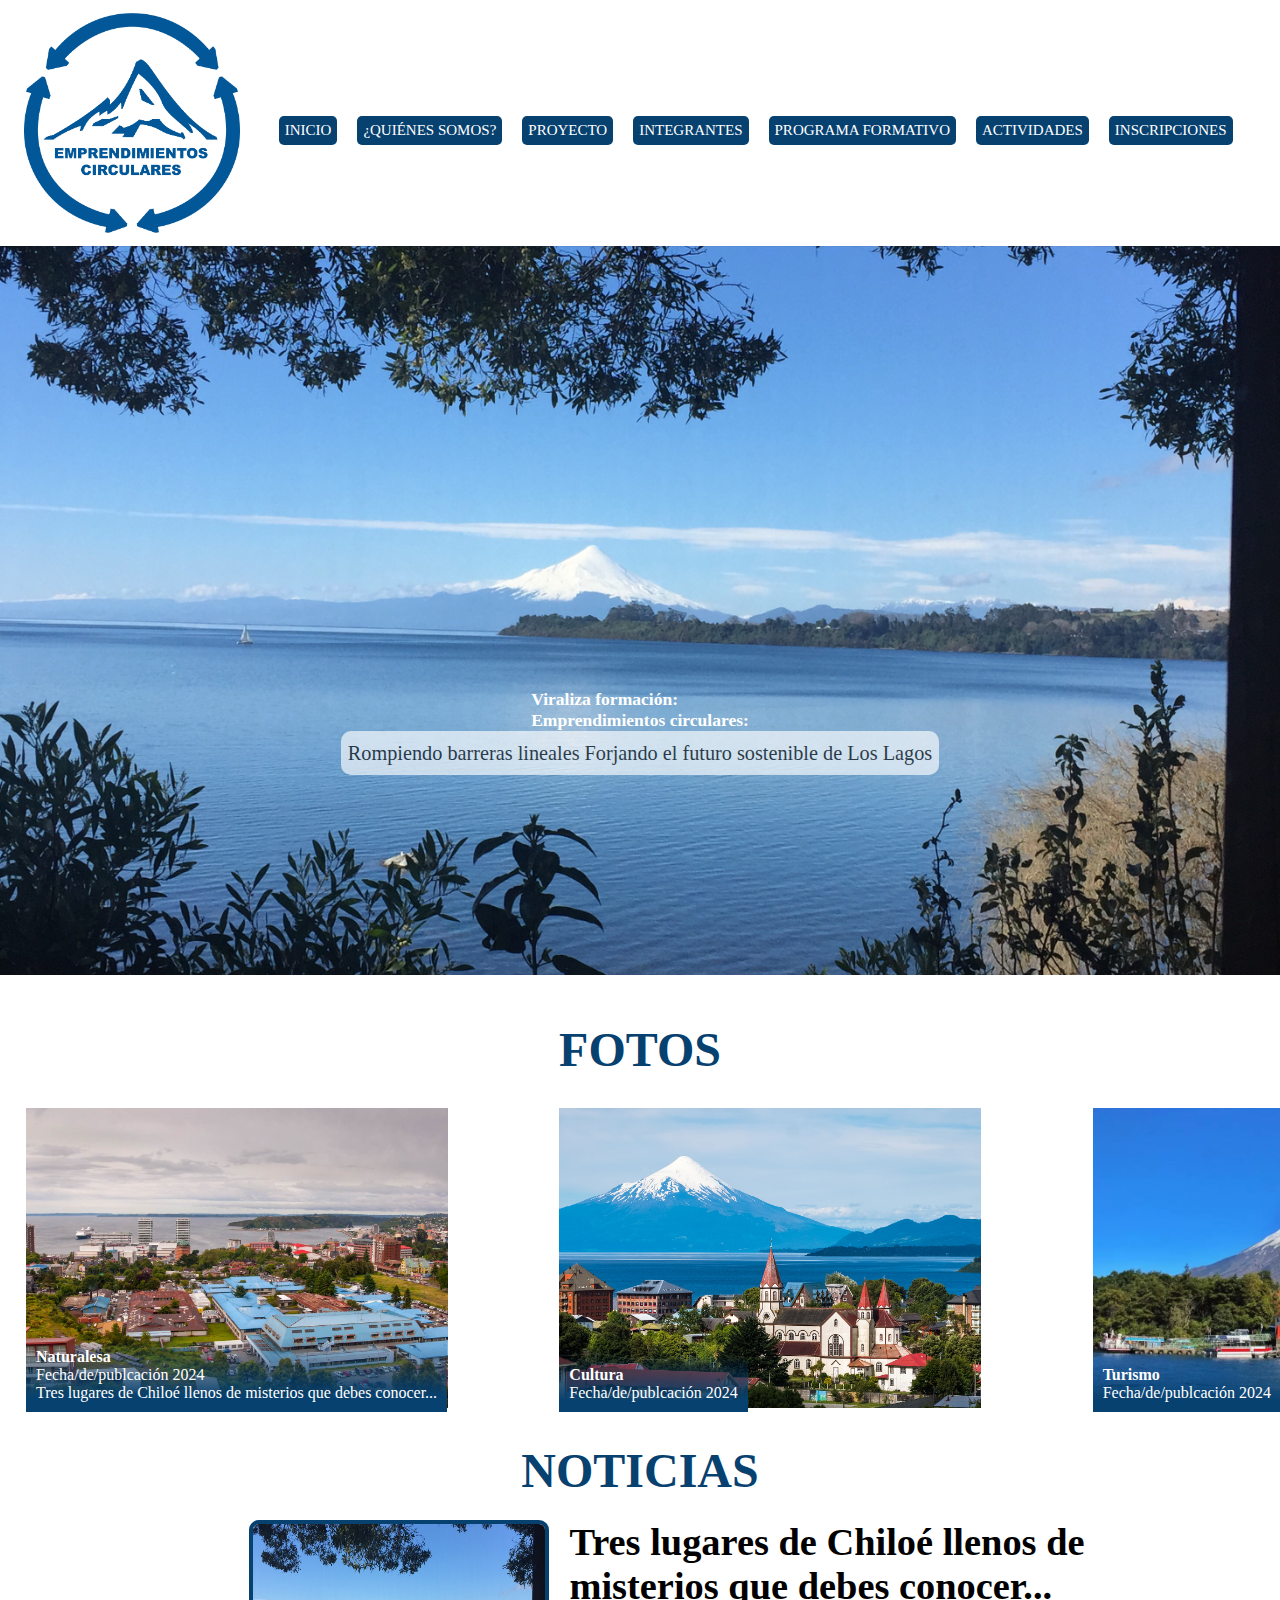
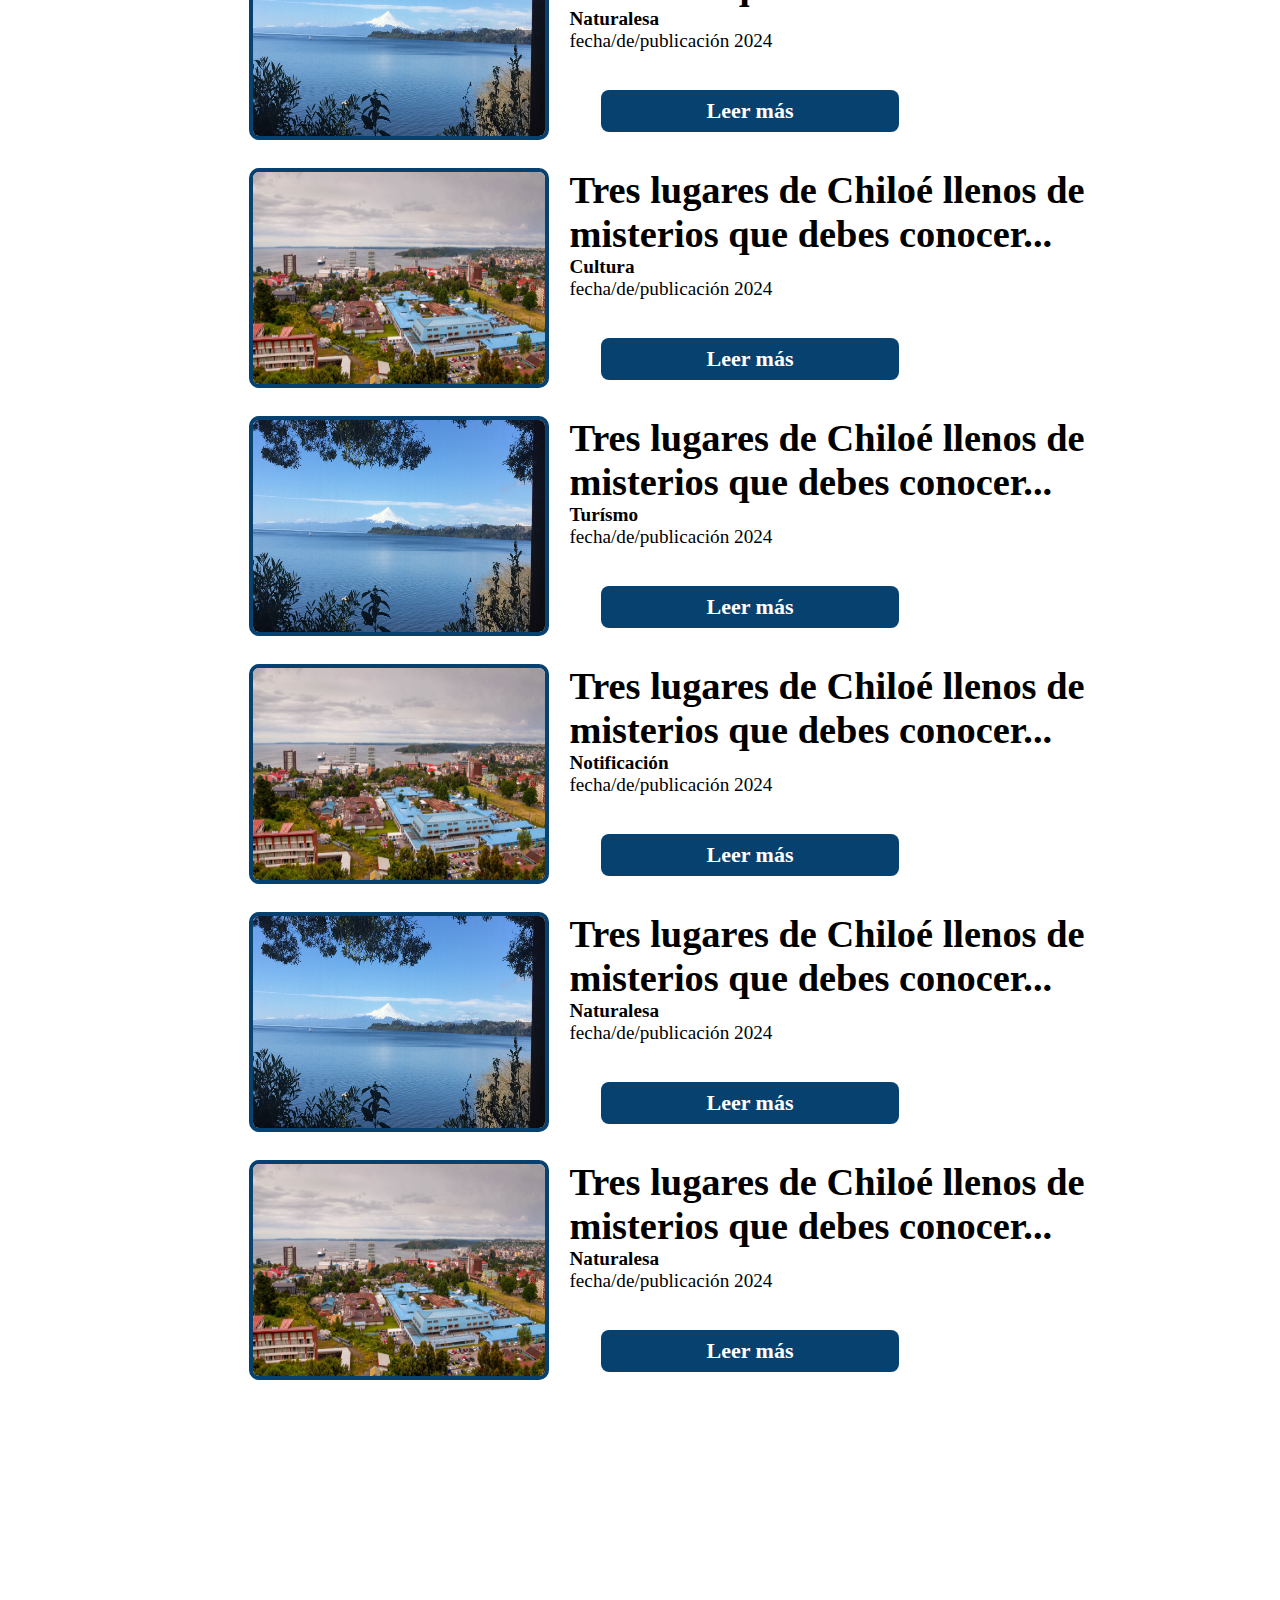
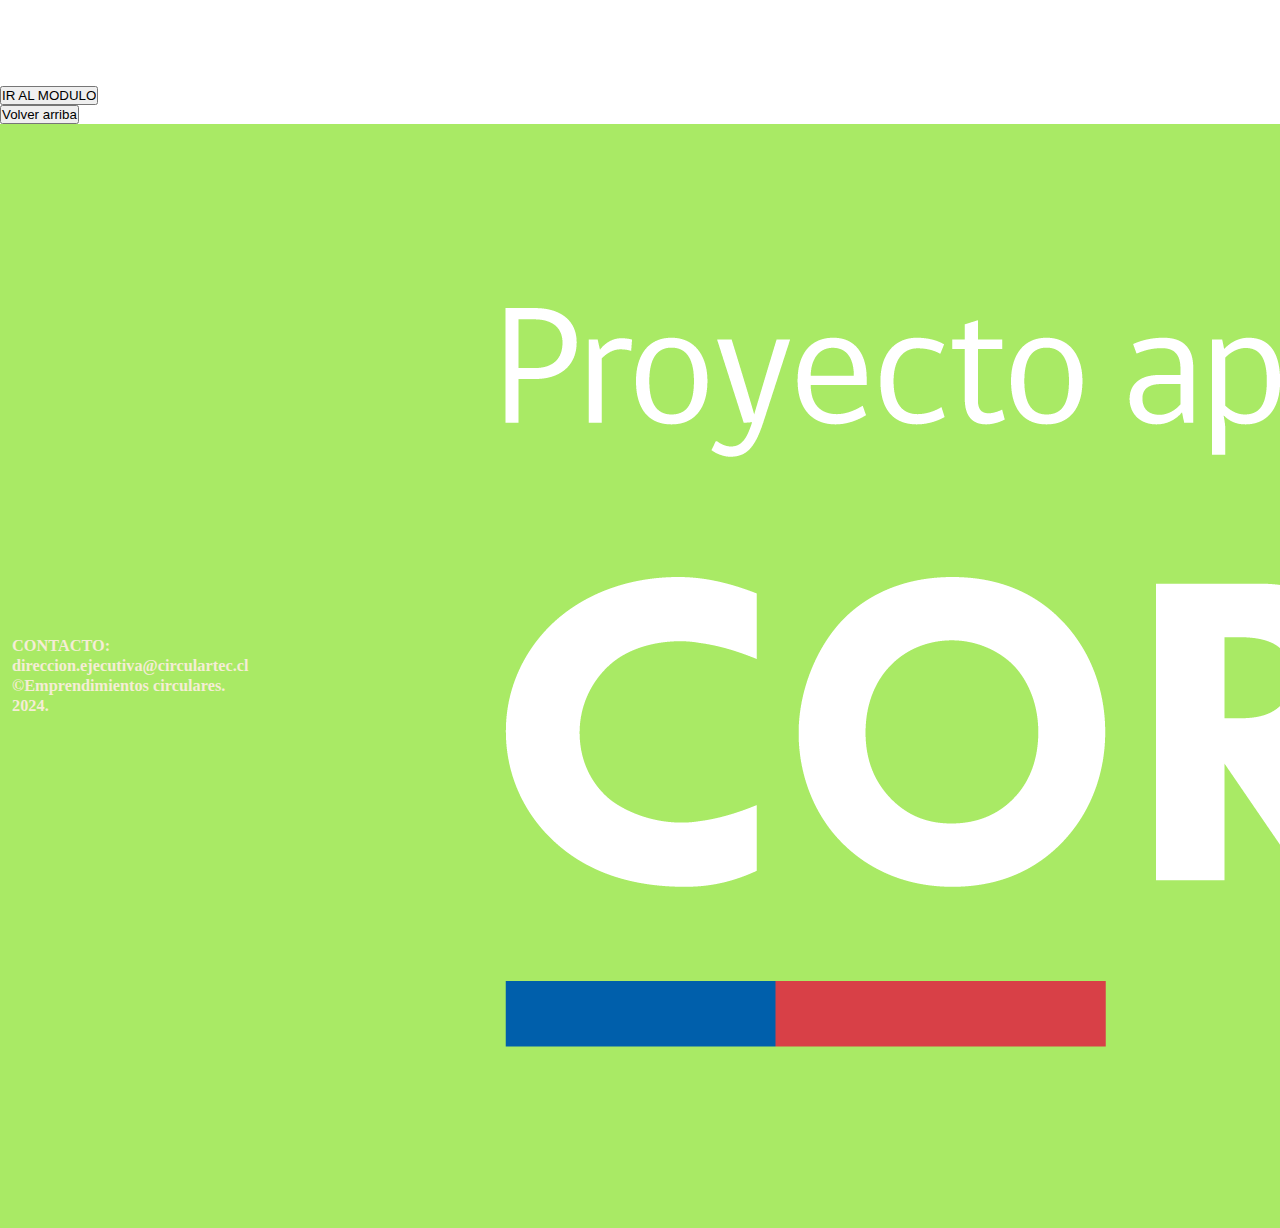
<file: index.html>
<!DOCTYPE html>
<html lang="es">
<head>
    <meta charset="UTF-8">
    <meta name="viewport" content="width=device-width, initial-scale=1.0">
    <title>Viraliza formación: Emprendiminetos circulares</title>
    <link rel="stylesheet" href="style.css">
    <link rel="shortcut icon" href="imagenes/Viraliza formación (PNG).png" type="image/x-icon">
</head>
<body>

        <header>
            <img class="logo_Empremdimientos_circulares" src="imagenes/Viraliza formación (PNG).png">
            <nav class="menu">
                <menu class="menu_contenido">
                    <ul class="ul_menu">
                        <a class="header__menú__link" href="index.html"><input class="btn" id="btn-inicio" type="button" value="INICIO"></input></a>
                        <a class="header__menú__link" href="quienes somos.html"><input class="btn" id="btn-inico" type="button" value="¿QUIÉNES SOMOS?"></input></a>
                        <a class="header__menú__link" href="proyecto.html"><input class="btn" id="btn-proyecto" type="button" value="PROYECTO"></input></a>
                        <a class="header__menú__link" href="integrantes.html"><input class="btn" id="btn-programa-integrantes" type="button" value="INTEGRANTES"></input></a>
                        <a class="header__menú__link" href="programa formativo.html"><input class="btn" id="btn-programa-formativo" type="button" value="PROGRAMA FORMATIVO"></input></a>
                        <a class="header__menú__link" href="actividades.html"><input class="btn" id="btn-actividades" type="button" value="ACTIVIDADES"></input></a>
                        <a class="header__menú__link" href="inscripciones.html"><input class="btn" id="btn-inscripciones" type="button" value="INSCRIPCIONES"></input></a>
                    </ul  class="ul_menu">
                </menu>
            </nav>
        </header>
    
        <main>
        <div class="imagen-principal">
            <div class="contenedor">
                <h3 class="título__principal">Viraliza formación:<br> Emprendimientos circulares:</h3>
                <p class="Descripción-principal">
                    Rompiendo barreras lineales Forjando el futuro sostenible de Los Lagos
                </p>
            </div>
            
        </main>

        <h1 class="Título_contenido">FOTOS</h1> 
        <div class="slider">
            <div class="galeria">
                <div class="slide-track">
                    <ul>
                        <li><div class="card_1">
                            <img src="imagenes/lugares/Ciudad de Puerto Montt.jpeg">
                            <div class="cuerpo-card_1">
                                <h5 class="slider_card_badge_1">Naturalesa</h5>
                                <p>Fecha/de/publcación 2024</p>
                                <p>Tres lugares de Chiloé llenos de misterios que debes conocer...</p>
                            </div>
                        </div></li>
                        <li><div class="card_1">
                            <img src="imagenes/lugares/Ciudad de Puerto Varas.jpeg">
                            <div class="cuerpo-card_1">
                                <h5 class="slider_card_badge_1">Cultura</h5>
                                <p>Fecha/de/publcación 2024</p>
                                <p></p>
                            </div>
                        </div></li>
                        <li><div class="card_1">
                            <img src="imagenes/lugares/Región de los Lagos">
                            <div class="cuerpo-card_1">
                                <h5 class="slider_card_badge_1">Turismo</h5>
                                <p>Fecha/de/publcación 2024</p>
                                <p></p>
                            </div>
                        </div></li>
                        <li><div class="card_1">
                            <img src="imagenes/palacio-da-justica.jpeg">
                            <div class="cuerpo-card_1">
                                <h5 class="slider_card_badge_1">Cultura</h5>
                                <p>Fecha/de/publcación 2024</p>
                                <p></p>
                            </div>
                        </div></li>
                        <li><div class="card_1">
                            <img src="imagenes/lugares/Ciudad de Puerto Varas.jpeg">
                            <div class="cuerpo-card_1">
                                <h5 class="slider_card_badge_1">Cultura</h5>
                                <p>Fecha/de/publcación 2024</p>
                                <p></p>
                            </div>
                        </div></li>
                        <li><div class="card_1">
                            <img src="imagenes/lugares/Región de los Lagos (2).jpg">
                            <div class="cuerpo-card_1">
                                <h5 class="slider_card_badge_1">Información</h5>
                                <p>Fecha/de/publcación 2024</p>
                                <p></p>
                            </div>
                        </div></li>
                    </ul>
                </div>
            </div>
        </div>


        <h1 class="Título_contenido">NOTICIAS</h1>  
<section class="menu_contenido_th-grid" id="menú">
    <div class="Contenido_de_lado_1">

        <nav class="menú_ver">
            <ul class="menú_horizontal">
                <img class="imagen" src="imagenes/lugares/El volcán Osorno.jpg" alt="Imagen de noticias">
                <li><div class="párrafo_1">
                    <h1><strong>Tres lugares de Chiloé llenos de 
                        <br>misterios que debes conocer...</strong></h1>
                    <h5 class="slider_card_badge">Naturalesa</h5>
                    <p>fecha/de/publicación 2024</p>
                    <br>
                    <a href="#"><button class="btn_Ver"><h1 class="btn_Ver_nombre"><strong>Leer más</strong></h1></button></a>
                    <ul class="menú_vertical">
                    <li><div class="párrafo_vertical">
                        <a>Título
                        <p>Subtítulo...</p>
                        <br>
                        <p>Entrada o lead del Reportaje...</p>
                        <br>
                        <p>"Neque porro quisquam est qui dolorem ipsum quia dolor sit amet, consectetur, adipisci velit..."</p>
                        </a>
                    </li>
                    </ul>
                </div></li>
            </ul>
        </nav>
    
        <nav class="menú_ver">
            <ul class="menú_horizontal">
                <img class="imagen" src="imagenes/lugares/Ciudad de Puerto Montt.jpeg" alt="Imagen de noticias">
                <li><div class="párrafo_1">
                    <h1><strong>Tres lugares de Chiloé llenos de 
                        <br>misterios que debes conocer...</strong></h1>
                    <h5 class="slider_card_badge">Cultura</h5>
                    <p>fecha/de/publicación 2024</p>
                    <br>
                    <a href="#"><button class="btn_Ver"><h1 class="btn_Ver_nombre"><strong>Leer más</strong></h1></button></a>
                    <ul class="menú_vertical">
                    <li><div class="párrafo_vertical">
                        <a>Título
                        <p>Subtítulo...</p>
                        <br>
                        <p>Entrada o lead del Reportaje...</p>
                        <br>
                        <p>"Neque porro quisquam est qui dolorem ipsum quia dolor sit amet, consectetur, adipisci velit..."</p>
                        </a>
                    </li>
                    </ul>
                </div></li>
            </ul>
        </nav>

        <nav class="menú_ver">
            <ul class="menú_horizontal">
                <img class="imagen" src="imagenes/lugares/El volcán Osorno.jpg" alt="Imagen de noticias">
                <li><div class="párrafo_1">
                    <h1><strong>Tres lugares de Chiloé llenos de 
                        <br>misterios que debes conocer...</strong></h1>
                    <h5 class="slider_card_badge">Turísmo</h5>
                    <p>fecha/de/publicación 2024</p>
                    <br>
                    <a href="#"><button class="btn_Ver"><h1 class="btn_Ver_nombre"><strong>Leer más</strong></h1></button></a>
                    <ul class="menú_vertical">
                    <li><div class="párrafo_vertical">
                        <a>Título
                        <p>Subtítulo...</p>
                        <br>
                        <p>Entrada o lead del Reportaje...</p>
                        <br>
                        <p>"Neque porro quisquam est qui dolorem ipsum quia dolor sit amet, consectetur, adipisci velit..."</p>
                        </a>
                    </li>
                    </ul>
                </div></li>
            </ul>
        </nav>
    
        <nav class="menú_ver">
            <ul class="menú_horizontal">
                <img class="imagen" src="imagenes/lugares/Ciudad de Puerto Montt.jpeg" alt="Imagen de noticias">
                <li><div class="párrafo_1">
                    <h1><strong>Tres lugares de Chiloé llenos de 
                        <br>misterios que debes conocer...</strong></h1>
                    <h5 class="slider_card_badge">Notificación</h5>
                    <p>fecha/de/publicación 2024</p>
                    <br>
                    <a href="#"><button class="btn_Ver"><h1 class="btn_Ver_nombre"><strong>Leer más</strong></h1></button></a>
                    <ul class="menú_vertical">
                    <li><div class="párrafo_vertical">
                        <a>Título
                        <p>Subtítulo...</p>
                        <br>
                        <p>Entrada o lead del Reportaje...</p>
                        <br>
                        <p>"Neque porro quisquam est qui dolorem ipsum quia dolor sit amet, consectetur, adipisci velit..."</p>
                        </a>
                    </li>
                    </ul>
                </div></li>
            </ul>
        </nav>
        
        <nav class="menú_ver">
            <ul class="menú_horizontal">
                <img class="imagen" src="imagenes/lugares/El volcán Osorno.jpg" alt="Imagen de noticias">
                <li><div class="párrafo_1">
                    <h1><strong>Tres lugares de Chiloé llenos de 
                        <br>misterios que debes conocer...</strong></h1>
                    <h5 class="slider_card_badge">Naturalesa</h5>
                    <p>fecha/de/publicación 2024</p>
                    <br>
                    <a href="#"><button class="btn_Ver"><h1 class="btn_Ver_nombre"><strong>Leer más</strong></h1></button></a>
                    <ul class="menú_vertical">
                    <li><div class="párrafo_vertical">
                        <a>Título
                        <p>Subtítulo...</p>
                        <br>
                        <p>Entrada o lead del Reportaje...</p>
                        <br>
                        <p>"Neque porro quisquam est qui dolorem ipsum quia dolor sit amet, consectetur, adipisci velit..."</p>
                        </a>
                    </li>
                    </ul>
                </div></li>
            </ul>
        </nav>
    
        <nav class="menú_ver">
            <ul class="menú_horizontal">
                <img class="imagen" src="imagenes/lugares/Ciudad de Puerto Montt.jpeg" alt="Imagen de noticias">
                <li><div class="párrafo_1">
                    <h1><strong>Tres lugares de Chiloé llenos de 
                        <br>misterios que debes conocer...</strong></h1>
                    <h5 class="slider_card_badge">Naturalesa</h5>
                    <p>fecha/de/publicación 2024</p>
                    <br>
                    <a href="#"><button class="btn_Ver"><h1 class="btn_Ver_nombre"><strong>Leer más</strong></h1></button></a>
                    <ul class="menú_vertical">
                    <li><div class="párrafo_vertical">
                        <a>Título
                        <p>Subtítulo...</p>
                        <br>
                        <p>Entrada o lead del Reportaje...</p>
                        <br>
                        <p>"Neque porro quisquam est qui dolorem ipsum quia dolor sit amet, consectetur, adipisci velit..."</p>
                        </a>
                    </li>
                    </ul>
                </div></li>
            </ul>
        </nav>        
    </div>
</section>

<div class="presentación_contenido_central">
    <a href="module.html">
        <input class="btn_module" id="btn-module" id="btn-link" type="button" value="IR AL MODULO"></a>
    </div>

    <div class="Contenido_central_volver_arriba">
        <button class="btn_volver_arriba" id="volver-cabecera">Volver arriba</button>
    </div>

        <!-- Tu código HTML -->
        <script>
            const botonVolver = document.getElementById('volver-cabecera');
      
            botonVolver.addEventListener('click', () => {
              document.querySelector('.logo_Empremdimientos_circulares').scrollIntoView({ behavior: 'smooth' });
            });
          </script>
</body>
<footer class="footer">
    <div class="contenido_footer">
        <h2 class="footer_text_contenido">
            <div class="derechos_de_autor_text">
                <h1><p class="p_footer">CONTACTO:</p>
                    <p class="p_footer">direccion.ejecutiva@circulartec.cl</p>
                    <p class="p_footer">©Emprendimientos circulares. 2024.</p>
                </h1>
            </div>
            <img class="presentación__footer__logo" src="imagenes/logo_corfo2024_proyecto_apoyado_blanco.png" alt="Logo corfo">
            <img class="presentación__footer__logo" src="imagenes/Logo-circulartec-(Color pastel).png" alt="Logo CircularTec">
            <div class="presentación__enlaces__iconos">
                <a href="">
                    <img src="imagenes/iconos/Youtube (blanco).png" alt="Youtube icono" width="30px" height="25px"></a>
                    <a href="">
                    <img src="imagenes/iconos/Instagram (blanco).png" alt="Instagram icono" width="30px" height="30px"></a>
                    <a href="">
                    <img src="imagenes/iconos/linkedin (blanco).png" alt="Linkedin icono" width="30px" height="30px"></a>
            </div>
        </h2>
    </div>
</footer>

<!-- Linking custom script -->

<script src="java.js"></script>

</html>
</file>
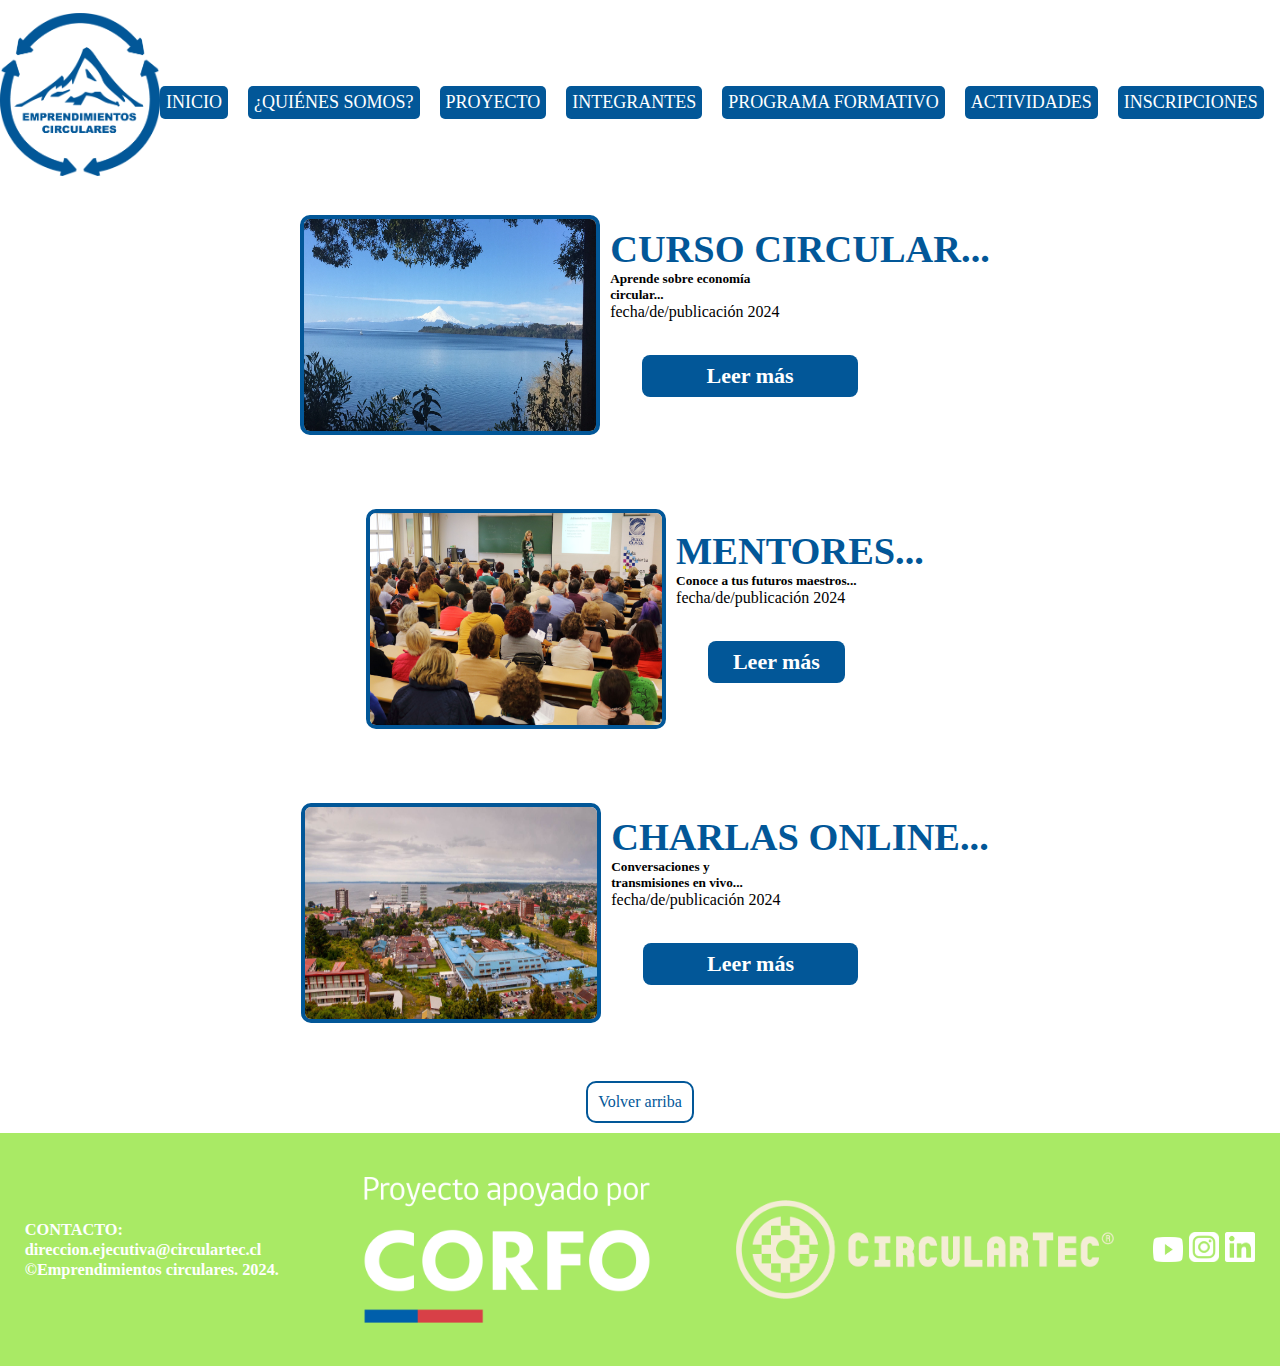
<file: actividades.html>
<!DOCTYPE html>
<html lang="es">
<head>
    <meta charset="UTF-8">
    <meta name="viewport" content="width=device-width, initial-scale=1.0">
    <title>Emprendiminetos circulares</title>
    <link rel="stylesheet" href="actividades.css">
    <link rel="shortcut icon" href="imagenes/Viraliza formación (PNG).png" type="image/x-icon">
</head>
<body>

        <header>
            <img class="logo_Empremdimientos_circulares" src="imagenes/Viraliza formación (PNG).png">
            <nav class="menu">
                <menu class="menu_contenido">
                    <ul class="ul_menu">
                        <a class="header__menú__link" href="index.html"><input class="btn" id="btn-inicio" type="button" value="INICIO"></input></a>
                        <a class="header__menú__link" href="quienes somos.html"><input class="btn" id="btn-inico" type="button" value="¿QUIÉNES SOMOS?"></input></a>
                        <a class="header__menú__link" href="proyecto.html"><input class="btn" id="btn-proyecto" type="button" value="PROYECTO"></input></a>
                        <a class="header__menú__link" href="integrantes.html"><input class="btn" id="btn-programa-integrantes" type="button" value="INTEGRANTES"></input></a>
                        <a class="header__menú__link" href="programa formativo.html"><input class="btn" id="btn-programa-formativo" type="button" value="PROGRAMA FORMATIVO"></input></a>
                        <a class="header__menú__link" href="actividades.html"><input class="btn" id="btn-actividades" type="button" value="ACTIVIDADES"></input></a>
                        <a class="header__menú__link" href="inscripciones.html"><input class="btn" id="btn-inscripciones" type="button" value="INSCRIPCIONES"></input></a>
                    </ul  class="ul_menu">
                </menu>
            </nav>
        </header>

    <div class="Actividades">
        <div>
            <section class="menu_contenido_th-grid" id="menú">
                <div class="Contenido_Actividades">
            
                    <nav class="menú_ver">
                        <ul class="menú_horizontal">
                            <img class="imagen" src="imagenes/lugares/El volcán Osorno.jpg" alt="Imagen de noticias">
                            <li><div class="párrafo_1">
                                <h1><strong class="Titulo_evento">CURSO CIRCULAR...</strong></h1>
                                <h5 class="slider_card_badge">Aprende sobre economía
                                    <br> circular...</h5>
                                <p>fecha/de/publicación 2024</p>
                                <br>
                                <a href="#">
                                    <button class="btn_Ver"><h1 class="btn_Ver_nombre"><strong>Leer más</strong></h1></button>
                                </a>
                                <ul class="menú_vertical">
                                <li>
                                    <div class="párrafo">
                                    <a>
                                        <table style="width:100%">
                                            <tr>
                                              <th>Módulo</th>
                                              <th>Fecha</th> 
                                            </tr>
                                            <tr>
                                              <td>Cambio Climático: Causas, Efectos, mitigación y simulaciones climáticas regionales en Chile</td>
                                              <td>26 de abril 2025</td>
                                            </tr>
                                            <tr>
                                              <td>Coordinación y colaboración de actores públicos y privados para acelerar la transición hacia una economía circular</td>
                                              <td>9 de mayo 2025</td>
                                            </tr>
                                            <tr>
                                              <td>Economía Circular</td>
                                              <td>23 de mayo 2025</td>
                                            </tr>
                                            <tr>
                                              <td>Modelo de Negocios y estrategias de circularidad aplicadas a productos y/o servicios</td>
                                              <td>6 de junio 2025</td>
                                            <tr>
                                              <td>Marketing y Ventas Sostenibles</td>
                                              <td>27 de junio 2025</td>
                                            </tr>
                                            <tr>
                                              <td>Perspectiva de Género en Negocios Sostenibles</td>
                                              <td>11 de julio 2025</td>
                                            </tr>
                                            <tr>
                                              <td>Oportunidades de negocios asociadas a la economia circular en la región de Los Lagos</td>
                                              <td>25 de julio 2025</td>
                                            </tr>
                                          </table>
                                    </a>
                                </li>
                                </ul>
                            </div></li>
                        </ul>
                    </nav>

                    <nav class="menú_ver">
                        <ul class="menú_horizontal">
                            <img class="imagen" src="imagenes/Seminario.jpeg" alt="Imagen de noticias">
                            <li><div class="párrafo_1">
                                <h1><strong class="Titulo_evento">MENTORES...</strong></h1>
                                <h5 class="slider_card_badge">Conoce a tus futuros maestros...</h5>
                                <p>fecha/de/publicación 2024</p>
                                <br>
                                <a href="#"><button class="btn_Ver"><h1 class="btn_Ver_nombre"><strong>Leer más</strong></h1></button></a>
                                <ul class="menú_vertical">
                                <li><div class="párrafo">
                                    <a>
                                    </p>
                                    </a>
                                </li>
                                </ul>
                            </div></li>
                        </ul>
                    </nav>

                    <nav class="menú_ver">
                        <ul class="menú_horizontal">
                            <img class="imagen" src="imagenes/lugares/Ciudad de Puerto Montt.jpeg" alt="Imagen de noticias">
                            <li><div class="párrafo_1">
                                <h1><strong class="Titulo_evento">CHARLAS ONLINE...</strong></h1>
                                <h5 class="slider_card_badge">Conversaciones y 
                                    <br>transmisiones en vivo...</h5>
                                <p>fecha/de/publicación 2024</p>
                                <br>
                                <a href="#"><button class="btn_Ver"><h1 class="btn_Ver_nombre"><strong>Leer más</strong></h1></button></a>
                                <ul class="menú_vertical">
                                <li><div class="párrafo">
                                    <a>
                                    </p>
                                    </a>
                                </li>
                                </ul>
                            </div></li>
                        </ul>
                    </nav>
            </section>

            <div class="Contenido_central_volver_arriba">
                <button class="btn_volver_arriba" id="volver-cabecera">Volver arriba</button>
            </div>
        </div>
       
</body>



    <!-- Tu código HTML -->
    <script>
        const botonVolver = document.getElementById('volver-cabecera');
  
        botonVolver.addEventListener('click', () => {
          document.querySelector('.logo_Empremdimientos_circulares').scrollIntoView({ behavior: 'smooth' });
        });
      </script>

<script>
    function mostrarTabla() {
  // Obtén la tabla y el botón
  const tabla = document.querySelector('.oculto');
  const boton = document.querySelector('.btn_Ver');

  // Muestra la tabla y oculta el botón
  tabla.classList.add('mostrar');
  tabla.classList.remove('oculto');
  boton.style.display = 'none';
}
</script>

<footer class="footer">
    <div class="contenido_footer">
        <h2 class="footer_text_contenido">
            <div class="derechos_de_autor_text">
                <h1><p class="p_footer">CONTACTO:</p>
                    <p class="p_footer">direccion.ejecutiva@circulartec.cl</p>
                    <p class="p_footer">©Emprendimientos circulares. 2024.</p>
                </h1>
            </div>
            <img class="presentación__footer__logo" src="imagenes/logo_corfo2024_proyecto_apoyado_blanco.png" alt="Logo corfo">
            <img class="presentación__footer__logo" src="imagenes/Logo-circulartec-(Color pastel).png" alt="Logo CircularTec">
            <div class="presentación__enlaces__iconos">
                <a href="">
                    <img src="imagenes/iconos/Youtube (blanco).png" alt="Youtube icono" width="30px" height="25px"></a>
                    <a href="">
                    <img src="imagenes/iconos/Instagram (blanco).png" alt="Instagram icono" width="30px" height="30px"></a>
                    <a href="">
                    <img src="imagenes/iconos/linkedin (blanco).png" alt="Linkedin icono" width="30px" height="30px"></a>
            </div>
        </h2>
    </div>
</footer>
</html>
</file>
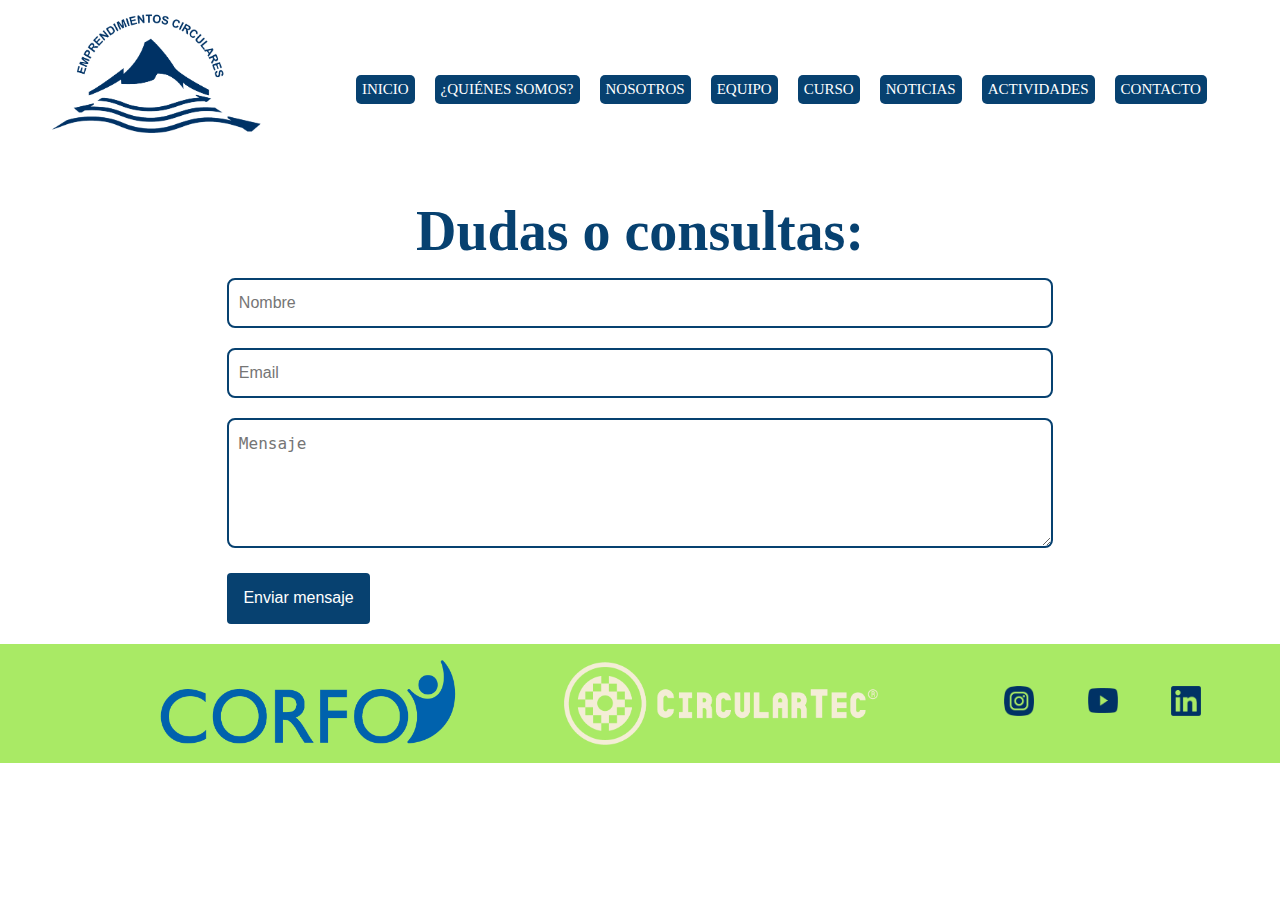
<file: contacto.html>
<!DOCTYPE html>
<html lang="es">
<head>
    <meta charset="UTF-8">
    <meta name="viewport" content="width=device-width, initial-scale=1.0">
    <title>Emprendiminetos circulares</title>
    <link rel="stylesheet" href="contacto.css">
    <link rel="shortcut icon" href="imagenes/Logo (Emprendiminetos circulares).png" type="image/x-icon">
</head>
<body>

    <div class="resolucion">
        <div class="desktop">
        </div>
        <div class="tablet">
            <h1>Esto es una Tablet</h1>
        </div>
        <div class="movil">
            <h1>Esto es un Celular</h1>
        </div>

        <header>
            <img class="logo_Empremdimientos_circulares" src="imagenes/Logo (Emprendiminetos circulares).png" ></img>
            <nav class="menu">
                <menu class="menu_contenido">
                    <ul class="ul_menu">
                        <a class="header__menú__link" href="index.html"><input class="btn" id="btn-inicio" type="button" value="INICIO"></input></a>
                        <a class="header__menú__link" href="quienes somos.html"><input class="btn" id="btn-inico" type="button" value="¿QUIÉNES SOMOS?"></input></a>
                        <a class="header__menú__link" href="nosotros.html"><input class="btn" id="btn-nosotros" type="button" value="NOSOTROS"></input></a>
                        <a class="header__menú__link" href="integrantes.html"><input class="btn" id="btn-equipo" type="button" value="EQUIPO"></input></a>
                        <a class="header__menú__link" href="curso.html"><input class="btn" id="btn-curso" type="button" value="CURSO"></input></a>
                        <a class="header__menú__link" href="noticias.html"><input class="btn" id="btn-noticias" type="button" value="NOTICIAS"></input></a>
                        <a class="header__menú__link" href="eventos.html"><input class="btn" id="btn-eventos" type="button" value="ACTIVIDADES"></input></a>
                        <a class="header__menú__link" href="contacto.html"><input class="btn" id="btn-contacto" type="button" value="CONTACTO"></input></a>
                    </ul  class="ul_menu">
                </menu>
            </nav>
        </header>

    <div class="Contenido_central">
        <div class="contenido-contacto">
            <div class="info-contacto">
                <form action="https://mail.google.com/mail/u/0/?hl=es#inbox/FMfcgzQVzFNjGwbXRwHNvhDhVmlLCmXs" method="post" autocomplete="off">
                    <h1><title class="Título_contenido">Dudas o consultas:</title></h1>
                    <input type="text" name="nombre"
                    placeholder="Nombre"
                    class="campo">
                    <input type="text" name="gmail"
                    placeholder="Email"
                    class="campo">
                    <textarea name="mensaje"
                    placeholder="Mensaje"></textarea>

                    <input class="btn_enviar" type="submit" id="btn-enviar" type="button" name="enviar" value="Enviar mensaje"></input>
                </form> 
            </div>
            
        </div>
   
    </div>

</body>

<footer class="footer">
    <div class="contenido_footer">
        <h2 class="footer_text_contenido">
            <div class="derechos_de_autor_text">
                <h1><p class="p_footer"></p>
                    </p>
                </h1>
            </div>
            <img class="presentación__logo__corfo" src="imagenes/Logo_Corfo.png" alt="Logo corfo">
            <img class="presentación__logo__pastel" src="imagenes/Logo-circulartec-(Color pastel).png" alt="Logo circulartec">
            <div class="presentación__enlaces__iconos">
                <a href="">
                    <img src="imagenes/iconos/Instagram (color azul marino).png" alt="Instagram icono" width="30x" height="30px"></a>
                    <a href="">
                    <img src="imagenes/iconos/youtube  (color azul marino).png" alt="Youtube icono" width="30px" height="25px"></a>
                    <a href="">
                    <img src="imagenes/iconos/linkedin  (color azul marino).png" alt="Linkedin icono" width="30px" height="30px"></a>
            </div>
        </h2>
    </div>
</footer>

</html>
</file>
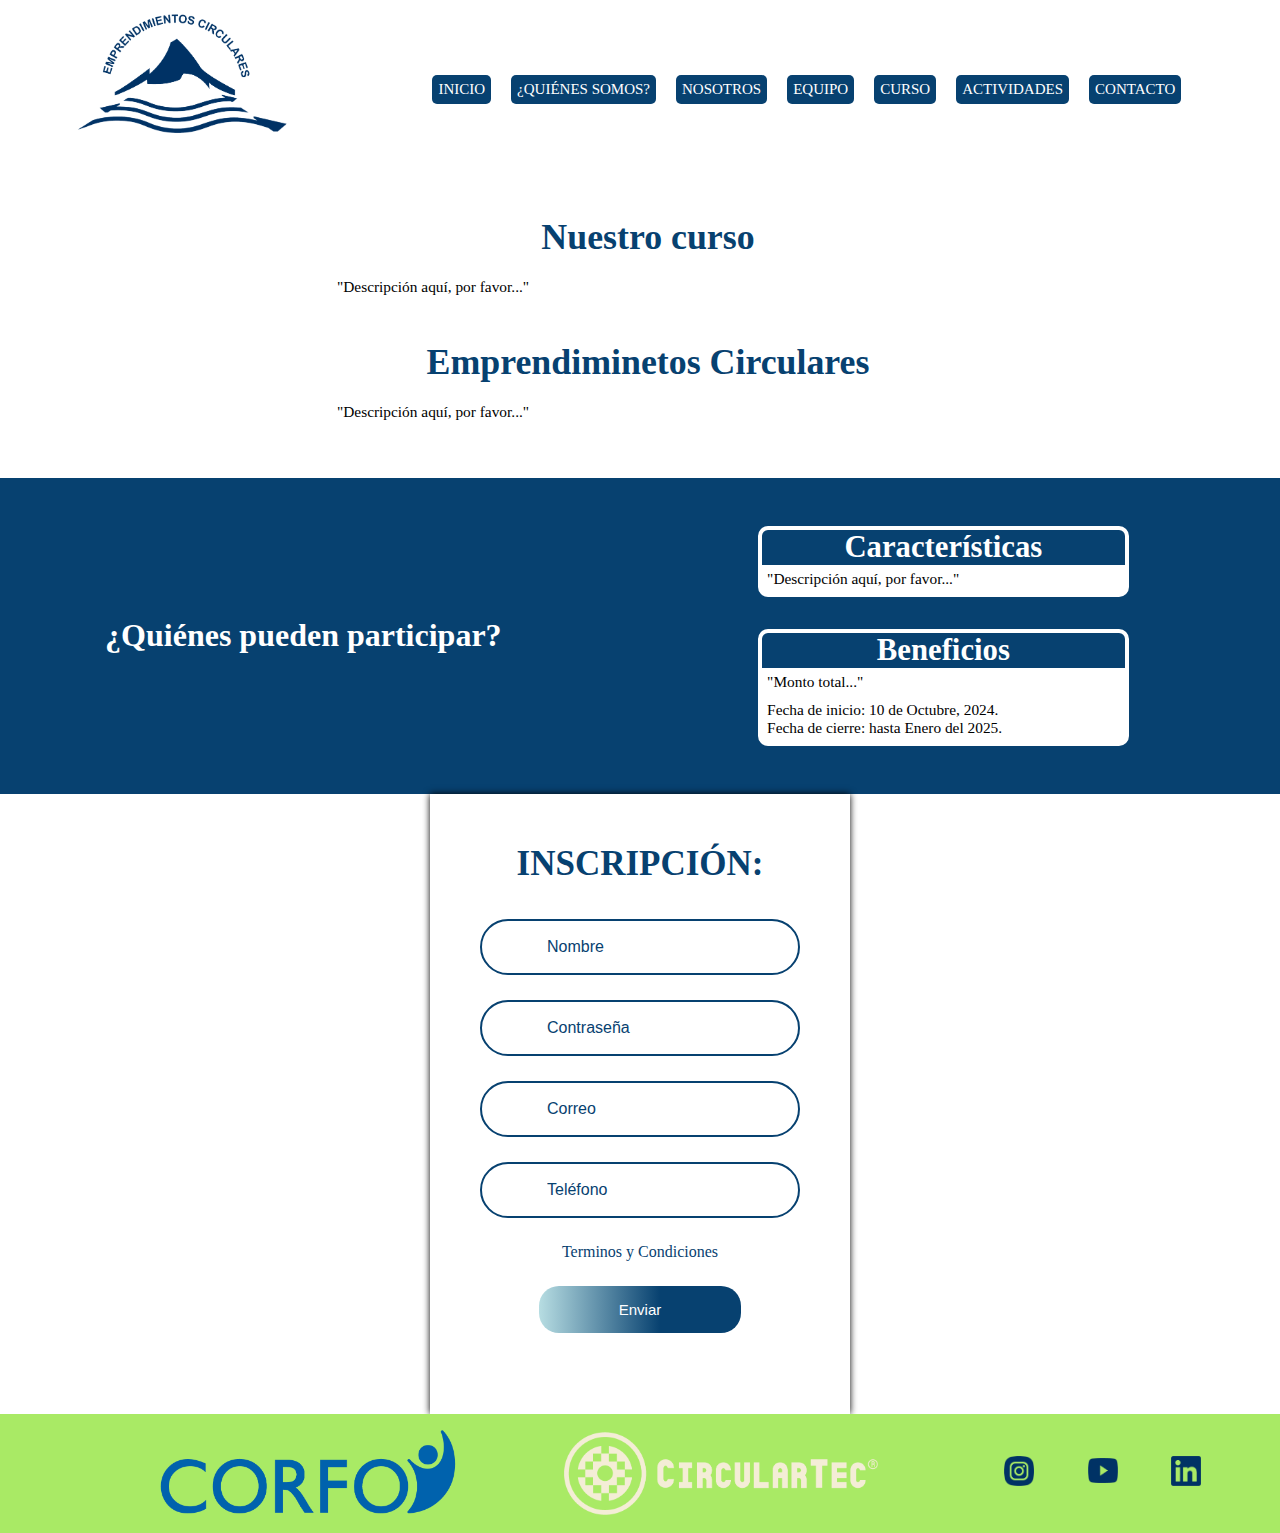
<file: curso.html>
<!DOCTYPE html>
<html lang="es">
<head>
    <meta charset="UTF-8">
    <meta name="viewport" content="width=device-width, initial-scale=1.0">
    <title>Emprendiminetos circulares</title>
    <link rel="stylesheet" href="curso.css">
    <link rel="shortcut icon" href="imagenes/Logo (Emprendiminetos circulares).png" type="image/x-icon">
</head>
<body>

    <div class="resolucion">
        <div class="desktop">
        </div>
        <div class="tablet">
            <h1>Esto es una Tablet</h1>
        </div>
        <div class="movil">
            <h1>Esto es un Celular</h1>
        </div>

        <header>
            <img class="logo_Empremdimientos_circulares" src="imagenes/Logo (Emprendiminetos circulares).png" ></img>
            <nav class="menu">
                <menu class="menu_contenido">
                    <ul class="ul_menu">
                        <a class="header__menú__link" href="index.html"><input class="btn" id="btn-inicio" type="button" value="INICIO"></input></a>
                        <a class="header__menú__link" href="quienes somos.html"><input class="btn" id="btn-inico" type="button" value="¿QUIÉNES SOMOS?"></input></a>
                        <a class="header__menú__link" href="nosotros.html"><input class="btn" id="btn-nosotros" type="button" value="NOSOTROS"></input></a>
                        <a class="header__menú__link" href="integrantes.html"><input class="btn" id="btn-integrantes" type="button" value="EQUIPO"></input></a>
                        <a class="header__menú__link" href="curso.html"><input class="btn" id="btn-curso" type="button" value="CURSO"></input></a>
                        <a class="header__menú__link" href="eventos.html"><input class="btn" id="btn-actividades" type="button" value="ACTIVIDADES"></input></a>
                        <a class="header__menú__link" href="contacto.html"><input class="btn" id="btn-contacto" type="button" value="CONTACTO"></input></a>
                    </ul  class="ul_menu">
                </menu>
            </nav>
        </header>

<section class="curso">
    <div class="Contenido_de_lado">
        <div class="contenedor_de_lado">

            <div class="text_contenido_1">
                <div class="text">
                    <h1><title class="Título_contenido">Emprendiminetos Circulares</title></h1>
                    <p class="Párrafo_contenido">"Descripción aquí, por favor..."</p>
                </div>
            </div>
    
            <div class="text_contenido_1">
                <div class="text">
                    <h1><title class="Título_contenido">Nuestro curso</title></h1>
                    <p class="Párrafo_contenido">"Descripción aquí, por favor..."</p>
                </div>
            </div>
                
        </div>
</section>

<section class="participantes">
    <title class="título">¿Quiénes pueden participar?</title>
    <div class="Contenido_de_lado">
        <div class="contenedor_de_lado">

            <div class="text_contenido_2">
                <div class="text">
                    <h1><title class="Título_contenido_2">Beneficios</title></h1>
                    <p class="Párrafo_contenido_2">"Monto total..."</p>
                    <p class="Párrafo_contenido_2">Fecha de inicio: 10 de Octubre, 2024.
                        <br>
                        Fecha de cierre: hasta Enero del 2025.</p>
                </div>
            </div>
    
            <div class="text_contenido_2">
                <div class="text">
                    <h1><title class="Título_contenido_2">Características</title></h1>
                    <p class="Párrafo_contenido_2">"Descripción aquí, por favor..."</p>
                </div>
            </div>
                
        </div>
</section>


    <main>

        <form method="post" autocomplete="off">
            <h2><title class="Título_contenido">Inscripción:</title></h2>
            <div class="input-group">
                <div class="input-container">
                    <input type="text" name="name" placeholder="Nombre">
                    <i class="fa-solid fa-user"></i>
                </div>
                <div class="input-container">
                    <input type="password" name="password" placeholder="Contraseña">
                    <i class="fa-solid fa-lock"></i>
                </div>
                <div class="input-container">
                    <input type="email" name="email" placeholder="Correo">
                    <i class="fa-solid fa-envelope"></i>
                </div>
                <div class="input-container">
                    <input type="tel" name="phone" placeholder="Teléfono">
                    <i class="fa-solid fa-phone"></i>
                </div>
                <a href="#">Terminos y Condiciones</a>
                <input type="submit" name="send" class="btn-enviar" value="Enviar">
            </div>
        </form>



        
    </main>

</body>

<footer class="footer">
    <div class="contenido_footer">
        <h2 class="footer_text_contenido">
            <div class="derechos_de_autor_text">
                <h1><p class="p_footer"></p>
                    </p>
                </h1>
            </div>
            <img class="presentación__logo__corfo" src="imagenes/Logo_Corfo.png" alt="Logo corfo">
            <img class="presentación__logo__pastel" src="imagenes/Logo-circulartec-(Color pastel).png" alt="Logo circulartec">
            <div class="presentación__enlaces__iconos">
                <a href="">
                    <img src="imagenes/iconos/Instagram (color azul marino).png" alt="Instagram icono" width="30x" height="30px"></a>
                    <a href="">
                    <img src="imagenes/iconos/youtube  (color azul marino).png" alt="Youtube icono" width="30px" height="25px"></a>
                    <a href="">
                    <img src="imagenes/iconos/linkedin  (color azul marino).png" alt="Linkedin icono" width="30px" height="30px"></a>
            </div>
        </h2>
    </div>
</footer>

</html>
</file>
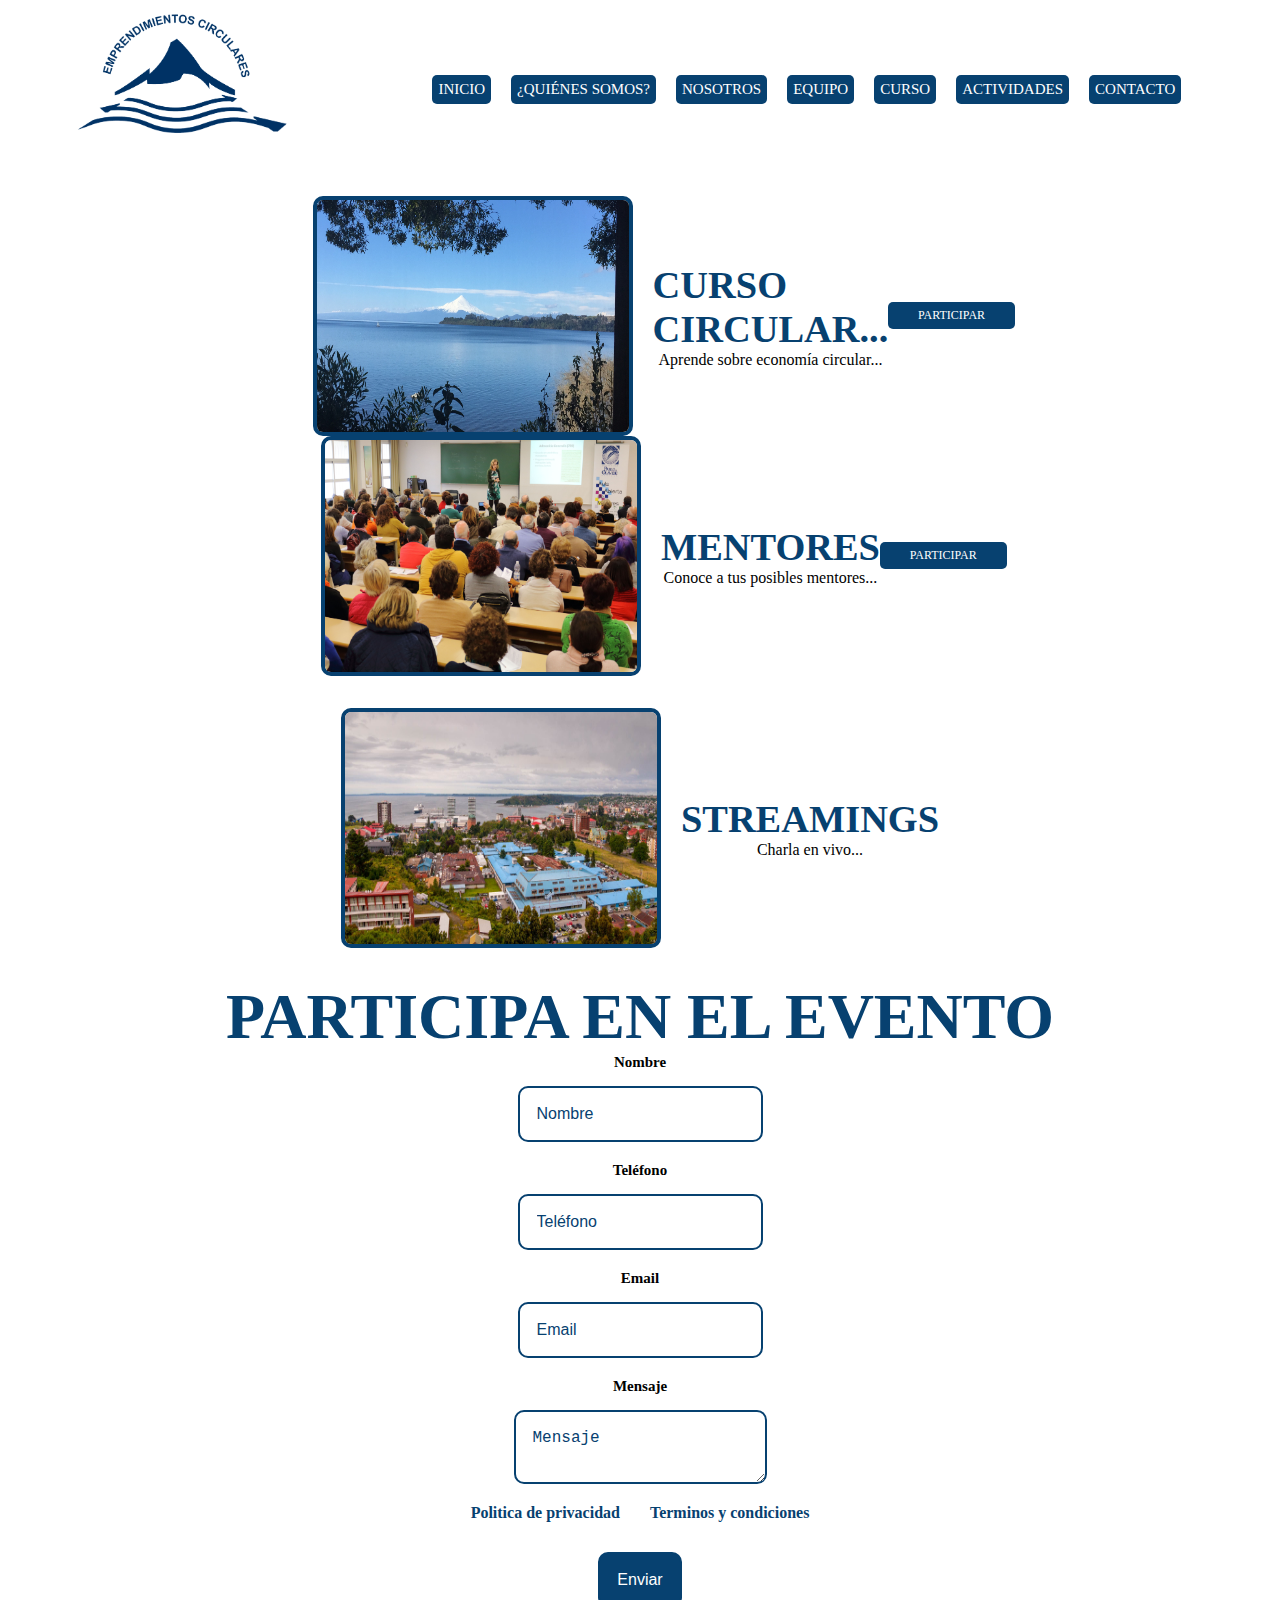
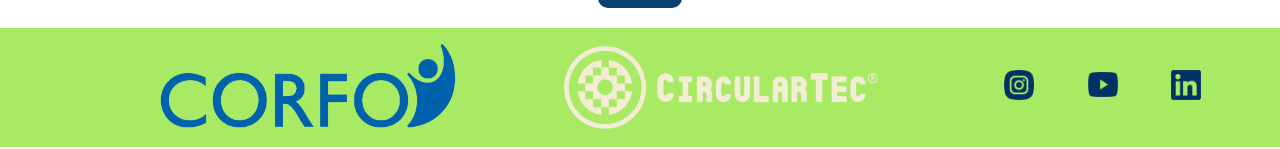
<file: eventos.html>
<!DOCTYPE html>
<html lang="es">
<head>
    <meta charset="UTF-8">
    <meta name="viewport" content="width=device-width, initial-scale=1.0">
    <title>Emprendiminetos circulares</title>
    <link rel="stylesheet" href="eventos.css">
    <link rel="shortcut icon" href="imagenes/Logo (Emprendiminetos circulares).png" type="image/x-icon">
</head>
<body>

    <div class="resolucion">
        <div class="desktop">
        </div>
        <div class="tablet">
            <h1>Esto es una Tablet</h1>
        </div>
        <div class="movil">
            <h1>Esto es un Celular</h1>
        </div>

        <header>
            <img class="logo_Empremdimientos_circulares" src="imagenes/Logo (Emprendiminetos circulares).png" ></img>
            <nav class="menu">
                <menu class="menu_contenido">
                    <ul class="ul_menu">
                        <a class="header__menú__link" href="index.html"><input class="btn" id="btn-inicio" type="button" value="INICIO"></input></a>
                        <a class="header__menú__link" href="quienes somos.html"><input class="btn" id="btn-inico" type="button" value="¿QUIÉNES SOMOS?"></input></a>
                        <a class="header__menú__link" href="nosotros.html"><input class="btn" id="btn-nosotros" type="button" value="NOSOTROS"></input></a>
                        <a class="header__menú__link" href="integrantes.html"><input class="btn" id="btn-equipo" type="button" value="EQUIPO"></input></a>
                        <a class="header__menú__link" href="curso.html"><input class="btn" id="btn-curso" type="button" value="CURSO"></input></a>
                        <a class="header__menú__link" href="eventos.html"><input class="btn" id="btn-actividades" type="button" value="ACTIVIDADES"></input></a>
                        <a class="header__menú__link" href="contacto.html"><input class="btn" id="btn-contacto" type="button" value="CONTACTO"></input></a>
                    </ul  class="ul_menu">
                </menu>
            </nav>
        </header>

    <div class="resolucion">
        <div class="desktop">
        </div>
        <div class="tablet">
        </div>
        <div class="movil">
        </div>

    <div class="Contenido_de_lado">

        <div class="contenido">

            <img class="imagen" src="imagenes/lugares/El volcán Osorno.jpg" alt="Imagen del Seminario">
            <div>
                <h1><strong class="Titulo_evento">CURSO<br>CIRCULAR...</strong></h1>
                <p class="Parrafo_evento">Aprende sobre economía circular...</p>
            </div>
            <br>
            <a class="btn__link" href=""><input class="btn" id="btn-actividades" type="button" value="PARTICIPAR"></input></a>
        </div>

        <div class="contenido">

            <img class="imagen" src="imagenes/Seminario.jpeg" alt="Imagen del Seminario">
            <div>
                <h1><strong class="Titulo_evento">MENTORES</strong></h1>
                <p class="Parrafo_evento">Conoce a tus posibles  mentores...</p>
            </div>
            <br>
            <a class="btn__link" href=""><input class="btn" id="btn-actividades" type="button" value="PARTICIPAR"></input></a>
        </div>
    </div>

    <div class="Contenido_de_lado">

        <div class="contenido">

            <img class="imagen" src="imagenes/lugares/Ciudad de Puerto Montt.jpeg" alt="Imagen del Seminario">
            <div>
                <h1><strong class="Titulo_evento">STREAMINGS</strong></h1>
                <p class="Parrafo_evento">Charla en vivo...</p>
            </div>

        </div>
    </div>


    <div class="Contenido_de_lado_Postulaciones">

        <div class="contenido">

        </div>

    </div>


        <section class="presentación_contenido">
        
            <div>
                <h1><title class="Título_contenido">PARTICIPA EN EL EVENTO</title></h1>
            </div>
        </section>

        <div class="Contenido_de_lado_Postulaciones">

            <div class="contenido">
<form class="form_Participa" action="https://mail.google.com/mail/u/0/?hl=es#inbox/FMfcgzQVzFNjGwbXRwHNvhDhVmlLCmXs" method="post">
    <h1><strong><tittle class="Título_Postulaciones"></tittle></strong></h1>

    <div class="input-group">

        <label form="nombre">Nombre</label>
        <input type="text" name="nombre" id="nombre" placeholder="Nombre">

        <label form="nombre">Teléfono</label>
        <input type="tel" name="phone" id="phone" placeholder="Teléfono">

        <label form="email">Email</label>
        <input type="email" name="email" id="email" placeholder="Email">

        <label form="Mensaje">Mensaje</label>
        <textarea type="message" name="message" id="menssage" placeholder="Mensaje"></textarea>
        
        <div class="form-text">
            <a href="#">Politica de privacidad</a>
            <a href="#">Terminos y condiciones</a>
        </div>
        <input class="btn_enviar" type="submit" value="Enviar">

        <input type="hidden" name="_next" value="http://127.0.0.1:5500/eventos.html?nombre=&phone=&email=&message=#">
        <input type="hidden" name="_captcha" value="falso">
    </div>
</form>

            </div>
    
    
</body>

<footer class="footer">
    <div class="contenido_footer">
        <h2 class="footer_text_contenido">
            <div class="derechos_de_autor_text">
                <h1><p class="p_footer"></p>
                    </p>
                </h1>
            </div>
            <img class="presentación__logo__corfo" src="imagenes/Logo_Corfo.png" alt="Logo corfo">
            <img class="presentación__logo__pastel" src="imagenes/Logo-circulartec-(Color pastel).png" alt="Logo circulartec">
            <div class="presentación__enlaces__iconos">
                <a href="">
                    <img src="imagenes/iconos/Instagram (color azul marino).png" alt="Instagram icono" width="30x" height="30px"></a>
                    <a href="">
                    <img src="imagenes/iconos/youtube  (color azul marino).png" alt="Youtube icono" width="30px" height="25px"></a>
                    <a href="">
                    <img src="imagenes/iconos/linkedin  (color azul marino).png" alt="Linkedin icono" width="30px" height="30px"></a>
            </div>
        </h2>
    </div>
</footer>

</html>
</file>
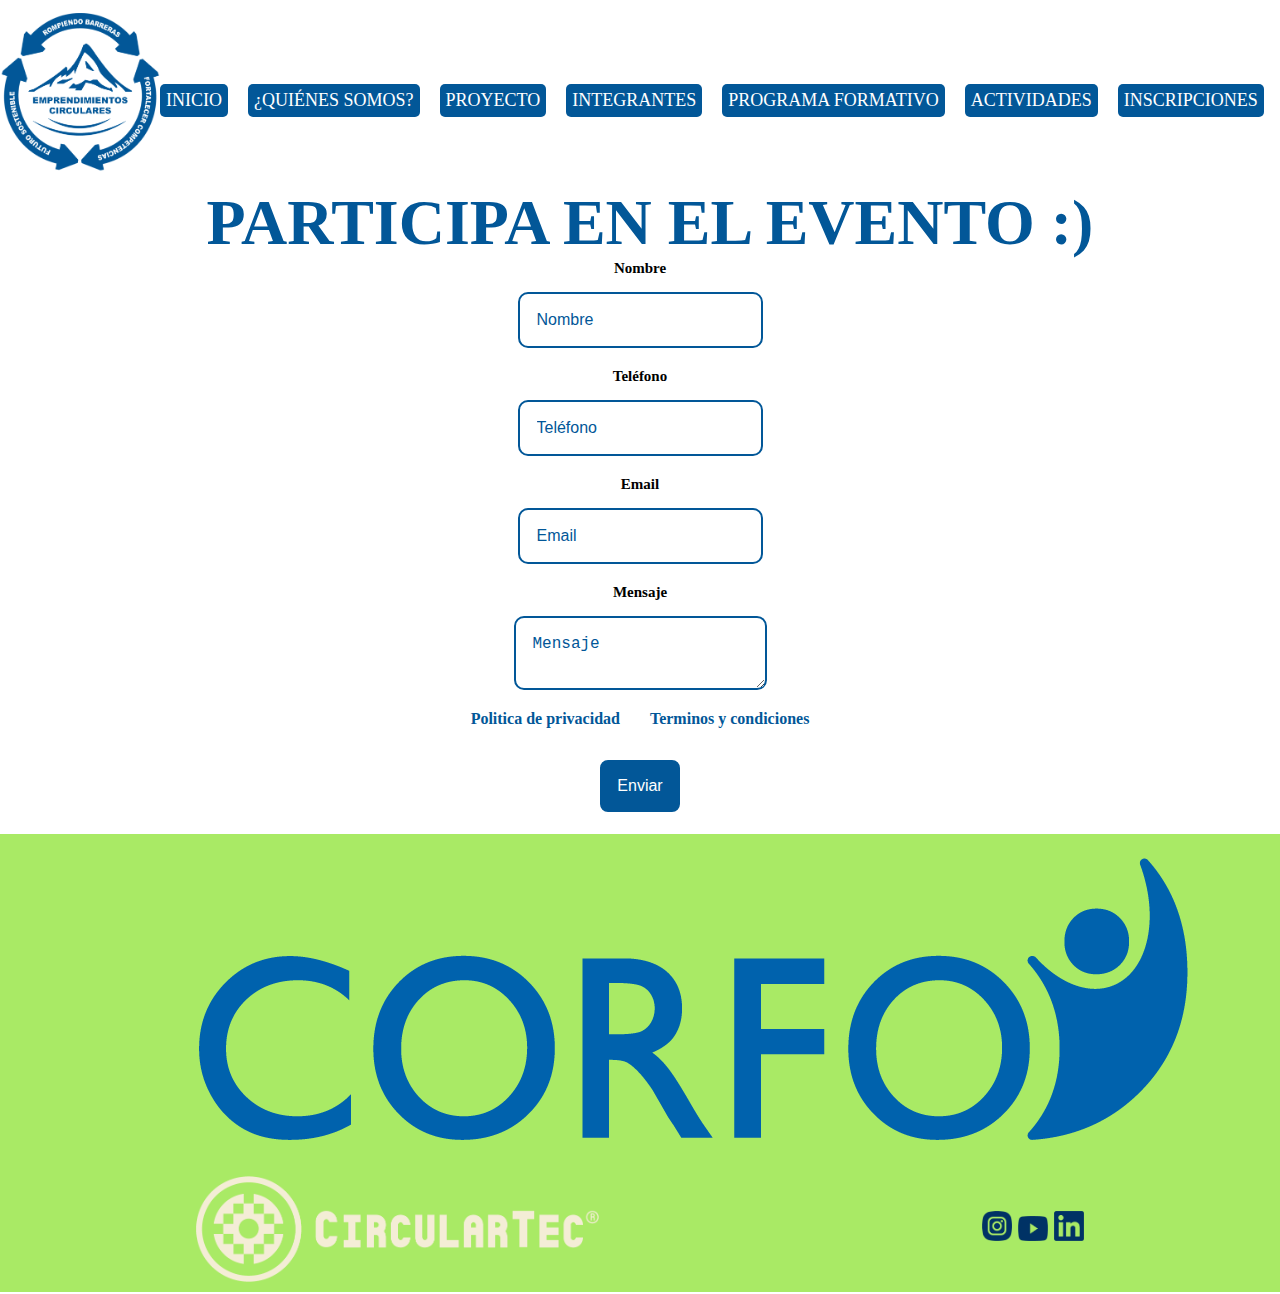
<file: form-de-participa.html>
<!DOCTYPE html>
<html lang="en">
<head>
    <meta charset="UTF-8">
    <meta name="viewport" content="width=device-width, initial-scale=1.0">
    <title>Emprendiminetos circulares</title>
    <link rel="stylesheet" href="actividades.css">
    <link rel="shortcut icon" href="imagenes/iconos/Logo (Emprendiminetos circulares) Logo 2.png" type="image/x-icon">
</head>
<body>

    <div class="resolucion">
        <div class="desktop">
        </div>
        <div class="tablet">
            <h1>Esto es una Tablet</h1>
        </div>
        <div class="movil">
            <h1>Esto es un Celular</h1>
        </div>

        <header>
            <img class="logo_Empremdimientos_circulares" src="imagenes/iconos/Logo (Emprendiminetos circulares) Logo 2.png" width="150px" height="150px">
            <nav class="menu">
                <menu class="menu_contenido">
                    <ul class="ul_menu">
                        <a class="header__menú__link" href="index.html"><input class="btn" id="btn-inicio" type="button" value="INICIO"></input></a>
                        <a class="header__menú__link" href="quienes somos.html"><input class="btn" id="btn-inico" type="button" value="¿QUIÉNES SOMOS?"></input></a>
                        <a class="header__menú__link" href="proyecto.html"><input class="btn" id="btn-proyecto" type="button" value="PROYECTO"></input></a>
                        <a class="header__menú__link" href="integrantes.html"><input class="btn" id="btn-programa-integrantes" type="button" value="INTEGRANTES"></input></a>
                        <a class="header__menú__link" href="programa formativo.html"><input class="btn" id="btn-programa-formativo" type="button" value="PROGRAMA FORMATIVO"></input></a>
                        <a class="header__menú__link" href="actividades.html"><input class="btn" id="btn-actividades" type="button" value="ACTIVIDADES"></input></a>
                        <a class="header__menú__link" href="inscripciones.html"><input class="btn" id="btn-inscripciones" type="button" value="INSCRIPCIONES"></input></a>
                    </ul  class="ul_menu">
                </menu>
            </nav>
        </header>

    <div class="resolucion">
        <div class="desktop">
        </div>
        <div class="tablet">
        </div>
        <div class="movil">
        </div>

        <section class="presentación_contenido">
        
            <div>
                <h1><title class="Título_contenido">PARTICIPA EN EL EVENTO :)</title></h1>
            </div>
        </section>

        <div class="Contenido_de_lado_Postulaciones">

            <div class="contenido">
<form class="form_Participa" action="https://mail.google.com/mail/u/0/?hl=es#inbox/FMfcgzQVzFNjGwbXRwHNvhDhVmlLCmXs" method="post">
    <h1><strong><tittle class="Título_Postulaciones"></tittle></strong></h1>

    <div class="input-group">

        <label form="nombre">Nombre</label>
        <input type="text" name="nombre" id="nombre" placeholder="Nombre">

        <label form="nombre">Teléfono</label>
        <input type="tel" name="phone" id="phone" placeholder="Teléfono">

        <label form="email">Email</label>
        <input type="email" name="email" id="email" placeholder="Email">

        <label form="Mensaje">Mensaje</label>
        <textarea type="message" name="message" id="menssage" placeholder="Mensaje"></textarea>
        
        <div class="form-text">
            <a href="#">Politica de privacidad</a>
            <a href="#">Terminos y condiciones</a>
        </div>
        <input class="btn_enviar" type="submit" value="Enviar">

        <input type="hidden" name="_next" value="http://127.0.0.1:5500/eventos.html?nombre=&phone=&email=&message=#">
        <input type="hidden" name="_captcha" value="falso">
    </div>
</form>

        </div>

</body>

<footer class="footer">
    <div class="contenido_footer">
        <h2 class="footer_text_contenido">
            <div class="derechos_de_autor_text">
                <h1><p class="p_footer"></p>
                    </p>
                </h1>
            </div>
            <img class="presentación__logo__corfo" src="imagenes/Logo_Corfo.png" alt="Logo corfo">
            <img class="presentación__logo__pastel" src="imagenes/Logo-circulartec-(Color pastel).png" alt="Logo circulartec">
            <div class="presentación__enlaces__iconos">
                <a href="">
                    <img src="imagenes/iconos/Instagram (color azul marino).png" alt="Instagram icono" width="30x" height="30px"></a>
                    <a href="">
                    <img src="imagenes/iconos/youtube  (color azul marino).png" alt="Youtube icono" width="30px" height="25px"></a>
                    <a href="">
                    <img src="imagenes/iconos/linkedin  (color azul marino).png" alt="Linkedin icono" width="30px" height="30px"></a>
            </div>
        </h2>
    </div>
</footer>

</html>
</file>
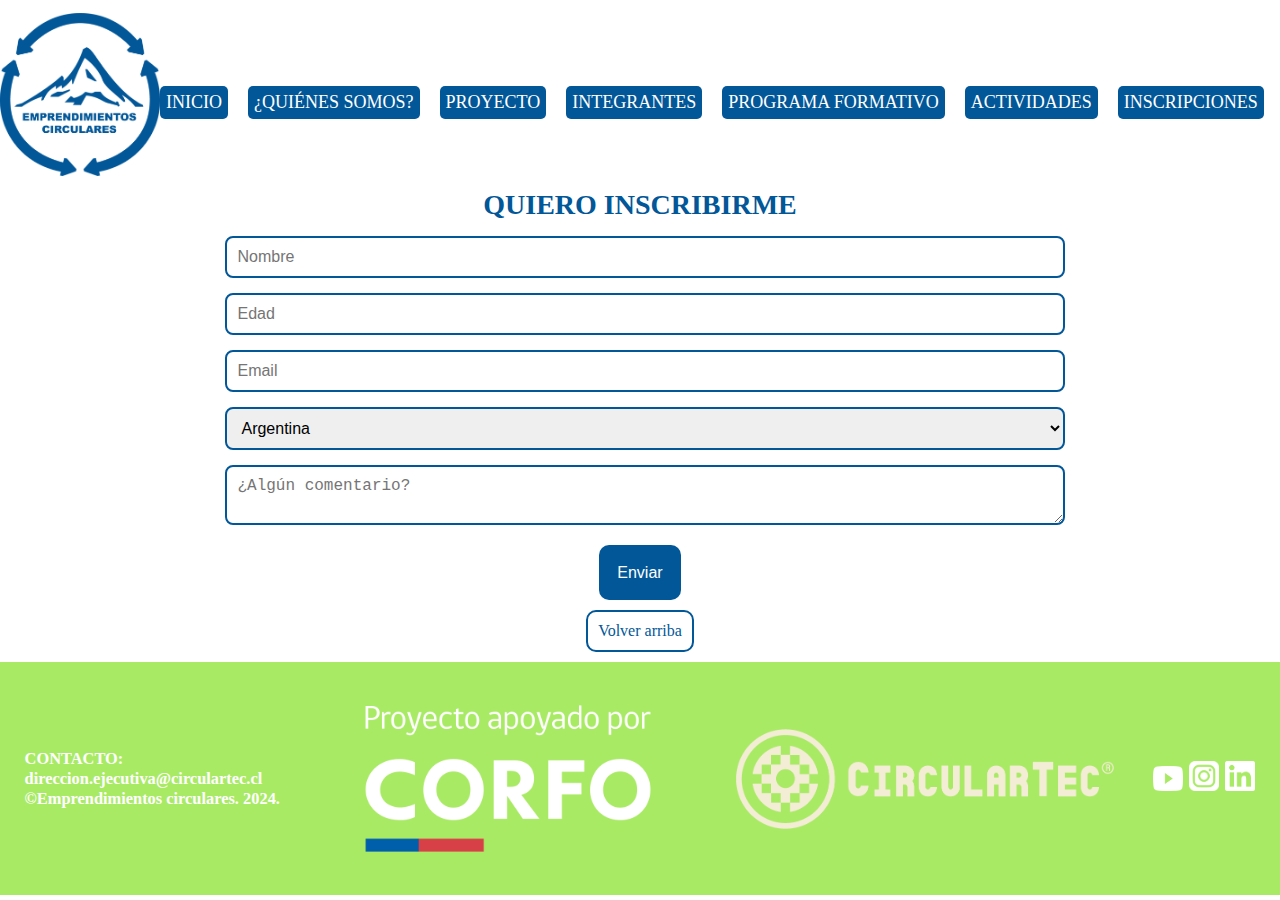
<file: inscribirse (formulario).html>
<!DOCTYPE html>
<html lang="es">
<head>
    <meta charset="UTF-8">
    <meta name="viewport" content="width=device-width, initial-scale=1.0">
    <title>Emprendiminetos circulares</title>
    <link rel="stylesheet" href="inscripciones.css">
    <link rel="shortcut icon" href="imagenes/Viraliza formación (PNG).png" type="image/x-icon">
</head>
<body>

        <header>
            <img class="logo_Empremdimientos_circulares" src="imagenes/Viraliza formación (PNG).png">
            <nav class="menu">
                <menu class="menu_contenido">
                    <ul class="ul_menu">
                        <a class="header__menú__link" href="index.html"><input class="btn" id="btn-inicio" type="button" value="INICIO"></input></a>
                        <a class="header__menú__link" href="quienes somos.html"><input class="btn" id="btn-inico" type="button" value="¿QUIÉNES SOMOS?"></input></a>
                        <a class="header__menú__link" href="proyecto.html"><input class="btn" id="btn-proyecto" type="button" value="PROYECTO"></input></a>
                        <a class="header__menú__link" href="integrantes.html"><input class="btn" id="btn-programa-integrantes" type="button" value="INTEGRANTES"></input></a>
                        <a class="header__menú__link" href="programa formativo.html"><input class="btn" id="btn-programa-formativo" type="button" value="PROGRAMA FORMATIVO"></input></a>
                        <a class="header__menú__link" href="actividades.html"><input class="btn" id="btn-actividades" type="button" value="ACTIVIDADES"></input></a>
                        <a class="header__menú__link" href="inscripciones.html"><input class="btn" id="btn-inscripciones" type="button" value="INSCRIPCIONES"></input></a>
                    </ul  class="ul_menu">
                </menu>
            </nav>
        </header>

        <div class="Contenido_central">
            <div class="contenido-contacto">
                <div class="info-contacto">
                    <form action="albina.alvarez@circulartec.cl" method="post" autocomplete="off">
                        <h1><title class="Título_contenido">QUIERO INSCRIBIRME</title></h1>
                        <input type="text" name="nombre"
                        placeholder="Nombre"
                        class="campo">

                        <input type="text" name="name of user"
                        placeholder="Edad"
                        class="campo">

                        <input type="text" name="gmail"
                        placeholder="Email"
                        class="campo">
                        
                        <select class="campo" id="country" name="country" 
                        placeholder="País">
                            <option value="canada">Argentina</option>
                            <option value="australia">Brazil</option>
                            <option value="usa">Bolivia</option>                      
                            <option value="australia">Chile</option>
                            <option value="usa">EE.UU</option>
                            <option value="usa">México</option>
                            <option value="usa">Perú</option>
                          </select>

                        <textarea name="mensaje"
                        placeholder="¿Algún comentario?"></textarea>
    
                        <input class="btn_enviar" src="https://mail.google.com/mail/u/0/?hl=es#search/albina.alvarez%40circulartec.cl" type="submit" id="btn-enviar" type="button" name="enviar" value="Enviar">
                    </form> 
                </div>
            </div>
        </div>

</body>

<div class="Contenido_central_volver_arriba">
    <button class="btn_volver_arriba" id="volver-cabecera">Volver arriba</button>
</div>

    <!-- Tu código HTML -->
    <script>
        const botonVolver = document.getElementById('volver-cabecera');
  
        botonVolver.addEventListener('click', () => {
          document.querySelector('.logo_Empremdimientos_circulares').scrollIntoView({ behavior: 'smooth' });
        });
      </script>

<footer class="footer">
    <div class="contenido_footer">
        <h2 class="footer_text_contenido">
            <div class="derechos_de_autor_text">
                <h1><p class="p_footer">CONTACTO:</p>
                    <p class="p_footer">direccion.ejecutiva@circulartec.cl</p>
                    <p class="p_footer">©Emprendimientos circulares. 2024.</p>
                </h1>
            </div>
            <img class="presentación__footer__logo" src="imagenes/logo_corfo2024_proyecto_apoyado_blanco.png" alt="Logo corfo">
            <img class="presentación__footer__logo" src="imagenes/Logo-circulartec-(Color pastel).png" alt="Logo CircularTec">
            <div class="presentación__enlaces__iconos">
                <a href="">
                    <img src="imagenes/iconos/Youtube (blanco).png" alt="Youtube icono" width="30px" height="25px"></a>
                    <a href="">
                    <img src="imagenes/iconos/Instagram (blanco).png" alt="Instagram icono" width="30px" height="30px"></a>
                    <a href="">
                    <img src="imagenes/iconos/linkedin (blanco).png" alt="Linkedin icono" width="30px" height="30px"></a>
            </div>
        </h2>
    </div>
</footer>
</html>
</file>
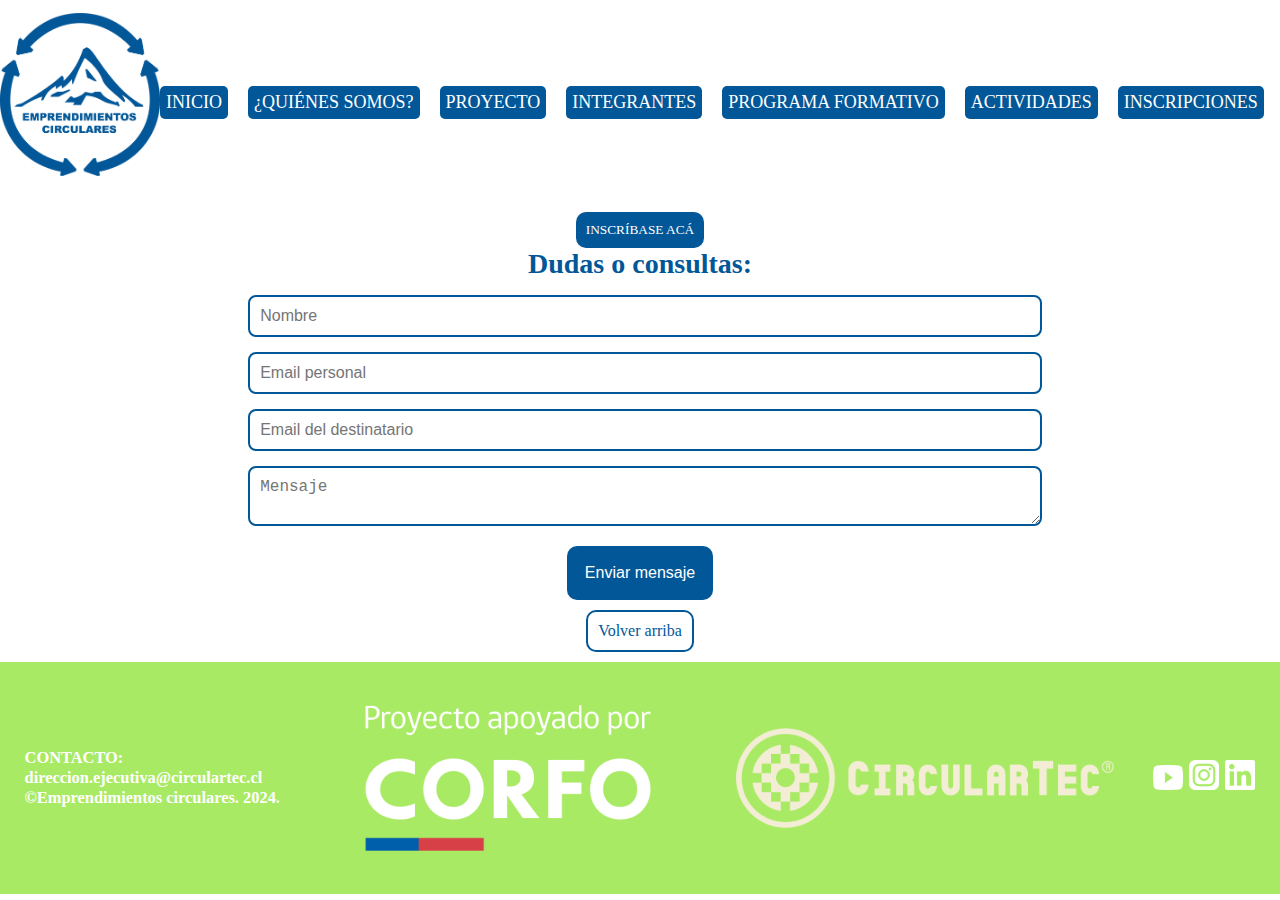
<file: inscripciones.html>
<!DOCTYPE html>
<html lang="es">
<head>
    <meta charset="UTF-8">
    <meta name="viewport" content="width=device-width, initial-scale=1.0">
    <title>Emprendiminetos circulares</title>
    <link rel="stylesheet" href="inscripciones.css">
    <link rel="shortcut icon" href="imagenes/Viraliza formación (PNG).png" type="image/x-icon">
</head>
<body>

        <header>
            <img class="logo_Empremdimientos_circulares" src="imagenes/Viraliza formación (PNG).png">
            <nav class="menu">
                <menu class="menu_contenido">
                    <ul class="ul_menu">
                        <a class="header__menú__link" href="index.html"><input class="btn" id="btn-inicio" type="button" value="INICIO"></input></a>
                        <a class="header__menú__link" href="quienes somos.html"><input class="btn" id="btn-inico" type="button" value="¿QUIÉNES SOMOS?"></input></a>
                        <a class="header__menú__link" href="proyecto.html"><input class="btn" id="btn-proyecto" type="button" value="PROYECTO"></input></a>
                        <a class="header__menú__link" href="integrantes.html"><input class="btn" id="btn-programa-integrantes" type="button" value="INTEGRANTES"></input></a>
                        <a class="header__menú__link" href="programa formativo.html"><input class="btn" id="btn-programa-formativo" type="button" value="PROGRAMA FORMATIVO"></input></a>
                        <a class="header__menú__link" href="actividades.html"><input class="btn" id="btn-actividades" type="button" value="ACTIVIDADES"></input></a>
                        <a class="header__menú__link" href="inscripciones.html"><input class="btn" id="btn-inscripciones" type="button" value="INSCRIPCIONES"></input></a>
                    </ul  class="ul_menu">
                </menu>
            </nav>
        </header>



    <div class="Contenido_central">
        <a href="inscribirse (formulario).html"><input class="btn_inscribete" id="btn-inscribete" type="button" value="INSCRÍBASE ACÁ"></input></a>
        <div class="contenido-contacto">
            <div class="info-contacto">
                <form action="albina.alvarez@circulartec.cl" method="post" autocomplete="off">
                    <h1><title class="Título_contenido">Dudas o consultas:</title></h1>
                    <input type="text" name="nombre"
                    placeholder="Nombre"
                    class="campo">
                    <input type="text" name="gmail"
                    placeholder="Email personal"
                    class="campo">
                    <input type="text" name="gmail"
                    placeholder="Email del destinatario"
                    class="campo">
                    <textarea name="mensaje"
                    placeholder="Mensaje"></textarea>

                    <input class="btn_enviar" type="submit" id="btn-enviar" type="button" name="enviar" value="Enviar mensaje"></input>
                </form> 
            </div>
        </div>
    </div>

</body>

<div class="Contenido_central_volver_arriba">
    <button class="btn_volver_arriba" id="volver-cabecera">Volver arriba</button>
</div>

    <!-- Tu código HTML -->
    <script>
        const botonVolver = document.getElementById('volver-cabecera');
  
        botonVolver.addEventListener('click', () => {
          document.querySelector('.logo_Empremdimientos_circulares').scrollIntoView({ behavior: 'smooth' });
        });
      </script>

<footer class="footer">
    <div class="contenido_footer">
        <h2 class="footer_text_contenido">
            <div class="derechos_de_autor_text">
                <h1><p class="p_footer">CONTACTO:</p>
                    <p class="p_footer">direccion.ejecutiva@circulartec.cl</p>
                    <p class="p_footer">©Emprendimientos circulares. 2024.</p>
                </h1>
            </div>
            <img class="presentación__footer__logo" src="imagenes/logo_corfo2024_proyecto_apoyado_blanco.png" alt="Logo corfo">
            <img class="presentación__footer__logo" src="imagenes/Logo-circulartec-(Color pastel).png" alt="Logo CircularTec">
            <div class="presentación__enlaces__iconos">
                <a href="">
                    <img src="imagenes/iconos/Youtube (blanco).png" alt="Youtube icono" width="30px" height="25px"></a>
                    <a href="">
                    <img src="imagenes/iconos/Instagram (blanco).png" alt="Instagram icono" width="30px" height="30px"></a>
                    <a href="">
                    <img src="imagenes/iconos/linkedin (blanco).png" alt="Linkedin icono" width="30px" height="30px"></a>
            </div>
        </h2>
    </div>
</footer>
</html>
</file>
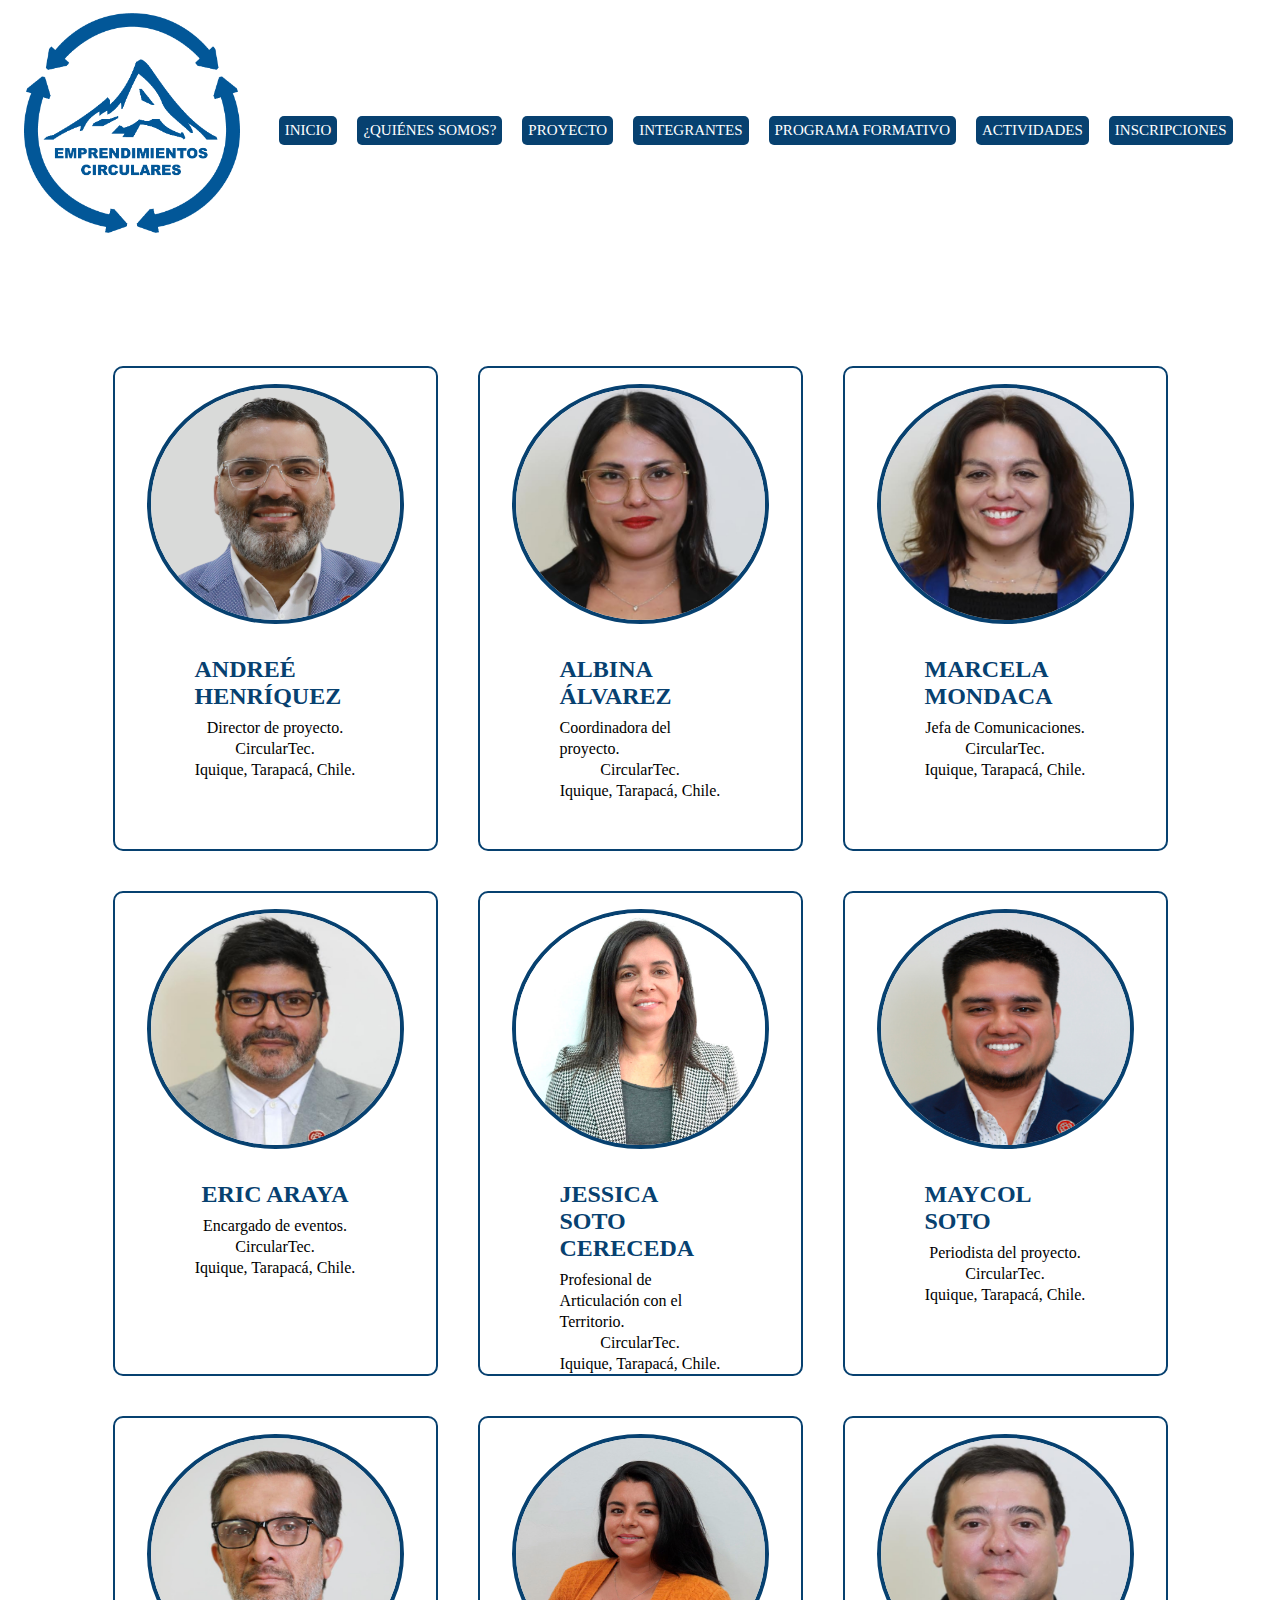
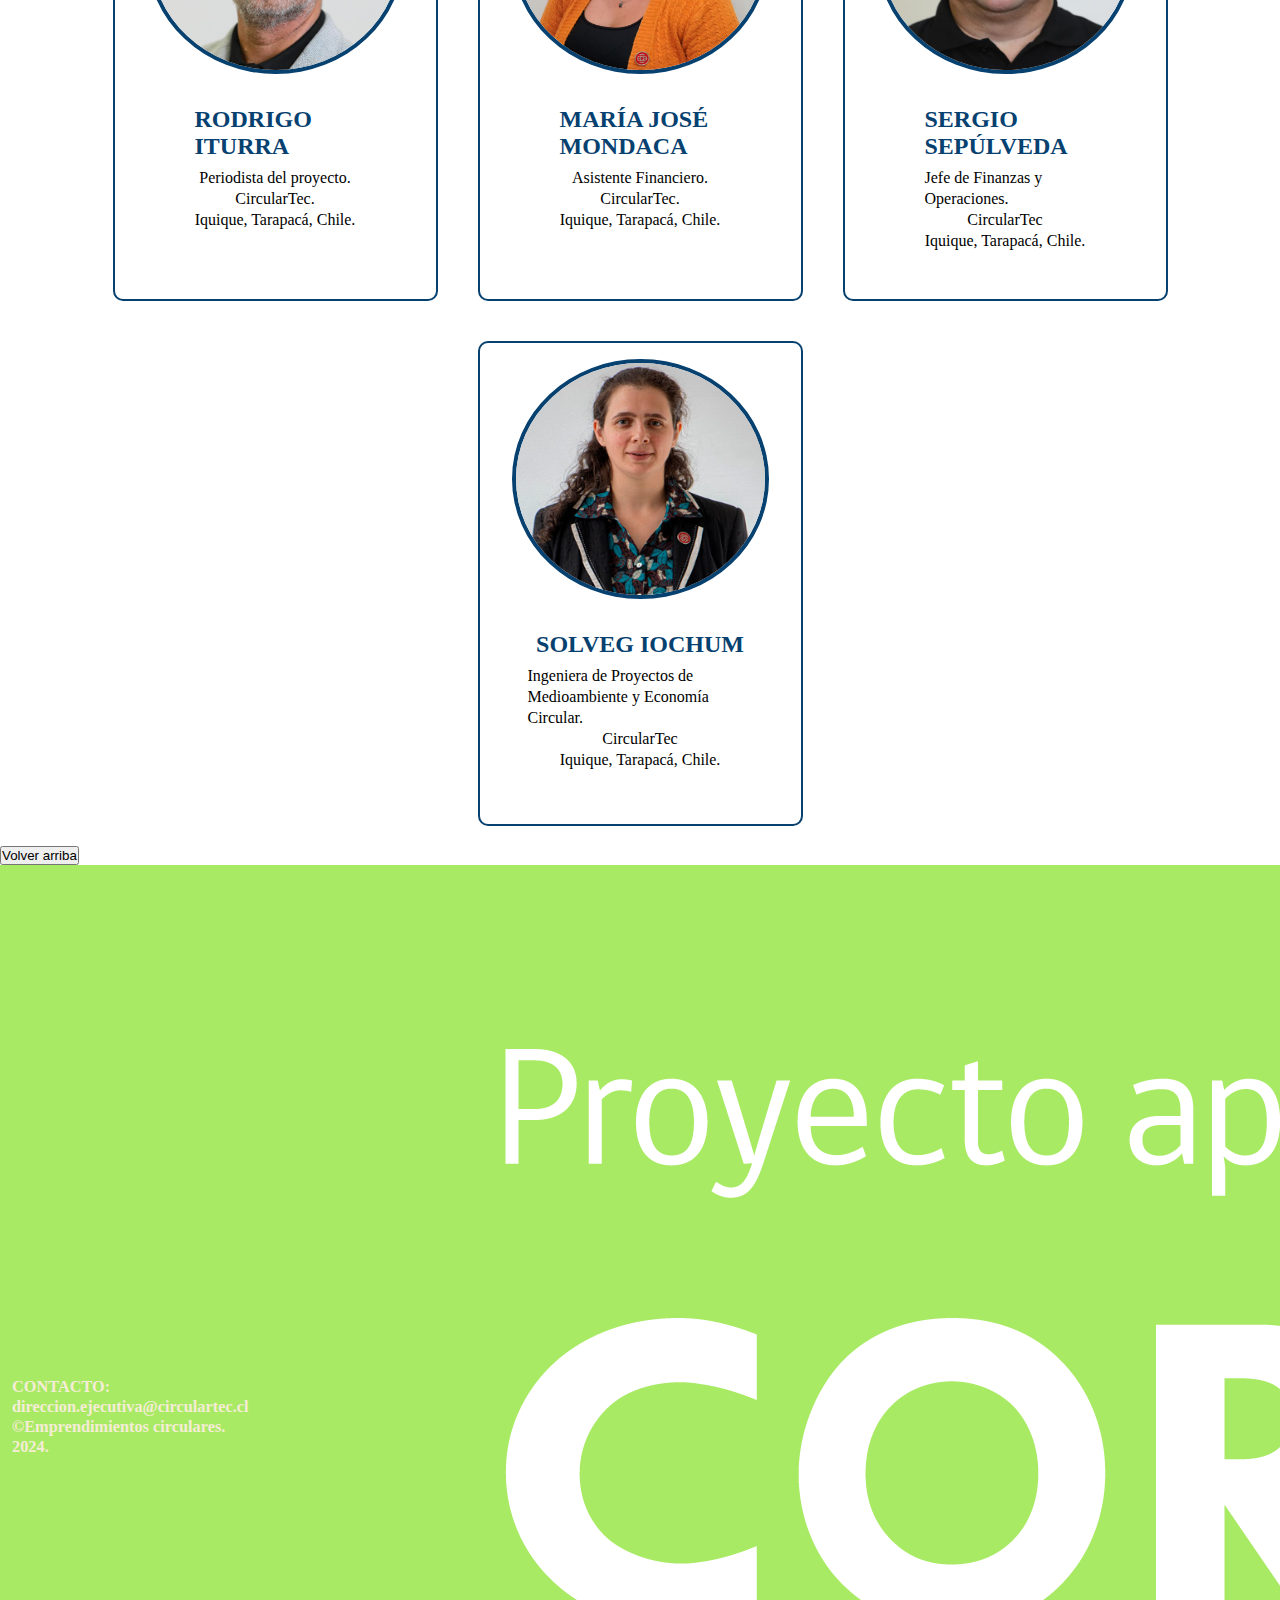
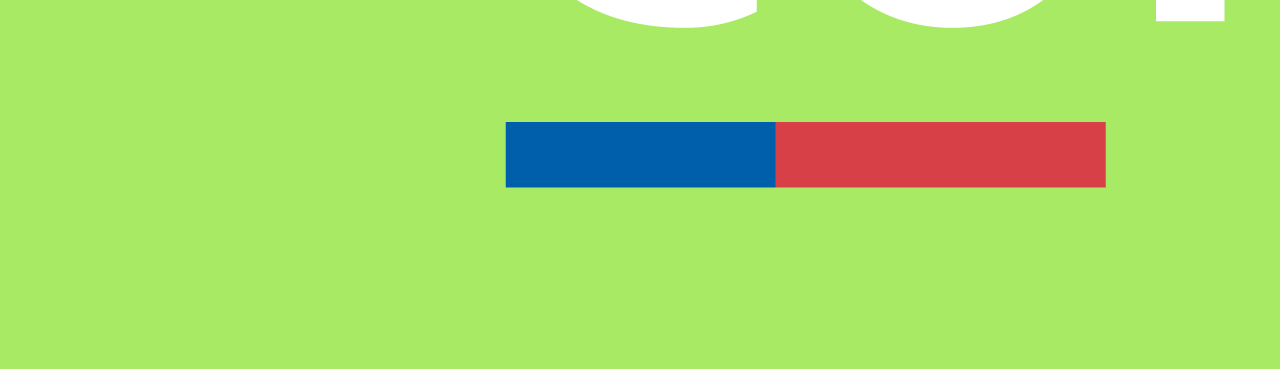
<file: integrantes.html>
<!DOCTYPE html>
<html lang="es">
<head>
    <meta charset="UTF-8">
    <meta name="viewport" content="width=device-width, initial-scale=1.0">
    <title>Emprendiminetos circulares</title>
    <link rel="stylesheet" href="integrantes.css">
    <link rel="shortcut icon" href="imagenes/Viraliza formación (PNG).png" type="image/x-icon">
</head>
<body>

        <header>
            <img class="logo_Empremdimientos_circulares" src="imagenes/Viraliza formación (PNG).png">
            <nav class="menu">
                <menu class="menu_contenido">
                    <ul class="ul_menu">
                        <a class="header__menú__link" href="index.html"><input class="btn" id="btn-inicio" type="button" value="INICIO"></input></a>
                        <a class="header__menú__link" href="quienes somos.html"><input class="btn" id="btn-inico" type="button" value="¿QUIÉNES SOMOS?"></input></a>
                        <a class="header__menú__link" href="proyecto.html"><input class="btn" id="btn-proyecto" type="button" value="PROYECTO"></input></a>
                        <a class="header__menú__link" href="integrantes.html"><input class="btn" id="btn-programa-integrantes" type="button" value="INTEGRANTES"></input></a>
                        <a class="header__menú__link" href="programa formativo.html"><input class="btn" id="btn-programa-formativo" type="button" value="PROGRAMA FORMATIVO"></input></a>
                        <a class="header__menú__link" href="actividades.html"><input class="btn" id="btn-actividades" type="button" value="ACTIVIDADES"></input></a>
                        <a class="header__menú__link" href="inscripciones.html"><input class="btn" id="btn-inscripciones" type="button" value="INSCRIPCIONES"></input></a>
                    </ul  class="ul_menu">
                </menu>
            </nav>
        </header>
        
<section class="contenido_superior_investigadores">
    <div class="contenedor_investigadores">

        <div class="text-1">
            <h1><title class="Título_contenido">Nuestros investigadores/as</title></h1>            
        </div>
    </div>
</section>

<div class="integrantes">
    <div class="contenido_integrantes">
        <div class="cards_integrantes">
            <div class="Contenido_de_lado_integrantes">
                <div class="card_list_integrantes">
                    <div class="card-item">
                        <div class="card-item-contenido">
                            <div class="card_integrante"><img src="imagenes/Equipo/ANDREÉ HENRÍQUEZ.png" alt="imagen" class="user-image">
                                
                                <div class="user_contenido">
                                    <div class="user-info">
                                        <h1 class="user-name">ANDREÉ HENRÍQUEZ</h1>
                                        <p>Director de proyecto.</p>
                                    <p>CircularTec.</p>
                                    <p>Iquique, Tarapacá, Chile.</p>
                                    </div>
                                </div>
                            </div>
            
                            <div class="card_integrante"><img src="imagenes/Equipo/albina.jpg" alt="imagen" class="user-image">
                                
                                <div class="user_contenido">
                                    <div class="user-info">
                                        <h1 class="user-name">ALBINA ÁLVAREZ</h1>
                                        <p>Coordinadora del proyecto.</p>
                                    <p>CircularTec.</p>
                                    <p>Iquique, Tarapacá, Chile.</p>
                                    </div>
                                </div>
                            </div>
            
                            <div class="card_integrante"><img src="imagenes/Equipo/marcela.jpg" alt="imagen" class="user-image">
                                
                                <div class="user_contenido">
                                    <div class="user-info">
                                        <h1 class="user-name">MARCELA MONDACA</h1>
                                        <p>Jefa de Comunicaciones.</p>
                                    <p>CircularTec.</p>
                                    <p>Iquique, Tarapacá, Chile.</p>
                                    </div>
                                </div>
                            </div>
            
                            <div class="card_integrante"><img src="imagenes/Equipo/eric.jpg" alt="imagen" class="user-image">
                                
                                <div class="user_contenido">
                                    <div class="user-info">
                                        <h1 class="user-name">ERIC ARAYA</h1>
                                        <p>Encargado de eventos.</p>
                                    <p>CircularTec.</p>
                                    <p>Iquique, Tarapacá, Chile.</p>
                                    </div>
                                </div>
                            </div>

                            <div class="card_integrante"><img src="imagenes/Equipo/Jessica.jpg" alt="imagen" class="user-image">
                                                    
                                <div class="user_contenido">
                                    <div class="user-info">
                                        <h1 class="user-name">JESSICA SOTO CERECEDA</h1>
                                        <p>Profesional de Articulación con el Territorio.</p>
                                    <p>CircularTec.</p>
                                    <p>Iquique, Tarapacá, Chile.</p>
                                    </div>
                                </div>
                            </div>
                            
                            <div class="card_integrante"><img src="imagenes/Equipo/maycol.jpg" alt="imagen" class="user-image">
                                
                                <div class="user_contenido">
                                    <div class="user-info">
                                        <h1 class="user-name">MAYCOL SOTO</h1>
                                        <p>Periodista del proyecto.</p>
                                    <p>CircularTec.</p>
                                    <p>Iquique, Tarapacá, Chile.</p>
                                    </div>
                                </div>
                            </div>
                            
                            <div class="card_integrante"><img src="imagenes/Equipo/rodrigo.jpg" alt="imagen" class="user-image">
                                
                                <div class="user_contenido">
                                    <div class="user-info">
                                        <h1 class="user-name">RODRIGO ITURRA</h1>
                                        <p>Periodista del proyecto.</p>
                                    <p>CircularTec.</p>
                                    <p>Iquique, Tarapacá, Chile.</p>
                                    </div>
                                </div>
                            </div>
                            
                            <div class="card_integrante"><img src="imagenes/Equipo/maria-jose.jpg" alt="imagen" class="user-image">
                                
                                <div class="user_contenido">
                                    <div class="user-info">
                                        <h1 class="user-name">MARÍA JOSÉ MONDACA</h1>
                                        <p>Asistente Financiero.</p>
                                    <p>CircularTec.</p>
                                    <p>Iquique, Tarapacá, Chile.</p>
                                    </div>
                                </div>    
                            </div>
                            <div class="card_integrante"><img src="imagenes/Equipo/sergio.jpg" alt="imagen" class="user-image">

                                <div class="user_contenido">
                                    <div class="user-info">
                                        <h1 class="user-name">SERGIO SEPÚLVEDA</h1>
                                        <p>Jefe de Finanzas y Operaciones.</p>
                                        <p>CircularTec</p>
                                        <p>Iquique, Tarapacá, Chile.</p>
                                    </div>
                                </div>
                            </div>
                            
                            <div class="card_integrante"><img src="imagenes/Equipo/Solveg Iochum.jpg" alt="imagen de usuario" class="user-image">
                                <div class="user_contenido">
                                    <h1 class="user-name">SOLVEG IOCHUM</h1>
                                    <p>Ingeniera de Proyectos de Medioambiente y Economía Circular.</p>
                                    <p>CircularTec</p>
                                    <p>Iquique, Tarapacá, Chile.</p>
                                </div>
                            </div>
                             
                    </div>
                </div>
            </div>
            
        </div>
        </div>
        </div>
</div>

</body>

<div class="Contenido_central_volver_arriba">
    <button class="btn_volver_arriba" id="volver-cabecera">Volver arriba</button>
</div>

    <!-- Tu código HTML -->
    <script>
        const botonVolver = document.getElementById('volver-cabecera');
  
        botonVolver.addEventListener('click', () => {
          document.querySelector('.logo_Empremdimientos_circulares').scrollIntoView({ behavior: 'smooth' });
        });
      </script>

<footer class="footer">
    <div class="contenido_footer">
        <h2 class="footer_text_contenido">
            <div class="derechos_de_autor_text">
                <h1><p class="p_footer">CONTACTO:</p>
                    <p class="p_footer">direccion.ejecutiva@circulartec.cl</p>
                    <p class="p_footer">©Emprendimientos circulares. 2024.</p>
                </h1>
            </div>
            <img class="presentación__footer__logo" src="imagenes/logo_corfo2024_proyecto_apoyado_blanco.png" alt="Logo corfo">
            <img class="presentación__footer__logo" src="imagenes/Logo-circulartec-(Color pastel).png" alt="Logo CircularTec">
            <div class="presentación__enlaces__iconos">
                <a href="">
                    <img src="imagenes/iconos/Youtube (blanco).png" alt="Youtube icono" width="30px" height="25px"></a>
                    <a href="">
                    <img src="imagenes/iconos/Instagram (blanco).png" alt="Instagram icono" width="30px" height="30px"></a>
                    <a href="">
                    <img src="imagenes/iconos/linkedin (blanco).png" alt="Linkedin icono" width="30px" height="30px"></a>
            </div>
        </h2>
    </div>
</footer>
</html>
</file>
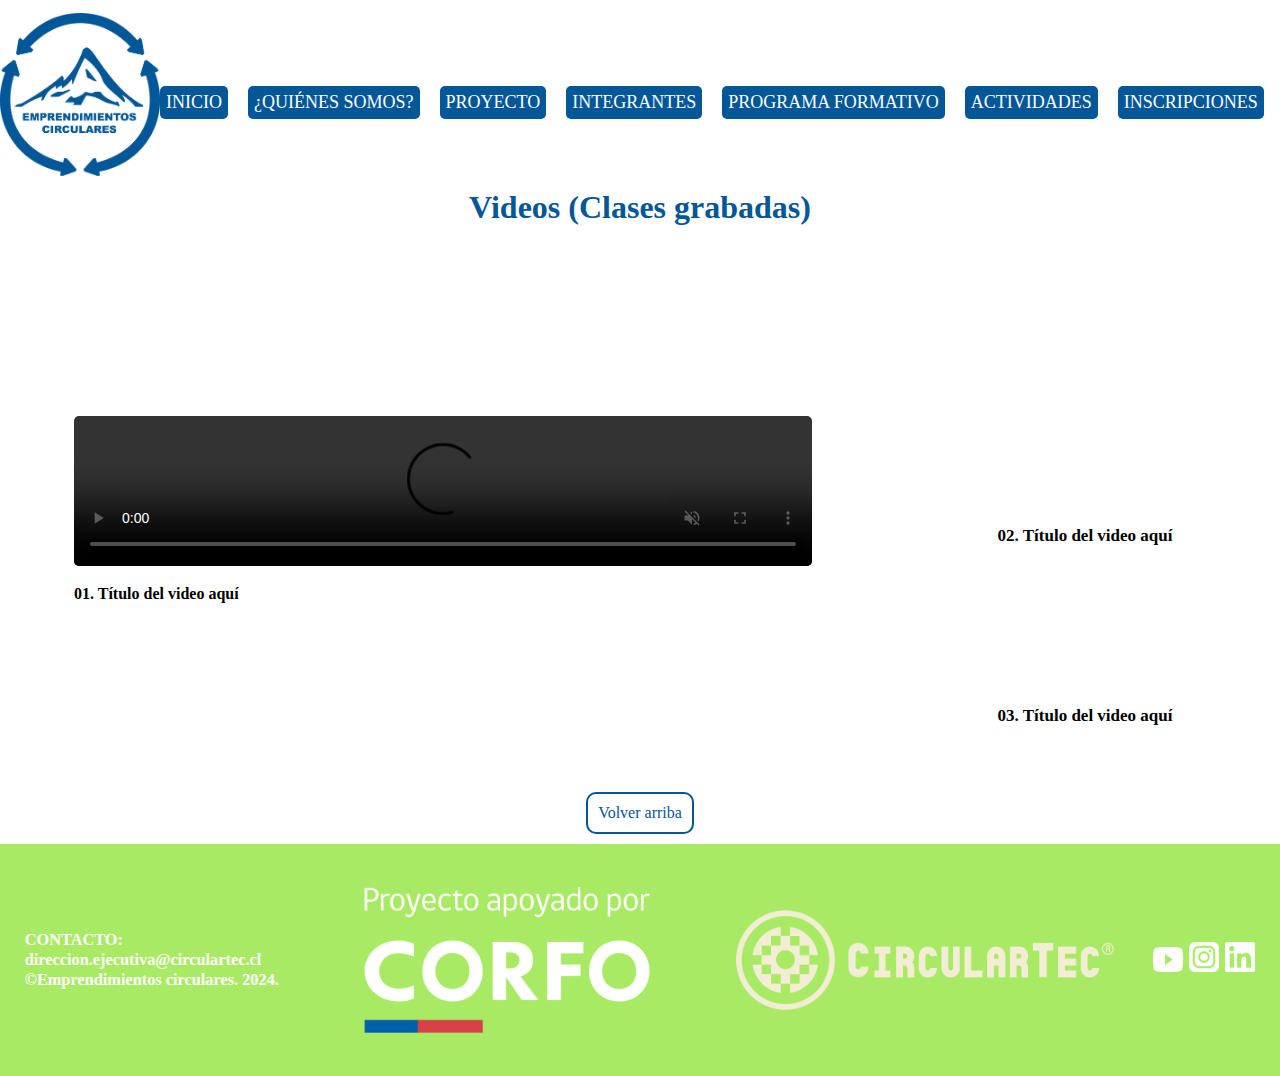
<file: module.html>
<!DOCTYPE html>
<html lang="en">
<head>
    <meta charset="UTF-8">
    <meta name="viewport" content="width=device-width, initial-scale=1.0">
    <title>Emprendiminetos circulares</title>
    <link rel="stylesheet" href="module.css">
    <link rel="shortcut icon" href="imagenes/Viraliza formación (PNG).png" type="image/x-icon">
</head>
<body>

        <header>
            <img class="logo_Empremdimientos_circulares" src="imagenes/Viraliza formación (PNG).png">
            <nav class="menu">
                <menu class="menu_contenido">
                    <ul class="ul_menu">
                        <a class="header__menú__link" href="index.html"><input class="btn" id="btn-inicio" type="button" value="INICIO"></input></a>
                        <a class="header__menú__link" href="quienes somos.html"><input class="btn" id="btn-inico" type="button" value="¿QUIÉNES SOMOS?"></input></a>
                        <a class="header__menú__link" href="proyecto.html"><input class="btn" id="btn-proyecto" type="button" value="PROYECTO"></input></a>
                        <a class="header__menú__link" href="integrantes.html"><input class="btn" id="btn-programa-integrantes" type="button" value="INTEGRANTES"></input></a>
                        <a class="header__menú__link" href="programa formativo.html"><input class="btn" id="btn-programa-formativo" type="button" value="PROGRAMA FORMATIVO"></input></a>
                        <a class="header__menú__link" href="actividades.html"><input class="btn" id="btn-actividades" type="button" value="ACTIVIDADES"></input></a>
                        <a class="header__menú__link" href="inscripciones.html"><input class="btn" id="btn-inscripciones" type="button" value="INSCRIPCIONES"></input></a>
                    </ul  class="ul_menu">
                </menu>
            </nav>
        </header>
    
</body>

<h3 class="encabezado">Videos (Clases grabadas)</h3>

<div class="contenedor_videos">
    <div class="main-video">
        <div class="video">
            <video src="" controls muted autoplay></video>
            <h3 class="tittle">01. Título del video aquí</h3>
        </div>
    </div>
    
    <div class="video_list">
        <div class="vid active">
            <video src="" muted></video>
            <h3 class="tittle">01. Título del video aquí</h3>
        </div>
        <div class="vid">
            <video src="" muted></video>
            <h3 class="tittle">02. Título del video aquí</h3>
        </div>
        <div class="vid">
            <video src="" muted></video>
            <h3 class="tittle">03. Título del video aquí</h3>
        </div>
        <div class="vid">
            <video src="" muted></video>
            <h3 class="tittle">04. Título del video aquí</h3>
        </div>
        <div class="vid">
            <video src="" muted></video>
            <h3 class="tittle">05. Título del video aquí</h3>
        </div>
        <div class="vid">
            <video src="" muted></video>
            <h3 class="tittle">06. Título del video aquí</h3>
        </div>
        <div class="vid">
            <video src="" muted></video>
            <h3 class="tittle">07. Título del video aquí</h3>
        </div>
    </div>
</div>

<div class="Contenido_central_volver_arriba">
    <button class="btn_volver_arriba" id="volver-cabecera">Volver arriba</button>
</div>

    <!-- Tu código HTML -->
    <script>
        const botonVolver = document.getElementById('volver-cabecera');
  
        botonVolver.addEventListener('click', () => {
          document.querySelector('.logo_Empremdimientos_circulares').scrollIntoView({ behavior: 'smooth' });
        });
      </script>

<footer class="footer">
    <div class="contenido_footer">
        <h2 class="footer_text_contenido">
            <div class="derechos_de_autor_text">
                <h1><p class="p_footer">CONTACTO:</p>
                    <p class="p_footer">direccion.ejecutiva@circulartec.cl</p>
                    <p class="p_footer">©Emprendimientos circulares. 2024.</p>
                </h1>
            </div>
            <img class="presentación__footer__logo" src="imagenes/logo_corfo2024_proyecto_apoyado_blanco.png" alt="Logo corfo">
            <img class="presentación__footer__logo" src="imagenes/Logo-circulartec-(Color pastel).png" alt="Logo CircularTec">
            <div class="presentación__enlaces__iconos">
                <a href="">
                    <img src="imagenes/iconos/Youtube (blanco).png" alt="Youtube icono" width="30px" height="25px"></a>
                    <a href="">
                    <img src="imagenes/iconos/Instagram (blanco).png" alt="Instagram icono" width="30px" height="30px"></a>
                    <a href="">
                    <img src="imagenes/iconos/linkedin (blanco).png" alt="Linkedin icono" width="30px" height="30px"></a>
            </div>
        </h2>
    </div>
</footer>

<!--jquery cdn link-->
<script src="java.js"></script>

</html>
</file>
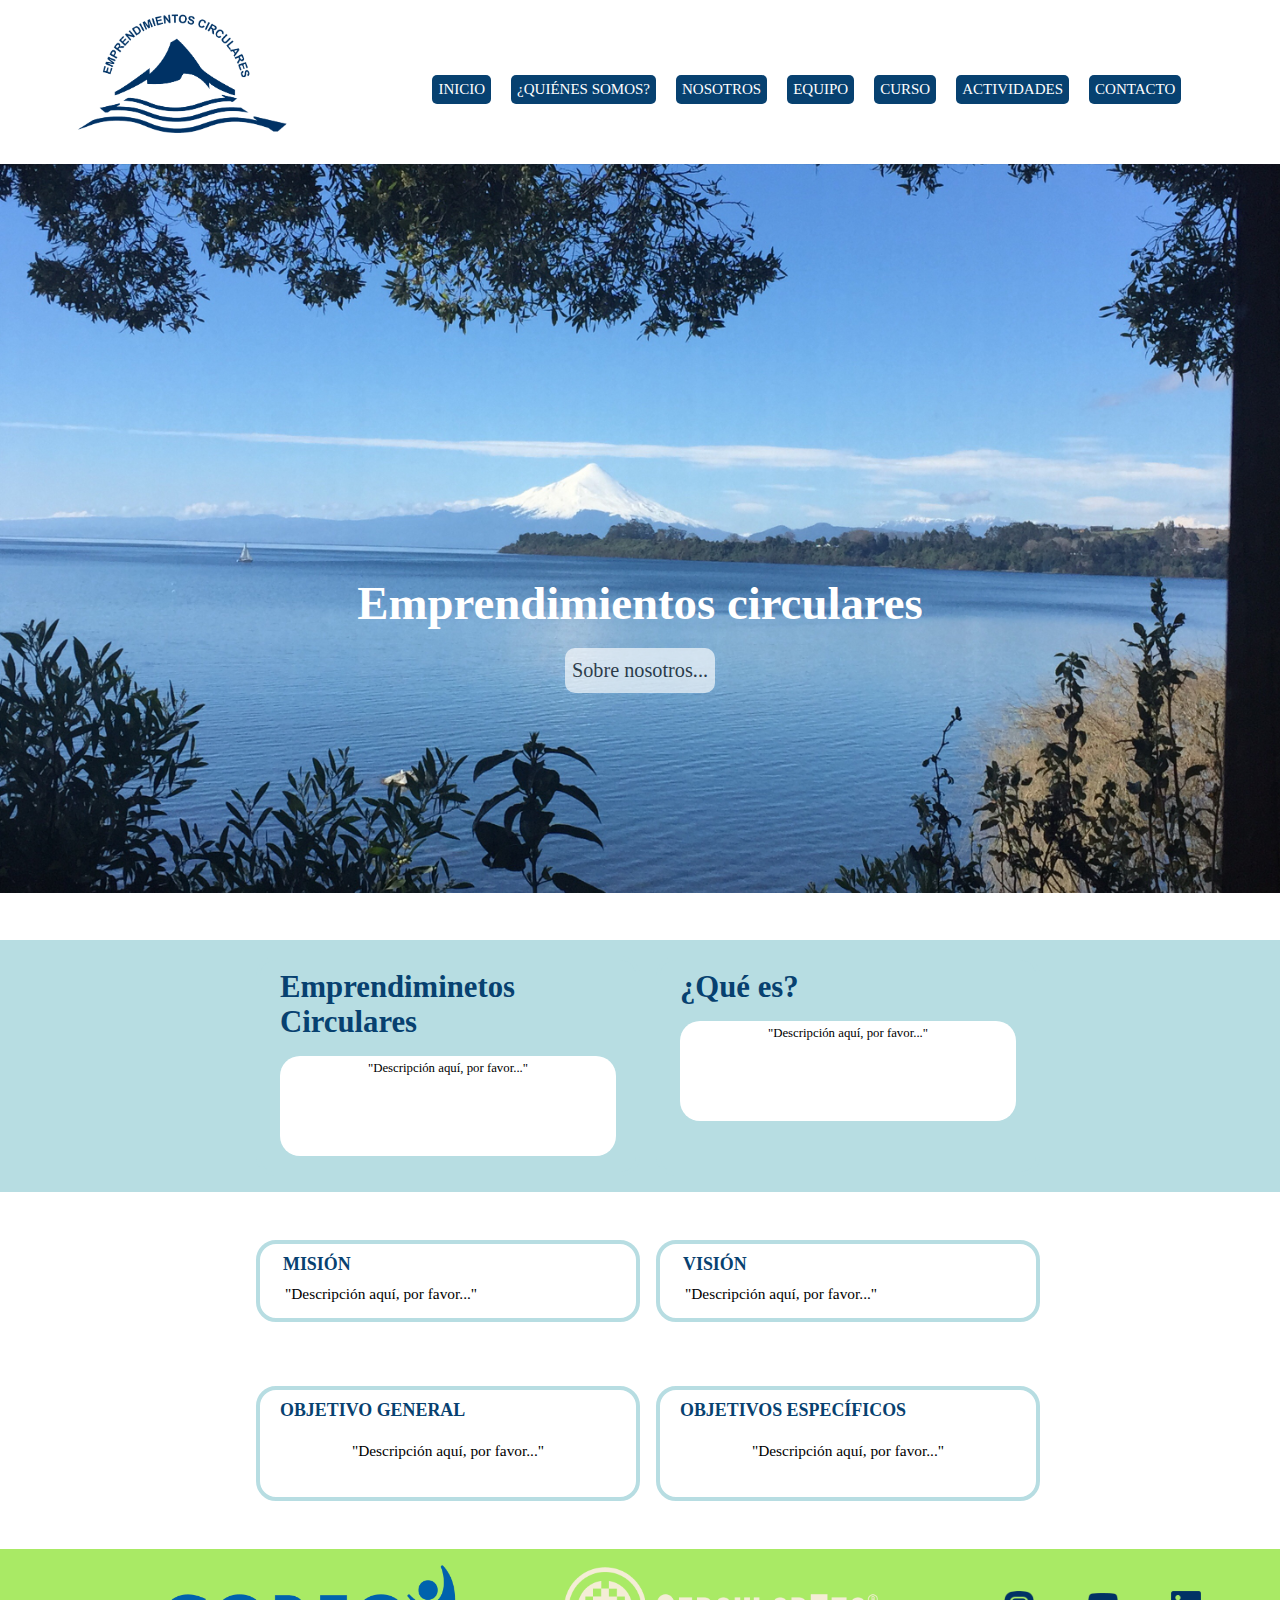
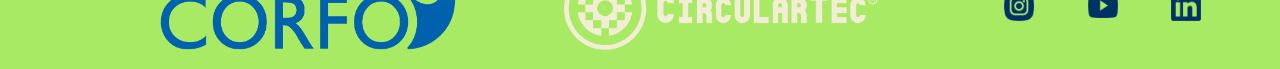
<file: nosotros.html>
<!DOCTYPE html>
<html lang="es">
<head>
    <meta charset="UTF-8">
    <meta name="viewport" content="width=device-width, initial-scale=1.0">
    <title>Emprendiminetos circulares</title>
    <link rel="stylesheet" href="nosotros.css">
    <link rel="shortcut icon" href="imagenes/Logo (Emprendiminetos circulares).png" type="image/x-icon">
</head>
<body>

    <div class="resolucion">
        <div class="desktop">
        </div>
        <div class="tablet">
            <h1>Esto es una Tablet</h1>
        </div>
        <div class="movil">
            <h1>Esto es un Celular</h1>
        </div>

        <header>
            <img class="logo_Empremdimientos_circulares" src="imagenes/Logo (Emprendiminetos circulares).png" ></img>
            <nav class="menu">
                <menu class="menu_contenido">
                    <ul class="ul_menu">
                        <a class="header__menú__link" href="index.html"><input class="btn" id="btn-inicio" type="button" value="INICIO"></input></a>
                        <a class="header__menú__link" href="quienes somos.html"><input class="btn" id="btn-inico" type="button" value="¿QUIÉNES SOMOS?"></input></a>
                        <a class="header__menú__link" href="nosotros.html"><input class="btn" id="btn-nosotros" type="button" value="NOSOTROS"></input></a>
                        <a class="header__menú__link" href="integrantes.html"><input class="btn" id="btn-equipo" type="button" value="EQUIPO"></input></a>
                        <a class="header__menú__link" href="curso.html"><input class="btn" id="btn-curso" type="button" value="CURSO"></input></a>
                        <a class="header__menú__link" href="eventos.html"><input class="btn" id="btn-actividades" type="button" value="ACTIVIDADES"></input></a>
                        <a class="header__menú__link" href="contacto.html"><input class="btn" id="btn-contacto" type="button" value="CONTACTO"></input></a>
                    </ul  class="ul_menu">
                </menu>
            </nav>
        </header>

        <main>
            <div class="imagen-principal">
                <div class="contenedor">
                    <h3 class="título">Emprendimientos circulares</h3>
                    <p class="Descripción-principal">
                        Sobre nosotros...
                    </p>
                </div>
            </div>
        </main>

        <section class="informacion_importante">
            <div class="Contenido_de_lado">
                <div class="contenedor_de_lado">
        
                    <div class="text_contenido_1">
                        <div class="text">
                            <h1><title class="Título_contenido_1">Emprendiminetos Circulares</title></h1>
                            <p class="Párrafo_contenido_1">"Descripción aquí, por favor..."</p>
                        </div>
                    </div>
            
                    <div class="text_contenido_1">
                        <div class="text">
                            <h1><title class="Título_contenido_1">¿Qué es?</title></h1>
                            <p class="Párrafo_contenido_1">"Descripción aquí, por favor..."</p>
                        </div>
                    </div>
                        
                </div>
        </section>

    <div class="Contenido_nosotros">
        <div class="contenedor_nosotros_1">

            <div class="text_contenido_2">
                <div class="text">
                    <h1><title class="Título_contenido">MISIÓN</title></h1>
                    <p class="Párrafo_contenido">"Descripción aquí, por favor..."</p>
                </div>
            </div>
    
            <div class="text_contenido_2">
                <div class="text">
                    <h1><title class="Título_contenido">VISIÓN</title></h1>
                    <p class="Párrafo_contenido">"Descripción aquí, por favor..."</p>
                </div>
            </div>
                
        </div>
    
    
        <div class="contenedor_nosotros_2">
    
            <div class="text_contenido_3">
                <div class="text">
                    <h1><tittle class="Título_contenido_2">OBJETIVO GENERAL</tittle></h1>
                    <p class="Párrafo_contenido_2">"Descripción aquí, por favor..."</p>
                </div>
            </div>
            
    
            <div class="text_contenido_4">
                <div class="text">
                    <h1><tittle class="Título_contenido_2">OBJETIVOS ESPECÍFICOS</tittle></h1>
                    <p class="Párrafo_contenido_2">"Descripción aquí, por favor..."</p>
                </div>
            </div>
           
        </div>
    </div>
    
</body>

<footer class="footer">
    <div class="contenido_footer">
        <h2 class="footer_text_contenido">
            <div class="derechos_de_autor_text">
                <h1><p class="p_footer"></p>
                    </p>
                </h1>
            </div>
            <img class="presentación__logo__corfo" src="imagenes/Logo_Corfo.png" alt="Logo corfo">
            <img class="presentación__logo__pastel" src="imagenes/Logo-circulartec-(Color pastel).png" alt="Logo circulartec">
            <div class="presentación__enlaces__iconos">
                <a href="">
                    <img src="imagenes/iconos/Instagram (color azul marino).png" alt="Instagram icono" width="30x" height="30px"></a>
                    <a href="">
                    <img src="imagenes/iconos/youtube  (color azul marino).png" alt="Youtube icono" width="30px" height="25px"></a>
                    <a href="">
                    <img src="imagenes/iconos/linkedin  (color azul marino).png" alt="Linkedin icono" width="30px" height="30px"></a>
            </div>
        </h2>
    </div>
</footer>
</html>
</file>
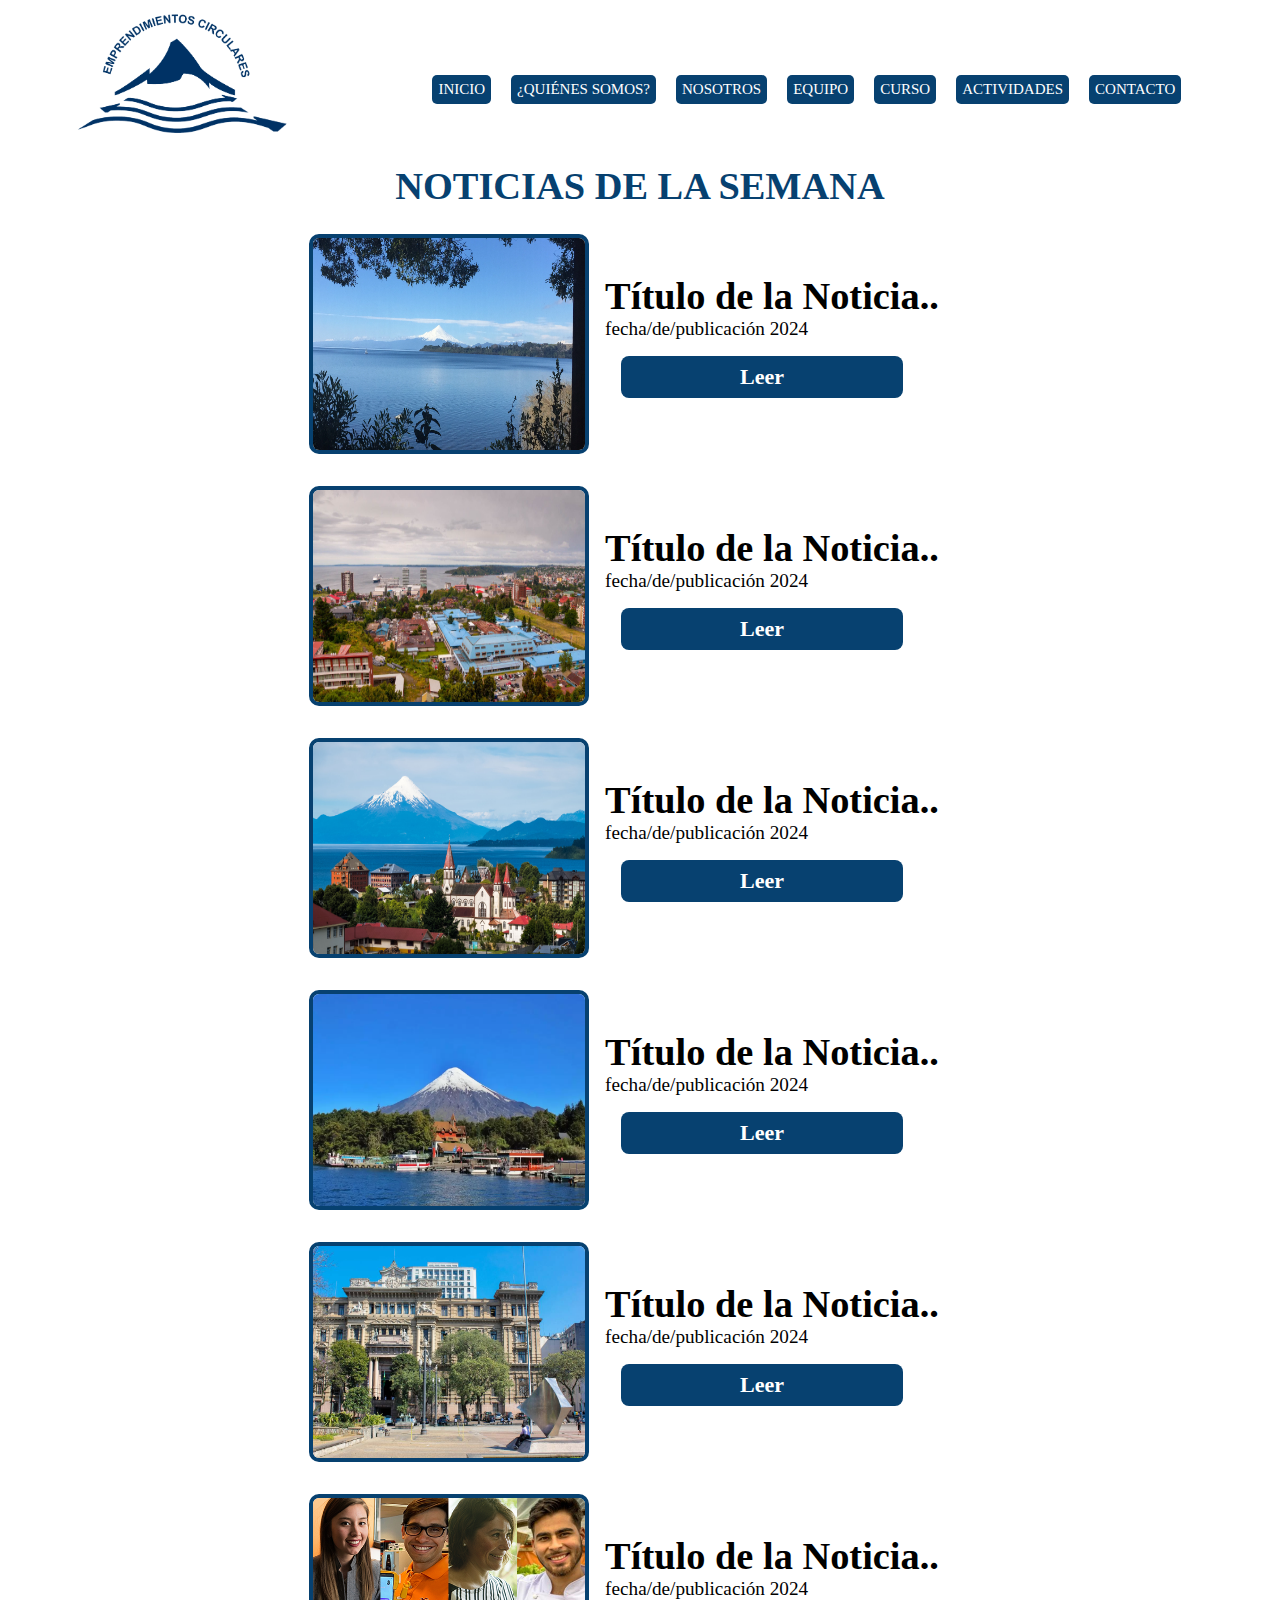
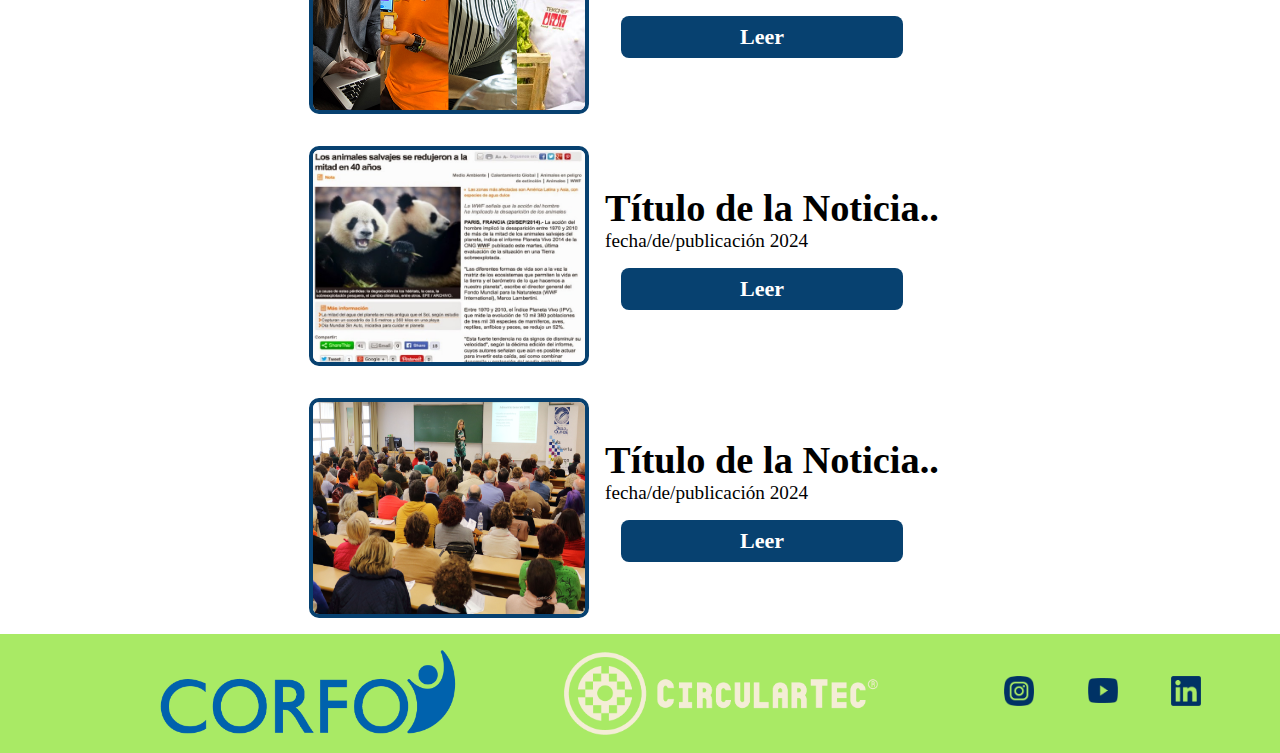
<file: noticias.html>
<!DOCTYPE html>
<html lang="es">
<head>
    <meta charset="UTF-8">
    <meta name="viewport" content="width=device-width, initial-scale=1.0">
    <title>Emprendiminetos circulares</title>
    <link rel="stylesheet" href="noticias.css">
    <link rel="shortcut icon" href="imagenes/Logo (Emprendiminetos circulares).png" type="image/x-icon">
</head>
<body>

    <div class="resolucion">
        <div class="desktop">
        </div>
        <div class="tablet">
            <h1>Esto es una Tablet</h1>
        </div>
        <div class="movil">
            <h1>Esto es un Celular</h1>
        </div>

        <header>
            <img class="logo_Empremdimientos_circulares" src="imagenes/Logo (Emprendiminetos circulares).png" ></img>
            <nav class="menu">
                <menu class="menu_contenido">
                    <ul class="ul_menu">
                        <a class="header__menú__link" href="index.html"><input class="btn" id="btn-inicio" type="button" value="INICIO"></input></a>
                        <a class="header__menú__link" href="quienes somos.html"><input class="btn" id="btn-inico" type="button" value="¿QUIÉNES SOMOS?"></input></a>
                        <a class="header__menú__link" href="nosotros.html"><input class="btn" id="btn-nosotros" type="button" value="NOSOTROS"></input></a>
                        <a class="header__menú__link" href="integrantes.html"><input class="btn" id="btn-equipo" type="button" value="EQUIPO"></input></a>
                        <a class="header__menú__link" href="curso.html"><input class="btn" id="btn-curso" type="button" value="CURSO"></input></a>
                        <a class="header__menú__link" href="eventos.html"><input class="btn" id="btn-actividades" type="button" value="ACTIVIDADES"></input></a>
                        <a class="header__menú__link" href="contacto.html"><input class="btn" id="btn-contacto" type="button" value="CONTACTO"></input></a>
                    </ul  class="ul_menu">
                </menu>
            </nav>
        </header>

    <span class="section-subtitulo"><h1><tittle class="Título_contenido">NOTICIAS DE LA SEMANA</tittle></h1></span>
<h2 class="Subtítulo_contenido"></h2>
<section class="menu_contenido_th-grid" id="menú">
<div class="Contenido_de_lado_1">

    
    <nav class="menú_ver">
        <ul class="menú_horizontal">
            <img class="imagen" src="imagenes/lugares/El volcán Osorno.jpg" alt="Imagen de noticias">
            <li><div class="párrafo">
                <h1><strong class="titulo_noticia">Título de la Noticia..</strong></h1>
                <p>fecha/de/publicación 2024</p>
                <a href="#"><button class="btn_Ver"><h1 class="btn_Ver_nombre"><strong>Leer</strong></h1></button></a>
                <ul class="menú_vertical">
                    <li><a href="#">Subtítulo<p>Fecha de publicación...</p>
                    <p>Párrafo de descripción...</p></a></li>
                </ul>
            </div></li>
        </ul>
    </nav>

    <nav class="menú_ver">
        <ul class="menú_horizontal">
            <img class="imagen" src="imagenes/lugares/Ciudad de Puerto Montt.jpeg" alt="Imagen de noticias">
            <li><div class="párrafo">
                <h1><strong class="titulo_noticia">Título de la Noticia..</strong></h1>
                <p>fecha/de/publicación 2024</p>
                <a href="#"><button class="btn_Ver"><h1 class="btn_Ver_nombre"><strong>Leer</strong></h1></button></a>
                <ul class="menú_vertical">
                    <li><a href="#">Subtítulo<p>Fecha de publicación...</p>
                    <p>Párrafo de descripción...</p></a></li>
                </ul>
            </div></li>
        </ul>
    </nav>

    <nav class="menú_ver">
        <ul class="menú_horizontal">
            <img class="imagen" src="imagenes/lugares/Ciudad de Puerto Varas.jpeg" alt="Imagen de noticias">
            <li><div class="párrafo">
                <h1><strong class="titulo_noticia">Título de la Noticia..</strong></h1>
                <p>fecha/de/publicación 2024</p>
                <a href="#"><button class="btn_Ver"><h1 class="btn_Ver_nombre"><strong>Leer</strong></h1></button></a>
                <ul class="menú_vertical">
                    <li><a href="#">Subtítulo<p>Fecha de publicación...</p>
                    <p>Párrafo de descripción...</p></a></li>
                </ul>
            </div></li>
        </ul>
    </nav>

    <nav class="menú_ver">
        <ul class="menú_horizontal">
            <img class="imagen" src="imagenes/lugares/Región de los Lagos" alt="Imagen de noticias">
            <li><div class="párrafo">
                <h1><strong class="titulo_noticia">Título de la Noticia..</strong></h1>
                <p>fecha/de/publicación 2024</p>
                <a href="#"><button class="btn_Ver"><h1 class="btn_Ver_nombre"><strong>Leer</strong></h1></button></a>
                <ul class="menú_vertical">
                    <li><a href="#">Subtítulo<p>Fecha de publicación...</p>
                    <p>Párrafo de descripción...</p></a></li>
                </ul>
            </div></li>
        </ul>
    </nav>

    <nav class="menú_ver">
        <ul class="menú_horizontal">
            <img class="imagen" src="imagenes/palacio-da-justica.jpeg" alt="Imagen de noticias">
            <li><div class="párrafo">
                <h1><strong class="titulo_noticia">Título de la Noticia..</strong></h1>
                <p>fecha/de/publicación 2024</p>
                <a href="#"><button class="btn_Ver"><h1 class="btn_Ver_nombre"><strong>Leer</strong></h1></button></a>
                <ul class="menú_vertical">
                    <li><a href="#">Subtítulo<p>Fecha de publicación...</p>
                    <p>Párrafo de descripción...</p></a></li>
                </ul>
            </div></li>
        </ul>
    </nav>

    <nav class="menú_ver">
        <ul class="menú_horizontal">
            <img class="imagen" src="imagenes/proposito.png" alt="Imagen de noticias">
            <li><div class="párrafo">
                <h1><strong class="titulo_noticia">Título de la Noticia..</strong></h1>
                <p>fecha/de/publicación 2024</p>
                <a href="#"><button class="btn_Ver"><h1 class="btn_Ver_nombre"><strong>Leer</strong></h1></button></a>
                <ul class="menú_vertical">
                    <li><a href="#">Subtítulo<p>Fecha de publicación...</p>
                    <p>Párrafo de descripción...</p></a></li>
                </ul>
            </div></li>
        </ul>
    </nav>

    <nav class="menú_ver">
        <ul class="menú_horizontal">
            <img class="imagen" src="imagenes/blogger-image-297832871.jpg" alt="Imagen de noticias">
            <li><div class="párrafo">
                <h1><strong class="titulo_noticia">Título de la Noticia..</strong></h1>
                <p>fecha/de/publicación 2024</p>
                <a href="#"><button class="btn_Ver"><h1 class="btn_Ver_nombre"><strong>Leer</strong></h1></button></a>
                <ul class="menú_vertical">
                    <li><a href="#">Subtítulo<p>Fecha de publicación...</p>
                    <p>Párrafo de descripción...</p></a></li>
                </ul>
            </div></li>
        </ul>
    </nav>

    <nav class="menú_ver">
        <ul class="menú_horizontal">
            <img class="imagen" src="imagenes/Seminario.jpeg" alt="Imagen de noticias">
            <li><div class="párrafo">
                <h1><strong class="titulo_noticia">Título de la Noticia..</strong></h1>
                <p>fecha/de/publicación 2024</p>
                <a href="#"><button class="btn_Ver"><h1 class="btn_Ver_nombre"><strong>Leer</strong></h1></button></a>
                <ul class="menú_vertical">
                    <li><a href="#">Subtítulo<p>Fecha de publicación...</p>
                    <p>Párrafo de descripción...</p></a></li>
                </ul>
            </div></li>
        </ul>
    </nav>

</div>
</section>

    
</body>
<footer class="footer">
    <div class="contenido_footer">
        <h2 class="footer_text_contenido">
            <div class="derechos_de_autor_text">
                <h1><p class="p_footer"></p>
                    </p>
                </h1>
            </div>
            <img class="presentación__logo__corfo" src="imagenes/Logo_Corfo.png" alt="Logo corfo">
            <img class="presentación__logo__pastel" src="imagenes/Logo-circulartec-(Color pastel).png" alt="Logo circulartec">
            <div class="presentación__enlaces__iconos">
                <a href="">
                    <img src="imagenes/iconos/Instagram (color azul marino).png" alt="Instagram icono" width="30x" height="30px"></a>
                    <a href="">
                    <img src="imagenes/iconos/youtube  (color azul marino).png" alt="Youtube icono" width="30px" height="25px"></a>
                    <a href="">
                    <img src="imagenes/iconos/linkedin  (color azul marino).png" alt="Linkedin icono" width="30px" height="30px"></a>
            </div>
        </h2>
    </div>
</footer>
</html>
</file>
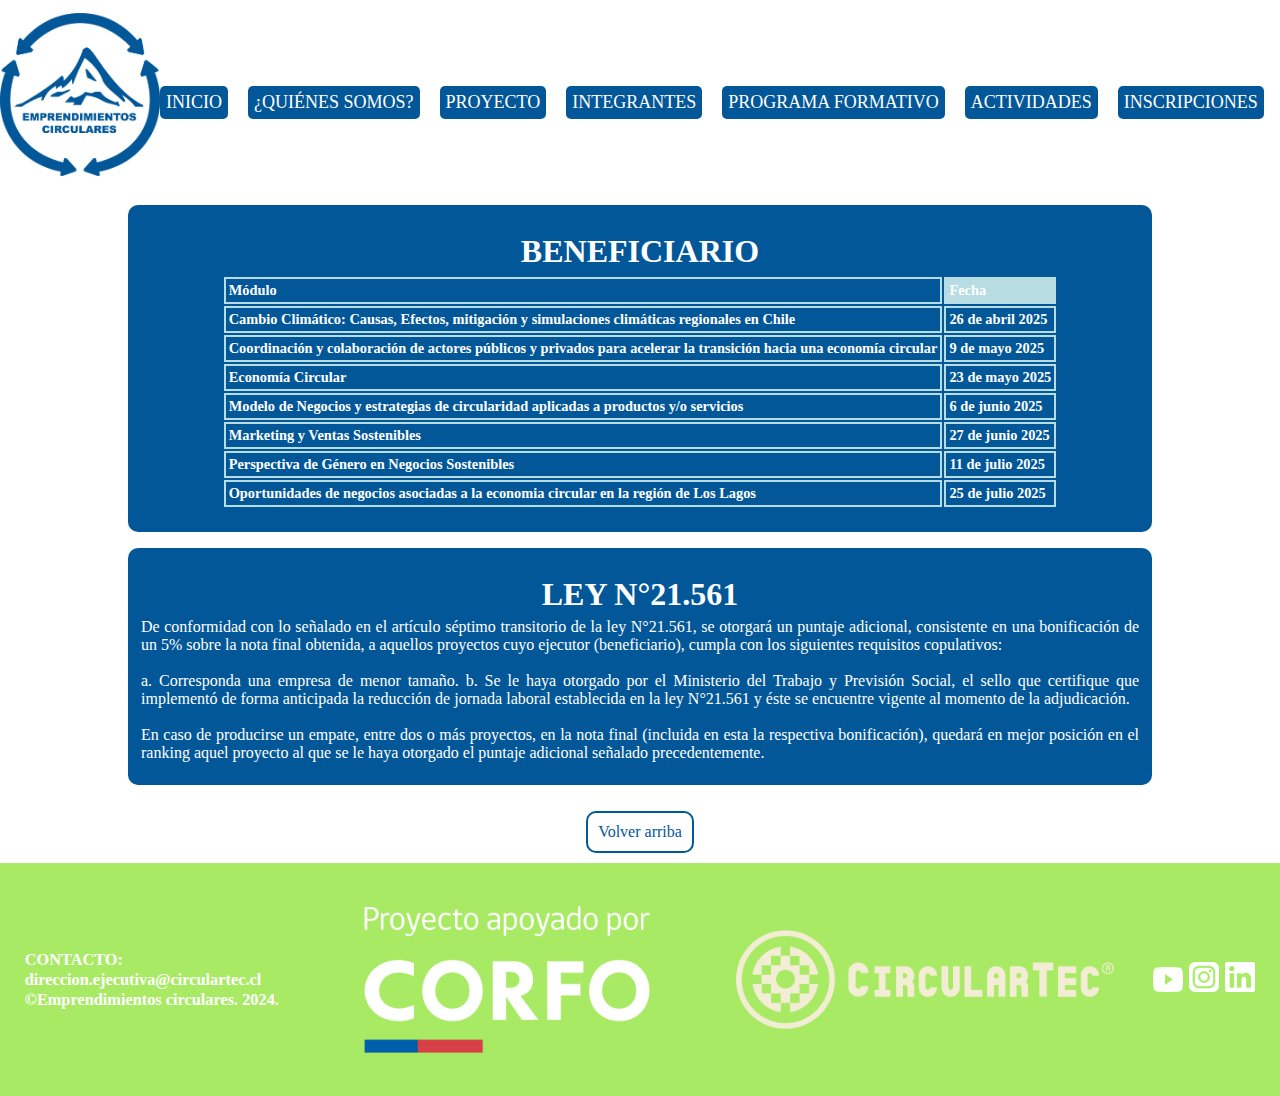
<file: programa formativo.html>
<!DOCTYPE html>
<html lang="es">
<head>
    <meta charset="UTF-8">
    <meta name="viewport" content="width=device-width, initial-scale=1.0">
    <title>Emprendiminetos circulares</title>
    <link rel="stylesheet" href="programa formativo.css">
    <link rel="shortcut icon" href="imagenes/Viraliza formación (PNG).png" type="image/x-icon">
</head>
<body>

        <header>
            <img class="logo_Empremdimientos_circulares" src="imagenes/Viraliza formación (PNG).png">
            <nav class="menu">
                <menu class="menu_contenido">
                    <ul class="ul_menu">
                        <a class="header__menú__link" href="index.html"><input class="btn" id="btn-inicio" type="button" value="INICIO"></input></a>
                        <a class="header__menú__link" href="quienes somos.html"><input class="btn" id="btn-inico" type="button" value="¿QUIÉNES SOMOS?"></input></a>
                        <a class="header__menú__link" href="proyecto.html"><input class="btn" id="btn-proyecto" type="button" value="PROYECTO"></input></a>
                        <a class="header__menú__link" href="integrantes.html"><input class="btn" id="btn-programa-integrantes" type="button" value="INTEGRANTES"></input></a>
                        <a class="header__menú__link" href="programa formativo.html"><input class="btn" id="btn-programa-formativo" type="button" value="PROGRAMA FORMATIVO"></input></a>
                        <a class="header__menú__link" href="actividades.html"><input class="btn" id="btn-actividades" type="button" value="ACTIVIDADES"></input></a>
                        <a class="header__menú__link" href="inscripciones.html"><input class="btn" id="btn-inscripciones" type="button" value="INSCRIPCIONES"></input></a>
                    </ul  class="ul_menu">
                </menu>
            </nav>
        </header>

<section class="participantes">
    <div class="Contenido__Beneficiario">
        <div class="contenedor__Beneficiario">
                <div class="text">
                    <h1><title class="Título_contenido_3">BENEFICIARIO</title></h1>
                        <table style="width:100%">
                            <tr>
                              <th>Módulo</th>
                              <th>Fecha</th> 
                            </tr>
                            <tr>
                              <td>Cambio Climático: Causas, Efectos, mitigación y simulaciones climáticas regionales en Chile</td>
                              <td>26 de abril 2025</td>
                            </tr>
                            <tr>
                              <td>Coordinación y colaboración de actores públicos y privados para acelerar la transición hacia una economía circular</td>
                              <td>9 de mayo 2025</td>
                            </tr>
                            <tr>
                              <td>Economía Circular</td>
                              <td>23 de mayo 2025</td>
                            </tr>
                            <tr>
                              <td>Modelo de Negocios y estrategias de circularidad aplicadas a productos y/o servicios</td>
                              <td>6 de junio 2025</td>
                            <tr>
                              <td>Marketing y Ventas Sostenibles</td>
                              <td>27 de junio 2025</td>
                            </tr>
                            <tr>
                              <td>Perspectiva de Género en Negocios Sostenibles</td>
                              <td>11 de julio 2025</td>
                            </tr>
                            <tr>
                              <td>Oportunidades de negocios asociadas a la economia circular en la región de Los Lagos</td>
                              <td>25 de julio 2025</td>
                            </tr>
                          </table>
                </div>
        </div>          
    </div>
</section>

<section class="LEY_N°21561">
    <title class="título"></title>
    <div class="Contenido_de_lado">
                <div class="text">
                    <h1><title class="Título_contenido_3">LEY N°21.561</title></h1>
                    <p class="Párrafo_contenido_2">De conformidad con lo señalado en el artículo séptimo transitorio de la ley N°21.561, se otorgará un puntaje adicional, consistente en una bonificación
                        de un 5% sobre la nota final obtenida, a aquellos proyectos cuyo ejecutor (beneficiario), cumpla con los siguientes requisitos copulativos:
                        <br><br>
                        a. Corresponda una empresa de menor tamaño. b. Se le haya otorgado por el Ministerio del Trabajo y Previsión Social, el sello que certifique que
                        implementó de forma anticipada la reducción de jornada laboral establecida en la ley N°21.561 y éste se encuentre vigente al momento de la
                        adjudicación.
                        <br><br>
                        En caso de producirse un empate, entre dos o más proyectos, en la nota final (incluida en esta la respectiva bonificación), quedará en mejor posición
                        en el ranking aquel proyecto al que se le haya otorgado el puntaje adicional señalado precedentemente.</p>

                </div>
            </div>


    </div>    
</section>
</body>

<div class="Contenido_central_volver_arriba">
    <button class="btn_volver_arriba" id="volver-cabecera">Volver arriba</button>
</div>

    <!-- Tu código HTML -->
    <script>
        const botonVolver = document.getElementById('volver-cabecera');
  
        botonVolver.addEventListener('click', () => {
          document.querySelector('.logo_Empremdimientos_circulares').scrollIntoView({ behavior: 'smooth' });
        });
      </script>

<footer class="footer">
    <div class="contenido_footer">
        <h2 class="footer_text_contenido">
            <div class="derechos_de_autor_text">
                <h1><p class="p_footer">CONTACTO:</p>
                    <p class="p_footer">direccion.ejecutiva@circulartec.cl</p>
                    <p class="p_footer">©Emprendimientos circulares. 2024.</p>
                </h1>
            </div>
            <img class="presentación__footer__logo" src="imagenes/logo_corfo2024_proyecto_apoyado_blanco.png" alt="Logo corfo">
            <img class="presentación__footer__logo" src="imagenes/Logo-circulartec-(Color pastel).png" alt="Logo CircularTec">
            <div class="presentación__enlaces__iconos">
                <a href="">
                    <img src="imagenes/iconos/Youtube (blanco).png" alt="Youtube icono" width="30px" height="25px"></a>
                    <a href="">
                    <img src="imagenes/iconos/Instagram (blanco).png" alt="Instagram icono" width="30px" height="30px"></a>
                    <a href="">
                    <img src="imagenes/iconos/linkedin (blanco).png" alt="Linkedin icono" width="30px" height="30px"></a>
            </div>
        </h2>
    </div>
</footer>
</html>
</file>
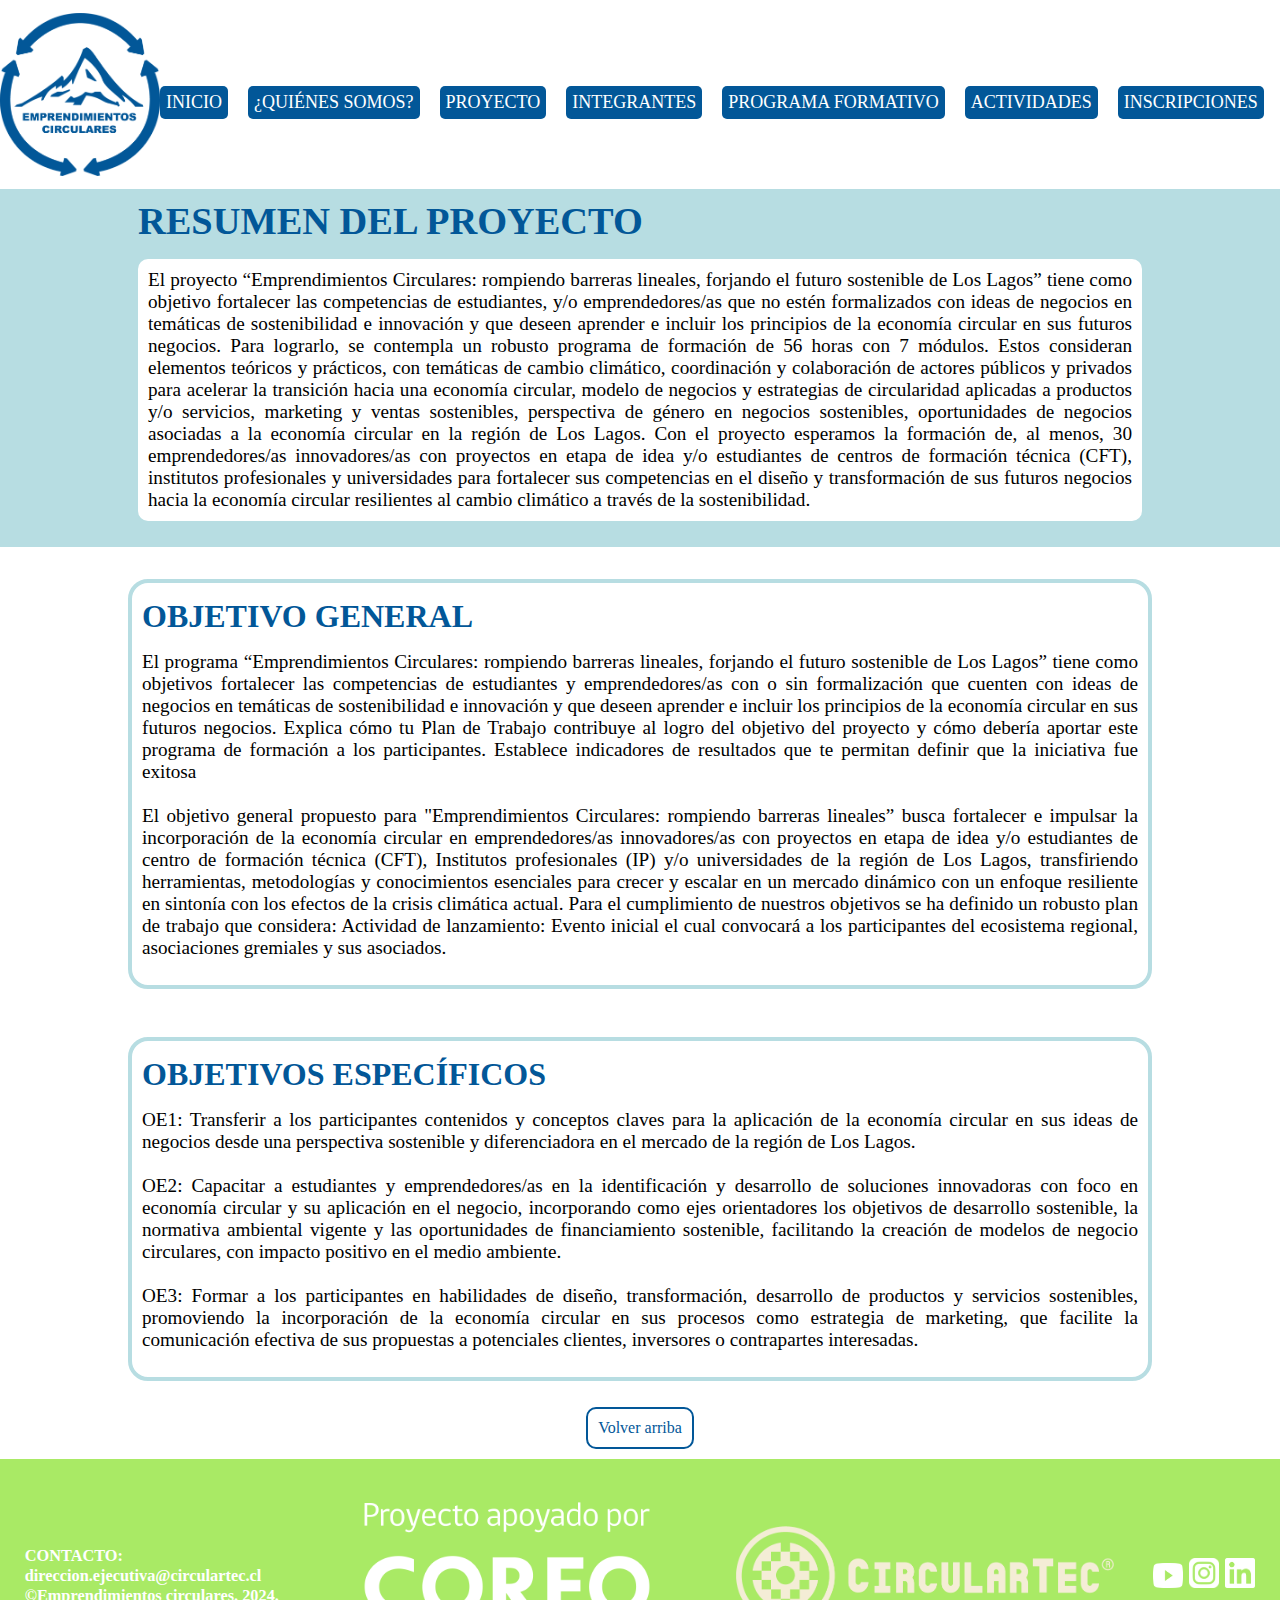
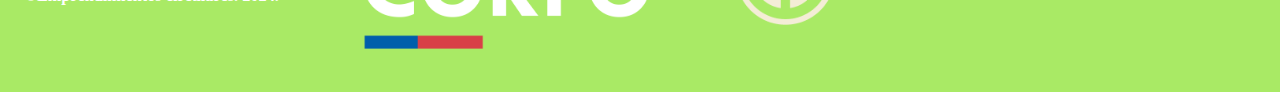
<file: proyecto.html>
<!DOCTYPE html>
<html lang="es">
<head>
    <meta charset="UTF-8">
    <meta name="viewport" content="width=device-width, initial-scale=1.0">
    <title>Emprendiminetos circulares</title>
    <link rel="stylesheet" href="proyecto.css">
    <link rel="shortcut icon" href="imagenes/Viraliza formación (PNG).png" type="image/x-icon">
</head>
<body>

        <header>
            <img class="logo_Empremdimientos_circulares" src="imagenes/Viraliza formación (PNG).png">
            <nav class="menu">
                <menu class="menu_contenido">
                    <ul class="ul_menu">
                        <a class="header__menú__link" href="index.html"><input class="btn" id="btn-inicio" type="button" value="INICIO"></input></a>
                        <a class="header__menú__link" href="quienes somos.html"><input class="btn" id="btn-inico" type="button" value="¿QUIÉNES SOMOS?"></input></a>
                        <a class="header__menú__link" href="proyecto.html"><input class="btn" id="btn-proyecto" type="button" value="PROYECTO"></input></a>
                        <a class="header__menú__link" href="integrantes.html"><input class="btn" id="btn-programa-integrantes" type="button" value="INTEGRANTES"></input></a>
                        <a class="header__menú__link" href="programa formativo.html"><input class="btn" id="btn-programa-formativo" type="button" value="PROGRAMA FORMATIVO"></input></a>
                        <a class="header__menú__link" href="actividades.html"><input class="btn" id="btn-actividades" type="button" value="ACTIVIDADES"></input></a>
                        <a class="header__menú__link" href="inscripciones.html"><input class="btn" id="btn-inscripciones" type="button" value="INSCRIPCIONES"></input></a>
                    </ul  class="ul_menu">
                </menu>
            </nav>
        </header>

            <section class="informacion_importante">
                <div class="Contenido_de_lado">
                    <div class="contenedor_de_lado">
            
                        <div class="text_contenido_1">
                            <div class="text">
                                <h1><title class="Título_contenido_1">RESUMEN DEL PROYECTO</title></h1>
                                <p class="Párrafo_contenido_1">
                                    El proyecto “Emprendimientos Circulares: rompiendo barreras lineales, forjando el futuro sostenible de Los Lagos” tiene como objetivo fortalecer las
                                    competencias de estudiantes, y/o emprendedores/as que no estén formalizados con ideas de negocios en temáticas de sostenibilidad e innovación y que
                                    deseen aprender e incluir los principios de la economía circular en sus futuros negocios. Para lograrlo, se contempla un robusto programa de formación de
                                    56 horas con 7 módulos. Estos consideran elementos teóricos y prácticos, con temáticas de cambio climático, coordinación y colaboración de actores
                                    públicos y privados para acelerar la transición hacia una economía circular, modelo de negocios y estrategias de circularidad aplicadas a productos y/o
                                   servicios, marketing y ventas sostenibles, perspectiva de género en negocios sostenibles, oportunidades de negocios asociadas a la economía circular en la
                                    región de Los Lagos. Con el proyecto esperamos la formación de, al menos, 30 emprendedores/as innovadores/as con proyectos en etapa de idea y/o
                                    estudiantes de centros de formación técnica (CFT), institutos profesionales y universidades para fortalecer sus competencias en el diseño y transformación
                                    de sus futuros negocios hacia la economía circular resilientes al cambio climático a través de la sostenibilidad.
                                </p>
                            </div>
                        </div>
                            
                    </div>
            </section>
    
    
        
        
            <div class="contenedor_proyecto_2">
        
                <div class="text_contenido_2">
                    <div class="text">
                        <h1><tittle class="Título_contenido_2">OBJETIVO GENERAL</tittle></h1>
                        <p class="Párrafo_contenido_2">
                            El programa “Emprendimientos Circulares: rompiendo barreras lineales, forjando el futuro sostenible de Los Lagos” tiene como objetivos
                            fortalecer las competencias de estudiantes y emprendedores/as con o sin formalización que cuenten con ideas de negocios en
                             temáticas de sostenibilidad e innovación y que deseen aprender e incluir los principios de la economía circular en sus futuros negocios.
                             Explica cómo tu Plan de Trabajo contribuye al logro del objetivo del proyecto y cómo debería aportar este programa de formación a
                                los participantes. Establece indicadores de resultados que te permitan definir que la iniciativa fue exitosa<br>
                                <br>El objetivo general propuesto para "Emprendimientos Circulares: rompiendo barreras lineales” busca fortalecer e impulsar la incorporación de la
                                economía circular en emprendedores/as innovadores/as con proyectos en etapa de idea y/o estudiantes de centro de formación técnica (CFT),
                                Institutos profesionales (IP) y/o universidades de la región de Los Lagos, transfiriendo herramientas, metodologías y conocimientos esenciales para
                                crecer y escalar en un mercado dinámico con un enfoque resiliente en sintonía con los efectos de la crisis climática actual. Para el cumplimiento de
                                nuestros objetivos se ha definido un robusto plan de trabajo que considera: Actividad de lanzamiento: Evento inicial el cual convocará a los
                                participantes del ecosistema regional, asociaciones gremiales y sus asociados.</p>
                    </div>
                </div>
                
                <div class="contenedor_proyecto_2">
        
                    <div class="text_contenido_2">
                        <div class="text">
                            <h1><tittle class="Título_contenido_2">OBJETIVOS ESPECÍFICOS</h1>
                            <p class="Párrafo_contenido_2">
                                OE1: Transferir a los participantes contenidos y conceptos claves para la aplicación de la economía circular en sus ideas de negocios desde una
                                perspectiva sostenible y diferenciadora en el mercado de la región de Los Lagos. 
                                <br><br>
                                OE2: Capacitar a estudiantes y emprendedores/as en la identificación y
                                desarrollo de soluciones innovadoras con foco en economía circular y su aplicación en el negocio, incorporando como ejes orientadores los objetivos de
                                desarrollo sostenible, la normativa ambiental vigente y las oportunidades de financiamiento sostenible, facilitando la creación de modelos de negocio
                                circulares, con impacto positivo en el medio ambiente. 
                                <br><br>
                                OE3: Formar a los participantes en habilidades de diseño, transformación, desarrollo de productos y
                                servicios sostenibles, promoviendo la incorporación de la economía circular en sus procesos como estrategia de marketing, que facilite la comunicación
                                efectiva de sus propuestas a potenciales clientes, inversores o contrapartes interesadas.</p>
                        </div>
                    </div>
                </div>
               
            </div>
        </div> 

        <div class="Contenido_central_volver_arriba">
            <button class="btn_volver_arriba" id="volver-cabecera">Volver arriba</button>
        </div>
    
            <!-- Tu código HTML -->
            <script>
                const botonVolver = document.getElementById('volver-cabecera');
          
                botonVolver.addEventListener('click', () => {
                  document.querySelector('.logo_Empremdimientos_circulares').scrollIntoView({ behavior: 'smooth' });
                });
              </script>

</body>
<footer class="footer">
    <div class="contenido_footer">
        <h2 class="footer_text_contenido">
            <div class="derechos_de_autor_text">
                <h1><p class="p_footer">CONTACTO:</p>
                    <p class="p_footer">direccion.ejecutiva@circulartec.cl</p>
                    <p class="p_footer">©Emprendimientos circulares. 2024.</p>
                </h1>
            </div>
            <img class="presentación__footer__logo" src="imagenes/logo_corfo2024_proyecto_apoyado_blanco.png" alt="Logo corfo">
            <img class="presentación__footer__logo" src="imagenes/Logo-circulartec-(Color pastel).png" alt="Logo CircularTec">
            <div class="presentación__enlaces__iconos">
                <a href="">
                    <img src="imagenes/iconos/Youtube (blanco).png" alt="Youtube icono" width="30px" height="25px"></a>
                    <a href="">
                    <img src="imagenes/iconos/Instagram (blanco).png" alt="Instagram icono" width="30px" height="30px"></a>
                    <a href="">
                    <img src="imagenes/iconos/linkedin (blanco).png" alt="Linkedin icono" width="30px" height="30px"></a>
            </div>
        </h2>
    </div>
</footer>

<script src="java.js"></script>
</html>
</file>
<file: style.css>
@import url('http://127.0.0.1:5501/index.css');

:root{
    --color-primario:#ffff;
    --color-secundario:#d15959;
    --color-terciario:#f5edd6;
    --color-cuarto:#0000;
    --color-quinto:#a9ea65;
    --color-sexto:#b7dde2;
    --color-septimo:#074170;
    --imagen-principal: url(imagenes/lugares/El\ volcán\ Osorno.jpg);
    --fuente-calibri:'calibri', 'sans serif';
    --fuente-calibri-negrita:'calibri', 'bold';
    --fuente-open-sans-bold: 'Open Sans', 'bold';
    --fuente-Sicret-Mono-PERSONAL:'Sicret Mono PERSONAL', 'bold';
}

*{
    padding: 0%;
    margin: auto;
    box-sizing: border-box;
}

header{
    box-sizing: content-box;
    position: initial;
    display: flex;
    background-color: var(--color-primario);
    padding: 1% 0% 1% 1%;
}

body {
    height: 100%;
    font-family: var(--fuente-calibri);
}

.logo_Empremdimientos_circulares{
    width: 17%;
    display: block;
}

.menu{
    flex-wrap: wrap;
}

.menu_contenido{
    display: flex;
    height: 30%;
    align-items:center;
    flex-wrap: wrap;
    margin: 1rem 1rem 0rem 1rem;
    position: relative;
}

.header__menú__link{
    display: flex;
    width: auto;
}

.btn {
    background-color: var(--color-septimo);
    position: relative;
    width: 160%;
    font-family: var(--fuente-calibri);
    color: var(--color-primario);
    border: none;
    border-radius: 5px;
    font-size: 75%;
    padding: 6px;
    margin: 2px 0px;
    cursor: pointer;
    justify-content: center;
    flex-wrap: wrap;
    flex-flow: column-reverse;
    gap: 5px;
  }

.btn:hover {
    font-weight:1000;
    font-family: var(--fuente-open-sans-bold);
    background-color: var(--color-septimo);
    color: var(--color-quinto);
    display: flex;
}

nav a{
    font-weight: 600;
    padding-right: 20px;
    display: flex;
}

nav a:hover{
    color: none;
    display: flex;
}

a{
    text-decoration: none;
    color: none;
}

.imagen-principal {
    font-size: 15px;
    min-height: 48.62em;
    color: var(--color-primario);
    background: url(imagenes/lugares/El\ volcán\ Osorno.jpg);
    background-position: center center;
    background-size: cover;
    margin-bottom: 3.12em;
    display: flex;
    align-items: flex-end;
}

.contenedor{
    justify-items: center;
    margin: 0 20px 0 20px;
}

.imagen-principal .contenedor{
    margin: 0 auto;
    margin-bottom: 12em;
}

.imagen-principal .título{
    font-weight: 600;
    font-size: 3.12em;
    margin-bottom: 0.4em;
}

.imagen-principal .Descripción-principal{
    background-color: var(--color-primario);
    border-radius: 10px;
    font-family: var(--fuente-calibri-negrita);
    justify-items: center;
    color: black;
    font-size: 1.35em;
    line-height: 1.5em;
    max-width: 100%;
    padding: 7px;
    opacity: 65%;
    margin-bottom: 1em;
    display: flex;
}

.resolucion{
    width: 100%;
}

/**Movil**/

@media (max-width: 890px){
    .desktop {
        display: none;
    }
    .tablet {
        display: none;
    }
    .movil {}

    nav ul a{
        font-size: 16px;
        display: flex;
    }
}

/**Tablet**/

@media (min-width: 768px) and (max-width: 990px){
    .desktop {display: none;}
    .tablet {}
    .movil {display: none;}
}

/**Escritorio**/

@media (min-width: 990px){
    .desktop {}
    .tablet {display: none;}
    .movil {display: none;}
    
    .ul_menu{
        display: flex;
        width: 100%;
        height: 100%;
        top: 80px;
        left: -100%;
        text-align: center;
    }
    nav .ul_menu{
        margin: 10px 0;
        line-height: 30px;
    }
    nav .ul_menu a{
        font-size: 20px;
    }

    .btn:hover {
        background-color: var(--color-septimo);
        font-family: var(--fuente-calibri-negrita) var(--color-secundario);
    }
}

.Título-destaque{
    color: var(--color-septimo);
}

.título{
    display: flex;
    justify-content: space-between;
    align-items: center;
}

.Título_contenido{
    display: flex;
    justify-content:center;
    align-items: center;
    flex-direction: column;
    font-family: var(--fuente-calibri-negrita);
    color: var(--color-septimo);
    font-size: 3rem;
    margin: 2px 5px;
}


.Título-2{
    display: flex;
    position: initial;
    flex-direction: column-reverse;
    font-family: var(--fuente-calibri-negrita);
    color: var(--color-septimo);
    font-size: 80%;
    margin: 0px 0px 0px 10px;
}

.parrafo{
    display: flex;
    justify-content: center;
    align-items: center;
    flex-direction: column-reverse;
    font-family: var(--fuente-calibri);
    font-size: 100%;
    margin: 0px 0px 0px 10px;
}


.menú_ver{
    display: flex;
    justify-content: center;
}


.nav .menú_ver{
    display: flex;
    margin: auto;
    font-size: 60%;
    margin-top: 50px;
}

.menú_horizontal > li > a{
    display: flex;
    padding: 10px 13px;;
    color: var(--color-septimo);
    text-decoration: none;
}

.menú_horizontal > li:hover{
    background-color: none;
}

.menú_horizontal li:hover .menú_vertical{
    display: flex;
}

.nav .menú_ver{
    display: flex;
    margin: auto;
    font-size: 40%;
    margin-top: 50px;
}

.menú_horizontal{
    list-style:none;
    display: flex;
    justify-content: none;
}

.menú_horizontal > li > a{
    display: flex;
    padding: 15% 20%;
    color: var(--color-septimo);
    text-decoration: none;

}

.menú_horizontal > li:hover{
    background-color: none;
}

.menú_vertical li ul{
    font-size: 100%;
    margin-bottom: 8px;
}

.menú_vertical p{
    font-size: 100%;
    line-height: 1.3;
}

.menú_vertical li a{
    display: block;
    padding: 10px 5px 10px 5px;
    text-decoration: none;
}



.slider{
    padding: 10px;
    width: 100%;
    margin: 2rem 0rem;
    overflow: hidden;
    justify-content: center;
    flex-wrap: wrap-reverse;
}

.slider ul{
    display: flex;
    padding: 0;
    width: 280%;
    position: relative;
}

.slide-track {
    display: flex;
    width: calc(250px * 16);
    animation: none;
    margin: 3px 0px;
}

.slide-track:hover {
    animation-play-state: paused;
}

@keyframes scroll {
    0%{
        transform: translateX(0);
    }
    100%{
        transform: translateX( calc(-250px * 8));
    }
}


div.scroll-container {
    background-color: #ffff;
    overflow: auto;
    white-space: nowrap;
    padding: 10px;
  }
  
  div.scroll-container img {
    padding: 10px;
  }

  .imagen-scroll img{
    height: auto;
    width: 450px;
  }


.slider{
    width: 100%;
    margin: 0rem 0rem;
    overflow: hidden;
    justify-content: center;
    flex-wrap: wrap-reverse;
}

.slider ul{
    display: flex;
    padding: 0;
    width: 280%;
    position: relative;
}

.slide-track {
    display: flex;
    width: calc(200px * 16);
    animation: scroll 35s linear infinite;
    margin: 3px 0px;
}

.slide-track:hover {
    animation-play-state: paused;
}

@keyframes scroll {
    0%{
        transform: translateX(0);
    }
    100%{
        transform: translateX( calc(-250px * 8));
    }
}

.slider li {
    width: 100%;
    list-style: none;
}


.slider_img{
    position: relative;
    width: 300px;
    height: 340px;
    margin-right: 50px;
    border-radius: 10px;
    flex-wrap: wrap;
    display: flex;
}

@media (min-width: 780px) {
    .slider img{
        height: 300px;
    }
}





.imagen-principal img{
    width: 100%;
    object-fit: cover;
}

.lista-imagenes img{
    width: 100%;
    object-fit: cover;
    width: 300px;
    height: 300px;
    margin-right: 10px;
    display: block;
}

.galeria{
    padding: 16px;
}

.card_1 {
    margin-right: 10px;
    position: relative;
}

.cuerpo-card_1 {
    position: absolute;
    bottom: 0;
    padding: 10px;
    background: linear-gradient(
        180deg,
        #0000 0%,
        #074170 80%
    );
    color: #ffff;
}

.cuerpo-card_1 h5,
.cuerpo-card_1 p {
    margin: 0;
}

.card_1 img {
    position: relative;
    width:422px;
    object-fit: cover;
    height: 300px;
}

.slider_card_badge_1{
    font-weight: 800;
    font-size: 100%;
    font-family: var(--fuente-calibri-negrita);
}

.lista-imagenes {
    display: flex;
    overflow-y: auto;
}

.galeria3 {
    position: relative;
    display: flex;
    overflow-y: auto;
    padding: 16px;
}

.card {
    margin-right: 10px;
    position: relative;
}

.cuerpo-card {
    position: absolute;
    bottom: 0;
    padding: 10px;
    background-color: rgb(0, 0, 0.4);
    color: #ffff;
}

.cuerpo-card h5,
.cuerpo-card p {
    margin: 0;
}

.card img {
    width:200px;
    object-fit: cover;
    height: 300px;
}






.Contenido_de_lado_1 {
    display: flex;
    justify-content: center;
    margin-top: 10px;
    padding: 0px;
    align-items: center;
    font-family: var(--fuente-calibri);
    flex-wrap: wrap;
}



.titulo_noticia{
    display: flex;
    position: relative;
    font-size: 100%;
    flex-wrap: wrap;
}

.menú_ver{
    display: flex;
    justify-content: center;
}

.nav .menú_ver{
    display: flex;
    margin: auto;
    font-size: 60%;
    margin-top: 50px;
}

.card{
    margin-right: 20px;
    position: relative;
}

.card-imagen{
    position: absolute;
    display: flex;
    width: 243px;
    height: 220px;
    margin: 10px 0 10px 0;
    flex-wrap: wrap;
    border-radius: 10px 10px 0 0;
}

.contenido-card{
    position: relative;
    padding: none;
}

.cuerpo-card h5,
.cuerpo-card p {
    margin: 0;
}

.cuerpo-card {
    margin: 11.5rem 0 0 0;
    height: auto;
    border-radius: 10px 10px 10px 10px;
    position: relative;
    bottom: 0;
    padding: none;
    background-color: rgb(0, 0, 0.4);
    color: var(--color-primario);
}

.slider_card_badge{
    font-size: 100%;
    font-family: var(--fuente-calibri);
    color: var(--color-cuartoo);
}

.menú_vertical li ul{
    font-size: 100%;
    margin-bottom: 8px;
}

.menú_vertical p{
    font-size: 100%;
    line-height: 1.3;
}

.menú_vertical li a{
    display: block;
    padding: 10px 5px 10px 5px;
    text-decoration: none;
}

.imagen{
    display: flex;
    margin: 10px  10px 0;
    margin-left: 4rem;
    flex-wrap: wrap;
    border-radius: 10px 10px 10px 10px;
    width: 300px;
    height: 220px;
    border: 4px solid var(--color-septimo);
}

.menú_vertical li a{
    display: block;
    padding: 15px 15px 15px 20px;
    text-decoration: none;
}

.Subtítlo{
    font-size: 10%;
    display: flex;
    font-weight: 500;
    margin-bottom: 5rem;
}

.menu_contenido_th-grid {
    size: 100%;;
    justify-content: center;
    margin: 0rem 2rem 18rem 2rem;
    display: flex;
    flex-wrap: wrap;
}

.tk-grid {
    display: grid;
    gap: 2rem;
}

.btn_Ver{
    background-color: var(--color-septimo);
    display: flex;
    width: 60%;
    height: 6%;
    border: none;
    border-radius: 0.5rem;
    padding: auto;
    justify-content: center;
    margin: 1rem 2rem 1rem 2rem;
}

.btn_Ver_nombre{
    margin: 0.5rem 0.2rem 0.5rem 0.2rem;
    color: var(--color-primario);
    font-family: var(--fuente-calibri-negrita);
    font-size: 165%;
}

.párrafo_1{
    height: auto;
    border-radius:none;
    padding: 10px;
    background-color:none;
    justify-content: center;
    align-items: center;
    font-family: var(--fuente-calibri);
    font-size: 120%;
}

.párrafo{
    margin: 8rem 0 0 0;
    justify-content: center;
    align-items: center;
    font-family: var(--fuente-calibri);
    margin: 1rem 1rem 1rem 1rem;
    font-size: 120%;
}

.nav .menú_ver{
    display: flex;
    margin: auto;
    font-size: 60%;
    margin-top: 50px;
}

.menú_horizontal{
    list-style:none;
    display: flex;
    flex-wrap: wrap;
    justify-content: none;
}

.menú_horizontal > li:hover{
    background-color: none;
}

.menú_horizontal > li > a{
    display: flex;
    padding: 10px 13px;;
    color: var(--color-septimo);
    text-decoration: none;
}

.menú_horizontal li:hover .menú_vertical{
    display: block;
}

.menú_vertical li a{
    display: block;
    padding: 2px 5px 10px 5px;
    text-decoration: none;
}

.menú_vertical{
    justify-content: center;
    flex-wrap: wrap;
    position: absolute;
    display: none;
    min-width: 100px;
    max-width: 350px;
    background-color: var(--color-primario);
    color: black;
    border-radius: 10px;
    border: 2px solid var(--color-septimo);
}







.nav .menú_ver{
    display: flex;
    margin: auto;
    font-size: 60%;
    margin-top: 50px;
}

.menú_horizontal{
    list-style:none;
    display: flex;
    flex-wrap: wrap;
    justify-content: none;
}

.menú_horizontal > li:hover{
    background-color: none;
}

.menú_horizontal > li > a{
    display: flex;
    padding: 10px 13px;;
    color: var(--color-septimo);
    text-decoration: none;
}

.menú_horizontal li:hover .menú_vertical{
    display: block;
}

.menú_vertical li a{
    display: block;
    padding: 15px 15px 15px 20px;
    text-decoration: none;
}

.menú_vertical{
    justify-content: center;
    flex-wrap: wrap;
    position: absolute;
    display: none;
    min-width: 100px;
    max-width: 400px;
    background-color: var(--color-primario);
    color: black;
    border-radius: 10px;
    border: 2px solid var(--color-septimo);
}




.galeria2 {
    position: relative;
    display: flex;
    overflow-y: auto;
    padding: 16px;
}

.Contenido_de_lado_2 {
    display: flex;
    margin-top: 5px;
    padding: 0px;
    flex-wrap: wrap;
}

.menú_ver_2{
    display: flex;
    justify-content: center;
}

.nav .menú_ver_2{
    display: flex;
    margin: auto;
    font-size: 40%;
    margin-top: 50px;
}

.nav .menú_ver_2{
    display: flex;
    margin: auto;
    font-size: 60%;
    margin-top: 50px;
}

.card_2{
    margin-right: 20px;
    position: relative;
}

.card-imagen_2{
    position: absolute;
    display: flex;
    width: 243px;
    height: 220px;
    margin: 10px 0 10px 0;
    flex-wrap: wrap;
    border-radius: 10px 10px 0 0;
}

.contenido-card_2{
    position: relative;
    padding: none;
}

.cuerpo-card_2 h5,
.cuerpo-card_2 p {
    margin: 0;
}

.cuerpo-card_2 {
    margin: 11.5rem 0 0 0;
    height: auto;
    border-radius: 0 0 10px 10px;
    position: relative;
    bottom: 0;
    padding: none;
    background-color: rgb(0, 0, 0.4);
    color: #ffff;
}

.slider_card_badge_2{
    font-size: 100%;
    font-family: var(--fuente-calibri);
    color: #ffff;
}

.nav .menú_ver_2{
    display: flex;
    margin: auto;
    font-size: 60%;
    margin-top: 50px;
}
.menú_horizontal_2{
    list-style:none;
    display: flex;
    justify-content: none;
}

.menú_horizontal_2 > li > a{
    display: flex;
    padding: 10px 13px;;
    color: var(--color-septimo);
    text-decoration: none;
}

.menú_horizontal_2 > li:hover{
    background-color: none;
}

.menú_horizontal_2 li:hover .menú_vertical_2{
    display: flex;
}

.nav .menú_ver_2{
    display: flex;
    margin: auto;
    font-size: 40%;
    margin-top: 50px;
}

.menú_vertical_2 li ul{
    font-size: 100%;
    margin-bottom: 8px;
}

.menú_vertical_2 p{
    font-size: 100%;
    line-height: 1.3;
}

.menú_vertical_2 li a{
    position: absolute;
    display: block;
    padding: 10px 5px 10px 5px;
    text-decoration: none;
}

.menú_vertical_2{
    position: relative;
    display: none;
    height: auto;
    width: auto;
    background-color: var(--color-primario);
    border-radius: 10px;
    border: 2px solid var(--color-septimo);
}

.párrafo_2{
    justify-content: center;
    align-items: center;
    font-family: var(--fuente-calibri);
    margin: 5px 10px 5px 10px;
    font-size: 90%;
}

.card-tittle_2{
    font-size: 120%;
    font-weight: 800;
    font-family: var(--fuente-calibri-negrita);
    display: block;
}

.Subtítlo_2{
    font-family: var(--fuente-calibri);
    font-size: 90%;
    display: flex;
}

.menu_contenido_th-grid_2{
    justify-content: center;
    margin: 0rem 0rem 0rem 0rem;
    display: flex;
}

.tk-grid_2 {
    display: grid;
    gap: 10px;
}

.btn_Ver_2{
    background-color: var(--color-septimo);
    display: flex;
    width: auto;
    height: 30%;
    border: none;
    border-radius: 0.5rem;
    padding: auto;
    justify-content: center;
    position:absolute;
    margin: 10px 0 10px 0;
}

.btn_Ver_nombre_2{
    margin: 0.5rem 0.2rem 0.5rem 0.2rem;
    color: var(--color-primario);
    font-family: var(--fuente-calibri-negrita);
    font-size: 165%;
}





.contenido_footer{
    display: flex;
    width: auto;
    justify-content: center;
    flex-direction: column-reverse;
}

.presentación_enlaces{
    display: flex;
    justify-content: center;
}

.footer_text_contenido{
    display: flex;
    color: var(--color-terciario);
    align-items:baseline;
    position: initial;
    gap: 20px;
}

.presentación__logo__corfo{
    display: flex;
    flex-direction: column-reverse;
    width: 25%;
    height:10%;
    flex-wrap: wrap-reverse;
}

.presentación__logo__pastel{
    display: flex;
    flex-direction: column-reverse;
    width: 25%;
    height:10%;
    flex-wrap: wrap-reverse;
}

.presentación__enlaces__iconos{
    justify-content: center;
    display: flex;
    width: 20%;
    height: 20%;
    flex-wrap: wrap-reverse;
}

.derechos_de_autor_text .p_footer{
    position: initial;
    font-size: 34%;
    color: var(--color-terciario);
    font-family: var(--fuente-calibri);
    display: flex;
    flex-direction: column-reverse;
}

.footer{
    background-color: var(--color-quinto);
    padding: 12px;
    height: auto;
    display: flex;
    flex-wrap: wrap-reverse;
}
</file>
<file: actividades.css>
@import url('http://127.0.0.1:5502/actividades.css');

:root{
    --color-primario:#ffff;
    --color-secundario:#d15959;
    --color-terciario:#f5edd6;
    --color-cuarto:#0000;
    --color-quinto:#a9ea65;
    --color-sexto:#b7dde2;
    --color-septimo:#025798;
    --color-octavo:#0f6b03;
    --imagen-principal: url(imagenes/lugares/El\ volcán\ Osorno.jpg);
    --fuente-calibri:'calibri', 'sans serif';
    --fuente-calibri-negrita:'calibri', 'bold';
    --fuente-open-sans-bold: 'Open Sans', 'bold';
    --fuente-Sicret-Mono-PERSONAL:'Sicret Mono PERSONAL', 'bold';
}

*{
    padding: 0%;
    margin: auto;
    box-sizing: border-box;
}

/**ENCABEZADO Y MENÚ**/

header{
    box-sizing: content-box;
    position: initial;
    display: flex;
    background-color: var(--color-primario);
    padding: 1% 0% 1% 0%;
}

body {
    height: 100%;
    font-family: var(--fuente-calibri);
}

.logo_Empremdimientos_circulares{
    width:160px;
    height:auto;
    object-fit: contain;
}

.menu{
    flex-wrap: wrap;
    flex-direction: column;
}

.menu_contenido{
    display: flex;
    width: 100%;
    height: 30%;
    flex-wrap: wrap;
    margin: 1rem 0rem 0rem 0rem;
    position: relative;
}

.header__menú__link{
    display: flex;
    flex-wrap: wrap;
    width: 100%;
}

.btn {
    background-color: var(--color-septimo);
    position: relative;
    width: 100%;
    font-family: var(--fuente-calibri);
    color: var(--color-primario);
    border: none;
    border-radius: 5px;
    font-size: 90%;
    padding: 6px;
    margin: 2px 0px;
    cursor: pointer;
    justify-content: center;
    flex-wrap: wrap;
    flex-direction: column;
    object-fit: contain;
  }
  
.btn:hover {
    font-family: var(--fuente-calibri-negrita);
    background-color: var(--color-septimo);
    color: var(--color-quinto);
    display: flex;
    flex-wrap: wrap;
    flex-direction: column;
}

nav a{
    font-weight: 600;
    padding-right: 20px;
    display: flex;
}

nav a:hover{
    color: none;
    display: flex;
}

a{
    text-decoration: none;
    color: none;
}

/**BREAKPOINTS**/

.resolucion{
    width: 100%;
}

/**Movil**/

@media (max-width: 767px){
    .desktop {
        display: none;
    }
    .tablet {
        display: none;
    }
    .movil {}

    nav ul a{
        font-size: 16px;
    }

    table {
        font-size: 100%; /* Reduce el tamaño de la fuente */
      }
    
      th, td {
        padding: 5px; /* Reduce el espacio interno de las celdas */
      }
    
}

/**Tablet**/

@media (min-width: 768px) and (max-width: 990px){
    .desktop {display: none;}
    .tablet {}
    .movil {display: none;}
}

/**Escritorio**/

@media (min-width: 990px){
    .desktop {}
    .tablet {display: none;}
    .movil {display: none;}
    
    .ul_menu{
        display: flex;
        width: 100%;
        height: 100%;
        top: 80px;
        left: -100%;
        text-align: center;
    }
    nav .ul_menu{
        margin: 10px 0;
        line-height: 30px;
    }
    nav .ul_menu a{
        font-size: 20px;
    }

    .btn:hover {
        background-color: var(--color-septimo);
        font-family: var(--fuente-calibri-negrita);
    }
}

.Titulo_evento{
    display: flex;
    justify-content:center;
    align-items: center;
    flex-direction: column-reverse;
    font-family: var(--fuente-calibri-negrita);
    font-size: 120%;
    color: var(--color-septimo);
}

.Parrafo_evento{
    position: relative;
    display: flex;
    justify-content:center;
    align-items: center;
    flex-direction: column-reverse;
    font-family: var(--fuente-calibri);
    font-size: 100%;
    text-align:justify;
}

.Título_contenido{
    display: flex;
    justify-content:center;
    align-items: center;
    flex-direction: column;
    font-family: var(--fuente-calibri-negrita);
    color: var(--color-septimo);
    font-size: 200%;
    margin-left: 20px;
}

.Título-destaque{
    color: var(--color-septimo);
}

.título{
    display: flex;
    justify-content: space-between;
    align-items: center;
}

.presentación{
    padding: 10% 10%;
    display: flex;
    align-items:center;
}

.presentación_contenido_título{
    font-size: 60%;
    font-family: var(--fuente-Sicret-Mono-PERSONAL);
    color: var(--color-septimo);
}

.presentación_contenido_texto{
    font-size: 40%;
    font-family: var(--fuente-calibri-negrita);
    color: var(--color-cuarto);
    display: flex;
    flex-direction: column;
    gap: 40px;
}

.contenido {
    display: flex;
    justify-content: center;
    flex-wrap: wrap;
}

.imagen {
    width: 320px;
    height: 240px;
    margin-right: 20px;
    border-radius: 10px;
    border: 4px solid var(--color-septimo);
}

.Título_Participa{
    position: relative;
    display: flex;
    justify-content:center;
    align-items: center;
    align-content: center;
    flex-direction: column;
    font-family: var(--fuente-calibri-negrita);
    font-size: none;
    color: var(--color-septimo);
    font-size: 50%;
}

h1{
    text-align: initial;
}


.input-group {
    display: flex;
    flex-direction: column;
    text-align: left;
    justify-content: center;
}


label {
    color: black;
    font-size: 15px;
    font-weight: 600;
    margin-bottom: 15px;
}

input, textarea{
    font-size: 1rem;
    padding: 17px 17px;
    border-radius: 10px;
    margin-bottom: 20px;
    background-color: var(--color-primario);
    border: 2px solid var(--color-septimo);
    color: black;
    outline: none;
}

.Form-mensaje textarea{
    min-width: 80px;
    max-width: 100px;
    min-height: 130px;
    max-height: 200px;
}

input::placeholder, textarea::placeholder {
    color: var(--color-septimo);
}

.form-text {
    margin-bottom: 30px;
    gap: 30px;
    display: flex;
    justify-content: space-between;
    text-align: center;
}

.form-text a {
    color: var(--color-septimo);
    font-size: 16px;
    font-weight: 600;
    text-decoration: none;
}

.btn_2 {
    font-size: 16px;
    color: var(--color-primario);
    border: 0;
    border-radius: 25px;
    background-color: var(--color-septimo);
    cursor: pointer;
}

.btn_enviar {
    border-color: 2px solid var(--color-primario);
    background-color: var(--color-septimo);
    color: var(--color-primario);
}

.btn_enviar:hover {
    background-color: var(--color-quinto);
    color: var(--color-primario);
}

@media (max-width:991px) and (min-width:1080px) {
    body{
        padding: 30px;
    }

    form{
        padding: 50px 30px;
        width:100%;
    }

    input {
        padding: 15px;
    }
}

/**BOTÓN PARTICIPAR**/

.btn__link{
    position: relative;
    justify-content: center;
    margin: 6rem 2rem 2rem 0;
}

.btn_participar {
    background-color: var(--color-septimo);
    width: 100%;
    height: 50%;
    font-family: var(--fuente-calibri);
    color: var(--color-primario);
    border: none;
    border-radius: 5px;
    font-size: 100%;
    padding: 6px;
    margin: 2px 0px 2px;
    cursor: pointer;
    justify-content: center;
    flex-wrap: wrap;
  }

.form_Participa {
    background-color: var(--color-primario);
    padding: 0px 20px;
    border-color: 2px solid var(--color-septimo);
    border-radius: 8px;
    text-align: center;
}

/**ACTIVIDADES**/

.Actividades{
    display: flex;
    flex-wrap: wrap;
}

.Contenido_Actividades{
    justify-content: space-between;
    flex-direction: column;
    display: flex;
    flex-wrap: wrap;
    font-family: var(--fuente-calibri);
}

.menú_ver{
    display: flex;
    justify-content: center;
    margin:  1rem 0rem 3rem 0rem;
}


.nav .menú_ver{
    display: flex;
    margin: auto;
    font-size: 60%;
    margin-top: 50px;
}

.menú_horizontal{
    list-style:none;
    flex-wrap: wrap;
    display: flex;
    justify-content: center;
}

.menú_horizontal > li:hover{
    background-color: none;
}

.menú_horizontal > li > a{
    display: flex;
    padding: 10px 13px;
    color: var(--color-septimo);
    text-decoration: none;
}

.menú_horizontal li:hover .menú_vertical{
    display: block;
}

.menú_vertical li a{
    display: block;
    padding: 2px 0px 10px 0px;
    text-decoration: none;
}

.menú_vertical{
    position: absolute;
    display: none;
    min-width: 100px;
    max-width: 530px;
    max-height: auto;
    background-color: var(--color-primario);
    color: black;
    border-radius: 10px;
    border: 2px solid var(--color-sexto);
}

.nav .menú_ver{
    display: flex;
    margin: auto;
    font-size: 40%;
    margin-top: 50px;
}

.menú_horizontal{
    list-style:none;
    display: flex;
    justify-content: none;
}

.menú_horizontal > li > a{
    display: flex;
    padding: 15% 20%;
    color: var(--color-septimo);
    text-decoration: none;

}

.menú_horizontal > li:hover{
    background-color: none;
}

.menú_vertical li ul{
    font-size: 100%;
    margin-bottom: 8px;
}

.menú_vertical p{
    font-size: 100%;
    line-height: 1.3;
}

.menú_vertical li a{
    display: block;
    padding: 10px 5px 10px 5px;
    text-decoration: none;
}

.imagen{
    display: flex;
    margin: 10px 10px 0;
    margin-left: none;
    flex-wrap: wrap;
    border-radius: 10px 10px 10px 10px;
    width: 300px;
    height: 220px;
    border: 4px solid var(--color-septimo);
}

.menú_vertical li a{
    display: block;
    padding: 15px 15px 15px 20px;
    text-decoration: none;
}

.Subtítlo{
    font-size: 10%;
    display: flex;
    font-weight: 500;
    margin-bottom: 5rem;
}

.menu_contenido_th-grid {
    size: 100%;;
    justify-content: center;
    flex-direction: column;
    align-items: center;
    margin: none;
    display: flex;
    flex-wrap: wrap;
}

.tk-grid {
    display: grid;
    gap: 1rem;
}

.párrafo{
    margin: 8rem 0 0 0;
    justify-content: center;
    align-items: center;
    font-family: var(--fuente-calibri);
    margin: 1rem 1rem 1rem 1rem;
    font-size: 120%;
}

.btn_Ver{
    background-color: var(--color-septimo);
    display: flex;
    width: 60%;
    height: 6%;
    border: none;
    border-radius: 0.5rem;
    padding: auto;
    justify-content: center;
    margin: 1rem 2rem 1rem 2rem;
}

.btn_Ver_nombre{
    margin: 0.5rem 0.2rem 0.5rem 0.2rem;
    color: var(--color-primario);
    font-family: var(--fuente-calibri-negrita);
    font-size: 165%;
}

/**Tabla**/

/* Estilos generales para la tabla */

.table{
    width: 100%;
    min-width: 260px;
    max-width: 1000px;
    max-height: auto;
    table-layout: fixed;
    border-collapse: collapse;
}

.table, th, td{
    align-items: center;
    flex-wrap: wrap-reverse;
    border-collapse: collapse;
    border: 2px solid var(--color-sexto);
    flex-direction: column;
    font-size: 60%;
}

th:nth-child(even) {background-color: var(--color-sexto)}

th, td{
    padding: 10px;
    text-align: left;
    border: 2px solid var(--color-sexto);
    word-wrap: break-word;
}

td {
    flex-wrap: wrap;
    vertical-align: bottom;
  }

th {
    flex-wrap: wrap;
    vertical-align: bottom;
    text-align: center;
}

/** BOTÓN VOLVER ARRIVA (CABECERA) **/

.btn_volver_arriba{
    padding: 10px;
    font-size: 100%;
    font-family: var(--fuente-calibri);
    border: 2px solid var(--color-septimo);
    background: var(--color-primario);
    color: var(--color-septimo);
    border-radius: 10px;
    cursor: pointer;
    margin: 10px 0;
    float: right;
}

.Contenido_central_volver_arriba{
    justify-content: center;
    display: flex;
    clear: both;
}

/**FOOTER**/

.contenido_footer{
    display: flex;
    width: auto;
    justify-content: center;
    flex-direction: column-reverse;
}

.presentación_enlaces{
    display: flex;
    justify-content: center;
}

.footer_text_contenido{
    display: flex;
    color: var(--color-primario);
    position: initial;
    flex-wrap: wrap;
    gap: 10px;
}

.presentación__footer__logo{
    display: flex;
    flex-direction: column;
    width: 30%;
    height: auto;
    flex-wrap: wrap;
    object-fit: contain;
}

.presentación__logo__pastel{
    display: flex;
    flex-direction: column;
    width: 32%;
    flex-wrap: wrap;
    object-fit: contain;
}

.Footer__iconos{
    justify-content: space-between;
    flex-wrap: wrap;
    display: flex;
    gap: 10px;
}

.iconos__redes_img{
    height: auto;
    object-fit: contain;
    width: 40px;
    margin: 10px;
}

.redes{
    display: flex;
    flex-wrap: wrap;

}

.derechos_de_autor_text .p_footer{
    position: initial;
    font-size: 34%;
    color: var(--color-primario);
    font-family: var(--fuente-calibri);
    display: flex;
    flex-direction: column;
    flex-wrap: wrap;
}

.footer{
    background-color: var(--color-quinto);
    padding: 10px;
    height: auto;
    display: flex;
    flex-wrap: wrap;
}
</file>
<file: contacto.css>
@import url('http://127.0.0.1:5501/contacto.css');

:root{
    --color-primario:#ffff;
    --color-secundario:#d15959;
    --color-terciario:#f5edd6;
    --color-cuarto:#0000;
    --color-quinto:#a9ea65;
    --color-sexto:#b7dde2;
    --color-septimo:#074170;
    --imagen-principal: url(imagenes/lugares/El\ volcán\ Osorno.jpg);
    --fuente-calibri:'calibri', 'sans serif';
    --fuente-calibri-negrita:'calibri', 'bold';
    --fuente-open-sans-bold: 'Open Sans', 'bold';
    --fuente-Sicret-Mono-PERSONAL:'Sicret Mono PERSONAL', 'bold';
}

*{
    padding: 0%;
    margin: auto;
    box-sizing: border-box;
}

header{
    box-sizing: content-box;
    position: initial;
    display: flex;
    background-color: var(--color-primario);
    padding: 1% 0% 1% 1%;
}

body {
    height: 100%;
    font-family: var(--fuente-calibri);
}

.logo_Empremdimientos_circulares{
    width: 17%;
    display: block;
}

.menu{
    flex-wrap: wrap;
}

.menu_contenido{
    display: flex;
    height: 30%;
    align-items:center;
    flex-wrap: wrap;
    margin: 1rem 1rem 0rem 1rem;
    position: relative;
}

.header__menú__link{
    display: flex;
    width: auto;
}

.btn {
    background-color: var(--color-septimo);
    position: relative;
    width: 160%;
    font-family: var(--fuente-calibri);
    color: var(--color-primario);
    border: none;
    border-radius: 5px;
    font-size: 75%;
    padding: 6px;
    margin: 2px 0px;
    cursor: pointer;
    justify-content: center;
    flex-wrap: wrap;
    flex-flow: column-reverse;
    gap: 5px;
  }

.btn:hover {
    font-weight:1000;
    font-family: var(--fuente-open-sans-bold);
    background-color: var(--color-septimo);
    color: var(--color-quinto);
    display: flex;
}

nav a{
    font-weight: 600;
    padding-right: 20px;
    display: flex;
}

nav a:hover{
    color: none;
    display: flex;
}

a{
    text-decoration: none;
    color: none;
}

.resolucion{
    width: 100%;
}

/**Movil**/

@media (max-width: 767px){
    .desktop {
        display: none;
    }
    .tablet {
        display: none;
    }
    .movil {}

    nav ul a{
        font-size: 16px;
    }
}

/**Tablet**/

@media (min-width: 768px) and (max-width: 990px){
    .desktop {display: none;}
    .tablet {}
    .movil {display: none;}
}

/**Escritorio**/

@media (min-width: 990px){
    .desktop {}
    .tablet {display: none;}
    .movil {display: none;}
    
    .ul_menu{
        display: flex;
        width: 100%;
        height: 100%;
        top: 80px;
        left: -100%;
        text-align: center;
    }
    nav .ul_menu{
        margin: 10px 0;
        line-height: 30px;
    }
    nav .ul_menu a{
        font-size: 20px;
    }

    .btn:hover {
        background-color: var(--color-septimo);
        font-family: var(--fuente-calibri-negrita);
    }
}

.Título_contenido{
    display: flex;
    justify-content:center;
    align-items: center;
    align-content: center;
    flex-direction: column;
    font-family: var(--fuente-calibri-negrita);
    font-size: none;
    color: var(--color-septimo);
    font-size: 200%;
}

.Título-destaque{
    color: var(--color-secundario);
    align-items: center;
}

.título{
    display: flex;
    justify-content: space-between;
    align-items: center;
}

.presentación{
    padding: 10% 10%;
    display: flex;
    align-items:center;
}


.presentación_contenido_título{
    font-size: 40px;
    font-family: var(--fuente-Sicret-Mono-PERSONAL);
    color: var(--color-secundario);
}

.presentación_contenido_texto{
    font-size: 20px;
    font-family: var(--fuente-calibri-negrita);
    color: var(--color-cuarto);
    display: flex;
    flex-direction: column;
    gap: 40px;
}

.contenido {
    display: flex;
    justify-content: center;
}

.imagen {
    width: 50%;
    height: 460px;
    margin-right: 20px;
    border-radius: 6px;
}

.h2{
    margin-bottom: 15px;
    font-size: 40px;
}

.Título_contenido{
    margin-bottom: 15px;
    font-size: 140%;
    align-items: center;
    flex-direction: column-reverse;
    display: flex;
}

.p{
    font-size: 17px;
    line-height: 1.6;
    margin-bottom: 30px;
}

.a{
    font-size: 60%;
    display: inline-block;
    text-decoration: none;
    width: 100%;
    margin-bottom: 15px;
    color: var(--color-cuarto);
    font-weight: 700;
}

.info-contacto-contenido{
    color: var(--color-terciario);
    font-size: 80%;
}

.Contenido_central {
    display: flex;
    flex-direction:column-reverse;
    align-content: center;
    position:relative;
    font-family: var(--fuente-calibri);
    margin: 0px 20px;
    overflow: hidden;
    justify-items: flex-start;
    }

.info-contacto{
    color: var(--color-terciario);
    font-size: 20px;
    display: flex;
    flex-direction: column-reverse;
    margin: 0% 0% 0% 0%;
    justify-items: flex-start;
}

.contenido-contacto .campo, textarea{
    width: 100%;
    padding: 14px 10px;
    font-size: 80%;
    border: 2px solid var(--color-septimo);
    margin-bottom: 20px;
    border-radius: 8px;
    outline: 0px;
    align-items: center;
}

.contenido-contacto form textarea{
    min-height: 130px;
    max-height: 400px;
}

.contenido-contacto{
    display: flex;
    position: relative;
    overflow: hidden;
    margin: 10px 0px 20px 0px;
    justify-content: center;
    flex-wrap: wrap-reverse;
    grid-template-columns: repeat(2,1fr);
    margin-top: 35px;
}


.btn_enviar {
    padding: 2%;
    font-size: 80%;
    border: none;
    outline: 0px;
    background: var(--color-septimo);
    color: var(--color-primario);
    border-radius: 4px;
    cursor: pointer;
    transition: all 300ms ease;
}

.btn_enviar:hover{
    background: var(--color-quinto);
    color: var(--color-primario);
}

.contenido_footer{
    display: flex;
    width: auto;
    justify-content: center;
    flex-direction: column-reverse;
}

.presentación_enlaces{
    display: flex;
    justify-content: center;
}

.footer_text_contenido{
    display: flex;
    color: var(--color-terciario);
    align-items:baseline;
    position: initial;
    gap: 20px;
}

.presentación__logo__corfo{
    display: flex;
    flex-direction: column-reverse;
    width: 25%;
    height:10%;
    flex-wrap: wrap-reverse;
}

.presentación__logo__pastel{
    display: flex;
    flex-direction: column-reverse;
    width: 25%;
    height:10%;
    flex-wrap: wrap-reverse;
}

.presentación__enlaces__iconos{
    justify-content: center;
    display: flex;
    width: 20%;
    height: 20%;
    flex-wrap: wrap-reverse;
}

.derechos_de_autor_text .p_footer{
    position: initial;
    font-size: 34%;
    color: var(--color-terciario);
    font-family: var(--fuente-calibri);
    display: flex;
    flex-direction: column-reverse;
}

.footer{
    background-color: var(--color-quinto);
    padding: 12px;
    height: auto;
    display: flex;
    flex-wrap: wrap-reverse;
}
</file>
<file: curso.css>
@import url('');

:root{
    --color-primario:#ffff;
    --color-secundario:#d15959;
    --color-terciario:#f5edd6;
    --color-cuarto:#0000;
    --color-quinto:#a9ea65;
    --color-sexto:#b7dde2;
    --color-septimo:#074170;
    --imagen-principal: url(imagenes/lugares/El\ volcán\ Osorno.jpg);
    --fuente-calibri:'calibri', 'sans serif';
    --fuente-calibri-negrita:'calibri', 'bold';
    --fuente-open-sans-bold: 'Open Sans', 'bold';
    --fuente-Sicret-Mono-PERSONAL:'Sicret Mono PERSONAL', 'bold';
}

*{
    padding: 0%;
    margin: auto;
    box-sizing: border-box;
}

header{
    box-sizing: content-box;
    position: initial;
    display: flex;
    background-color: var(--color-primario);
    padding: 1% 0% 1% 1%;
}

body {
    height: 100%;
    font-family: var(--fuente-calibri);
}

.logo_Empremdimientos_circulares{
    width: 17%;
    display: block;
}

.menu{
    flex-wrap: wrap;
}

.menu_contenido{
    display: flex;
    height: 30%;
    align-items:center;
    flex-wrap: wrap;
    margin: 1rem 1rem 0rem 1rem;
    position: relative;
}

.header__menú__link{
    display: flex;
    width: auto;
}

.btn {
    background-color: var(--color-septimo);
    position: relative;
    width: 160%;
    font-family: var(--fuente-calibri);
    color: var(--color-primario);
    border: none;
    border-radius: 5px;
    font-size: 75%;
    padding: 6px;
    margin: 2px 0px;
    cursor: pointer;
    justify-content: center;
    flex-wrap: wrap;
    flex-flow: column-reverse;
    gap: 5px;
  }

.btn:hover {
    font-weight:1000;
    font-family: var(--fuente-open-sans-bold);
    background-color: var(--color-septimo);
    color: var(--color-quinto);
    display: flex;
}

nav a{
    font-weight: 600;
    padding-right: 20px;
    display: flex;
}

nav a:hover{
    color: none;
    display: flex;
}

a{
    text-decoration: none;
    color: none;
}

.resolucion{
    width: 100%;
}

/*---- ---- Mediaqueries ---- 
----*/

/**Movil**/

@media (max-width: 767px){
    .desktop {
        display: none;
    }
    .tablet {
        display: none;
    }
    .movil {}

    nav ul a{
        font-size: 16px;
    }
}

/**Tablet**/

@media (min-width: 768px) and (max-width: 990px){
    .desktop {display: none;}
    .tablet {}
    .movil {display: none;}
}

/**Escritorio**/

@media (min-width: 990px){
    .desktop {}
    .tablet {display: none;}
    .movil {display: none;}
    
    .ul_menu{
        display: flex;
        width: 100%;
        height: 100%;
        top: 80px;
        left: -100%;
        text-align: center;
    }
    nav .ul_menu{
        margin: 10px 0;
        line-height: 30px;
    }
    nav .ul_menu a{
        font-size: 20px;
    }

    .btn:hover {
        background-color: var(--color-septimo);
        font-family: var(--fuente-calibri-negrita);
    }
}

.título{
    display: flex;
    justify-content:center;
    align-items: center;
    align-content: center;
    flex-direction: column;
    font-family: var(--fuente-calibri);
    font-size: none;
    color: var(--color-primario);
    font-size: 200%;
    font-weight: 600;
}

.Título_contenido{
    display: flex;
    justify-content:center;
    align-items: center;
    align-content: center;
    flex-direction: column;
    font-family: var(--fuente-calibri-negrita);
    font-size: none;
    color: var(--color-septimo);
    font-size: 200%;
}

.Título_contenido_2{
    display: flex;
    justify-content:center;
    align-items: center;
    align-content: center;
    flex-direction: column;
    font-family: var(--fuente-calibri-negrita);
    font-size: none;
    color: var(--color-primario);
    font-size: 120%;
}

.Título-destaque{
    color: var(--color-septimo);
    align-items: center;
}

.título{
    display: flex;
    justify-content: space-between;
    align-items: center;
}

.presentación{
    padding: 10% 10%;
    display: flex;
    align-items:center;
}

.presentación_contenido_título{
    font-size: 40px;
    font-family: var(--fuente-Sicret-Mono-PERSONAL);
    color: var(--color-secundario);
}

.presentación_contenido_texto{
    font-size: 20px;
    font-family: var(--fuente-calibri-negrita);
    color: var(--color-cuarto);
    display: flex;
    flex-direction: column;
    gap: 40px;
}

.contenido {
    display: flex;
    justify-content: center;
}

.imagen {
    width: 50%;
    height: 460px;
    margin-right: 20px;
    border-radius: 6px;
}

.h2{
    margin-bottom: 15px;
    font-size: 40px;
}

.Título_contenido{
    margin-bottom: 15px;
    font-size: 140%;
    align-items: center;
    flex-direction: column-reverse;
    display: flex;
    color: var(--color-septimo);
}

.p{
    font-size: 17px;
    line-height: 1.6;
    margin-bottom: 30px;
}

.a{
    font-size: 60%;
    display: inline-block;
    text-decoration: none;
    width: 100%;
    margin-bottom: 15px;
    color: var(--color-cuarto);
    font-weight: 700;
}

.Contenido_de_lado {
    flex-wrap: wrap;
    flex-direction: column-reverse;
}

.contenedor_de_lado{
    display: flex;
    margin: 2rem 0rem 2rem 0rem;
    justify-content: center;
    flex-wrap: wrap-reverse;
}


.text_contenido_1 {
    justify-content: center;
    display: inline-block;
    flex-direction: column-reverse;
    flex-wrap: wrap-reverse;
    align-items: flex-start;
    border: 4px solid var(--color-primario);
    border-radius: 20px;
    width: 50%;
    height: auto;
    font-size: 80%;
    margin: 1rem 0rem 1rem 1rem;
}

.text_contenido_2{
    justify-content: center;
    display:block;
    flex-direction: column-reverse;
    flex-wrap: wrap-reverse;
    align-items: flex-start;
    border: 4px solid var(--color-primario);
    border-radius: 10px;
    width: 80%;
    height: auto;
    font-size: 80%;
    margin: 1rem 0rem 1rem 0rem;
}

.Párrafo_contenido{
    display: block;
    justify-content: center;
    align-items: center;
    background: var(--color-primario);
    color: black;
    font-family: var(--fuente-calibri);
    font-size: 120%;
    padding: 5px;
}

.Párrafo_contenido_2{
    align-items: center;
    background: var(--color-primario);
    color: black;
    font-family: var(--fuente-calibri);
    font-size: 120%;
    padding: 5px;
}

form{
    background-color: var(--color-primario);
    padding: 50px;
    width: 420px;
    height: 620px;
    text-align: center;
    box-shadow: 0 0 7px black;
}

form h2{
    font-size: 25px;
    color: black;
    text-transform: uppercase;
    margin-bottom: 35px;
}

.input-container{
    position: relative;
}

.input-container > i{
    padding: 14px;
    border-radius: 50%;
    background: linear-gradient(
        90deg
        #b7dde2 0%,
        #074170 50%
    );
    color: black;
    position: absolute;
    font-size: 20px;
    top: 4px;
    left: 10px;
}

.input-container > input{
    padding: 17px 15px 17px 65px;
    width: 100%;
    margin-bottom: 25px;
    border-radius: 35px;
    background-color: transparent;
    border: 2px solid var(--color-septimo);
    font-size: 16px;
    outline: none;
    color: var(--color-cuarto);
}

::placeholder{
    color: #074170;
    font-size: 16px;
}

form a{
    display: block;
    color: var(--color-septimo);
    font-size: 16px;
    text-decoration: none;
    margin-bottom: 25px;
}

.btn-enviar{
    background: linear-gradient(
        90deg,
        #b7dde2 0%,
        #074170 60%
    );
    padding: 15px 80px;
    border: 0;
    box-shadow: none;
    border-radius: 20px;
    color: white;
    font-size: 15px;
    cursor: pointer;
}

.success {
    position: absolute;
    top: 50px;
    color: #a9ea65;
    font-size: 18px;
}

.error{
    position: absolute;
    top: 50px;
    color: red;
    font-size: 18px;
}

@media screen (max-width:991px){
    body{
        padding: 30px;
    }

    form{
        width: 340px;
    }
}

.formulario{
    display: grid;
    grid-template-columns: 1fr 1fr;
    gap: 20px;
}

.formulario_label{
    display: block;
    font-weight: 788;
    padding: 10px;
    cursor: pointer;
}

.formulario_grupo-input{
    position: relative;
}

.formulario_input {
    width: 100%;
    background: var(--color-primario);
    border: 3px solid transparent var(--color-septimo);
    border-radius: 5px;
    height: 45px;
    line-height: 45px;
    padding: 0 40px 0 10px;
    transition:  .3s ease all;
}

.formulario_input:focus{
    border: 3px solid transparent var(--color-quinto);
    outline: none;
    box-shadow: none;
}

.formulario_input-error{
    font-size: 12px;
    margin-bottom: 0;
    display: none;
}

.formulario_input-error-activo{
    display: block;
}

.formulario_validación-estado{
    position: absolute;
    right: 10px;
    bottom: 15px;
    z-index: 100;
    font-size: 16px;
    font-family: var(--fuente-calibri);
    opacity: 0;
}

.formulario--checkbox{
    margin-right: 10px;
}

.formulario_grupo-terminos,
.formulario_mensaje,
.formulario_grupo-btn-enviar{
    grid-column: span 2;
}

.formulario__mensaje{
    height: 45px;
    line-height:45px;
    background: red;
    padding: 0 15px;
    border-radius: 3px;
    display: none;
}

.formulario__mensaje p{
    margin: 0;
}

.formulario_grupo-btn-enviar{
    display: flex;
}

.formulario_btn{
    height: 45px;
    line-height: 45px;
    width: 30%;
    background: var(--color-cuarto);
    color: var(--color-primario);
    font-weight: bold;
    border: none;
    border-radius: 3px;
    cursor: pointer;
    transition: .1s ease all;
}

.formulario_btn:hover {
    box-shadow: 3px 0px 30px var(--color-quinto);
}

.formulario__mensaje-exito{
    font-size: 14px;
    color: var(--color-secundario);
    display: none;
}

.formulario__mensaje-exito-activo{
    display: block;
}

/*---- ---- Estilos para 
Validación ---- ---- */
.formulario__grupo-correcto
.formulario_validación-estado{

color: var(--color-quinto);
opacity: 1;
}

.formulario__grupo-incorrecto
.formulario_label{
    color: red;
}

.formulario__grupo-incorrecto .formulario_validación-estado{
    color: red;
    opacity: 1;
}

.info-contacto-contenido{
    color: var(--color-terciario);
    font-size: 80%;
}

.Contenido_central {
    display: flex;
    flex-direction:column-reverse;
    align-content: center;
    position:relative;
    font-family: var(--fuente-calibri);
    margin: 0px 20px;
    overflow: hidden;
    justify-items: flex-start;
    }

.info-contacto{
    color: var(--color-terciario);
    font-size: 20px;
    display: flex;
    flex-direction: column-reverse;
    margin: 0% 0% 0% 0%;
    justify-items: flex-start;
}

.contenido-contacto .campo, textarea{
    width: 100%;
    padding: 14px 10px;
    font-size: 80%;
    border: 2px solid var(--color-septimo);
    margin-bottom: 20px;
    border-radius: 8px;
    outline: 0px;
    align-items: center;
}

.contenido-contacto form textarea{
    min-height: 130px;
    max-height: 400px;
}

.contenido-contacto{
    display: flex;
    position: relative;
    overflow: hidden;
    margin: 10px 0px 20px 0px;
    justify-content: center;
    flex-wrap: wrap-reverse;
    grid-template-columns: repeat(2,1fr);
    margin-top: 35px;
}


.participantes{
    background: var(--color-septimo);
    display: flex;
    flex-wrap: wrap;
    align-items: center;
    color: var(--color-primario);
}


.btn_enviar {
    padding: 2%;
    font-size: 80%;
    border: none;
    outline: 0px;
    background: var(--color-secundario);
    color: var(--color-terciario);
    border-radius: 4px;
    cursor: pointer;
    transition: all 300ms ease;
}

.btn_enviar:hover{
    background: var(--color-terciario);
    color: var(--color-secundario);
}

.contenido_footer{
    display: flex;
    width: auto;
    justify-content: center;
    flex-direction: column-reverse;
}

.presentación_enlaces{
    display: flex;
    justify-content: center;
}

.footer_text_contenido{
    display: flex;
    color: var(--color-terciario);
    align-items:baseline;
    position: initial;
    gap: 20px;
}

.presentación__logo__corfo{
    display: flex;
    flex-direction: column-reverse;
    width: 25%;
    height:10%;
    flex-wrap: wrap-reverse;
}

.presentación__logo__pastel{
    display: flex;
    flex-direction: column-reverse;
    width: 25%;
    height:10%;
    flex-wrap: wrap-reverse;
}

.presentación__enlaces__iconos{
    justify-content: center;
    display: flex;
    width: 20%;
    height: 20%;
    flex-wrap: wrap-reverse;
}

.derechos_de_autor_text .p_footer{
    position: initial;
    font-size: 34%;
    color: var(--color-terciario);
    font-family: var(--fuente-calibri);
    display: flex;
    flex-direction: column-reverse;
}

.footer{
    background-color: var(--color-quinto);
    padding: 12px;
    height: auto;
    display: flex;
    flex-wrap: wrap-reverse;
}
</file>
<file: eventos.css>
@import url('http://127.0.0.1:5501/eventos.css');

:root{
    --color-primario:#ffff;
    --color-secundario:#d15959;
    --color-terciario:#f5edd6;
    --color-cuarto:#0000;
    --color-quinto:#a9ea65;
    --color-sexto:#b7dde2;
    --color-septimo:#074170;
    --imagen-principal: url(imagenes/lugares/El\ volcán\ Osorno.jpg);
    --fuente-calibri:'calibri', 'sans serif';
    --fuente-calibri-negrita:'calibri', 'bold';
    --fuente-open-sans-bold: 'Open Sans', 'bold';
    --fuente-Sicret-Mono-PERSONAL:'Sicret Mono PERSONAL', 'bold';
}

*{
    padding: 0%;
    margin: auto;
    box-sizing: border-box;
}

header{
    box-sizing: content-box;
    position: initial;
    display: flex;
    background-color: var(--color-primario);
    padding: 1% 0% 1% 1%;
}

body {
    height: 100%;
    font-family: var(--fuente-calibri);
}

.logo_Empremdimientos_circulares{
    width: 17%;
    display: block;
}

.menu{
    flex-wrap: wrap;
}

.menu_contenido{
    display: flex;
    height: 30%;
    align-items:center;
    flex-wrap: wrap;
    margin: 1rem 1rem 0rem 1rem;
    position: relative;
}

.header__menú__link{
    display: flex;
    width: auto;
}

.btn {
    background-color: var(--color-septimo);
    position: relative;
    width: 160%;
    font-family: var(--fuente-calibri);
    color: var(--color-primario);
    border: none;
    border-radius: 5px;
    font-size: 75%;
    padding: 6px;
    margin: 2px 0px;
    cursor: pointer;
    justify-content: center;
    flex-wrap: wrap;
    flex-flow: column-reverse;
    gap: 5px;
  }

.btn:hover {
    font-weight:1000;
    font-family: var(--fuente-open-sans-bold);
    background-color: var(--color-septimo);
    color: var(--color-quinto);
    display: flex;
}

nav a{
    font-weight: 600;
    padding-right: 20px;
    display: flex;
}

nav a:hover{
    color: none;
    display: flex;
}

a{
    text-decoration: none;
    color: none;
}

a{
    text-decoration: none;
    color: black;
}

.resolucion{
    width: 100%;
}

/*---- ---- Mediaqueries ---- 
----*/

/**Movil**/

@media (max-width: 767px){
    .desktop {
        display: none;
    }
    .tablet {
        display: none;
    }
    .movil {}

    nav ul a{
        font-size: 16px;
    }
}

/**Tablet**/

@media (min-width: 768px) and (max-width: 990px){
    .desktop {display: none;}
    .tablet {}
    .movil {display: none;}
}

/**Escritorio**/

@media (min-width: 990px){
    .desktop {}
    .tablet {display: none;}
    .movil {display: none;}
    
    .ul_menu{
        display: flex;
        width: 100%;
        height: 100%;
        top: 80px;
        left: -100%;
        text-align: center;
    }
    nav .ul_menu{
        margin: 10px 0;
        line-height: 30px;
    }
    nav .ul_menu a{
        font-size: 20px;
    }

    .btn:hover {
        background-color: var(--color-septimo);
        font-family: var(--fuente-calibri-negrita);
    }
}

.Titulo_evento{
    display: flex;
    justify-content:center;
    align-items: center;
    flex-direction: column-reverse;
    font-family: var(--fuente-calibri-negrita);
    font-size: 120%;
    color: var(--color-septimo);
}

.Parrafo_evento{
    display: flex;
    justify-content:center;
    align-items: center;
    flex-direction: column-reverse;
    font-family: var(--fuente-calibri);
    font-size: 100%;
}

.Título_contenido{
    display: flex;
    justify-content:center;
    align-items: center;
    flex-direction: column;
    font-family: var(--fuente-calibri-negrita);
    color: var(--color-septimo);
    font-size: 200%;
}

.Título-destaque{
    color: var(--color-septimo);
}

.título{
    display: flex;
    justify-content: space-between;
    align-items: center;
}


.presentación{
    padding: 10% 10%;
    display: flex;
    align-items:center;
}


.presentación_contenido_título{
    font-size: 60%;
    font-family: var(--fuente-Sicret-Mono-PERSONAL);
    color: var(--color-septimo);
}

.presentación_contenido_texto{
    font-size: 40%;
    font-family: var(--fuente-calibri-negrita);
    color: var(--color-cuarto);
    display: flex;
    flex-direction: column;
    gap: 40px;
}


.Contenido_de_lado {
    display: flex;
    justify-content: center;
    align-items: center;
    flex-wrap: wrap;
    font-family: var(--fuente-calibri);
    margin:  2rem 0rem 2rem 0rem;
}

.contenido {
    display: flex;
    justify-content: center;
    flex-wrap: wrap;
}

.imagen {
    width: 320px;
    height: 240px;
    margin-right: 20px;
    border-radius: 10px;
    border: 4px solid var(--color-septimo);
}

.Contenido_de_lado_Participa{
    justify-content: center;
    align-items: center;
    font-family: var(--fuente-calibri);
    margin:  2rem 0rem 2rem 0rem;
}

.Título_Participa{
    display: flex;
    justify-content:center;
    align-items: center;
    align-content: center;
    flex-direction: column;
    font-family: var(--fuente-calibri-negrita);
    font-size: none;
    color: var(--color-septimo);
    font-size: 50%;
}

h1{
    text-align: initial;
}

.form_Participa {
    background-color: var(--color-primario);
    padding: 0px 20px;
    border-color: 2px solid var(--color-septimo);
    border-radius: 8px;
    text-align: center;
    width: 420px;
}

.input-group {
    display: flex;
    flex-direction: column;
    text-align: left;
    justify-content: center;
}


label {
    color: black;
    font-size: 15px;
    font-weight: 600;
    margin-bottom: 15px;
}

input, textarea{
    font-size: 1rem;
    padding: 17px 17px;
    border-radius: 10px;
    margin-bottom: 20px;
    background-color: var(--color-primario);
    border: 2px solid var(--color-septimo);
    color: black;
    outline: none;
}

.Form-mensaje textarea{
    min-width: 80px;
    max-width: 100px;
    min-height: 130px;
    max-height: 200px;
}

input::placeholder, textarea::placeholder {
    color: var(--color-septimo);
}

.form-text {
    margin-bottom: 30px;
    gap: 30px;
    display: flex;
    justify-content: space-between;
    text-align: center;
}

.form-text a {
    color: var(--color-septimo);
    font-size: 16px;
    font-weight: 600;
    text-decoration: none;
}

.btn_2 {
    font-size: 16px;
    color: var(--color-primario);
    border: 0;
    border-radius: 25px;
    background-color: var(--color-septimo);
    cursor: pointer;
}

.btn_enviar {
    background-color: var(--color-septimo);
    color: var(--color-primario);
}

.btn_enviar:hover {
    background-color: var(--color-primario);
    color: var(--color-septimo);
}

@media (max-width:991px) and (min-width:1080px) {
    body{
        padding: 30px;
    }

    form{
        padding: 50px 30px;
        width:100%;
    }

    input {
        padding: 15px;
    }
}

.contenido_footer{
    display: flex;
    width: auto;
    justify-content: center;
    flex-direction: column-reverse;
}

.presentación_enlaces{
    display: flex;
    justify-content: center;
}

.footer_text_contenido{
    display: flex;
    color: var(--color-terciario);
    align-items:baseline;
    position: initial;
    gap: 20px;
}

.presentación__logo__corfo{
    display: flex;
    flex-direction: column-reverse;
    width: 25%;
    height:10%;
    flex-wrap: wrap-reverse;
}

.presentación__logo__pastel{
    display: flex;
    flex-direction: column-reverse;
    width: 25%;
    height:10%;
    flex-wrap: wrap-reverse;
}

.presentación__enlaces__iconos{
    justify-content: center;
    display: flex;
    width: 20%;
    height: 20%;
    flex-wrap: wrap-reverse;
}

.derechos_de_autor_text .p_footer{
    position: initial;
    font-size: 34%;
    color: var(--color-terciario);
    font-family: var(--fuente-calibri);
    display: flex;
    flex-direction: column-reverse;
}

.footer{
    background-color: var(--color-quinto);
    padding: 12px;
    height: auto;
    display: flex;
    flex-wrap: wrap-reverse;
}
</file>
<file: inscripciones.css>
@import url('http://127.0.0.1:5502/inscripciones.css');

:root{
    --color-primario:#ffff;
    --color-secundario:#d15959;
    --color-terciario:#f5edd6;
    --color-cuarto:#0000;
    --color-quinto:#a9ea65;
    --color-sexto:#b7dde2;
    --color-septimo:#025798;
    --color-octavo:#0f6b03;
    --imagen-principal: url(imagenes/lugares/El\ volcán\ Osorno.jpg);
    --fuente-calibri:'calibri', 'sans serif';
    --fuente-calibri-negrita:'calibri', 'bold';
    --fuente-open-sans-bold: 'Open Sans', 'bold';
    --fuente-Sicret-Mono-PERSONAL:'Sicret Mono PERSONAL', 'bold';
}

*{
    padding: 0%;
    margin: auto;
    box-sizing: border-box;
}

/**ENCABEZADO Y MENÚ**/

header{
    box-sizing: content-box;
    position: initial;
    display: flex;
    background-color: var(--color-primario);
    padding: 1% 0% 1% 0%;
}

body {
    height: 100%;
    font-family: var(--fuente-calibri);
}

.logo_Empremdimientos_circulares{
    width:160px;
    height:auto;
    object-fit: contain;
}

.menu{
    flex-wrap: wrap;
    flex-direction: column;
}

.menu_contenido{
    display: flex;
    width: 100%;
    height: 30%;
    flex-wrap: wrap;
    margin: 1rem 0rem 0rem 0rem;
    position: relative;
}

.header__menú__link{
    display: flex;
    flex-wrap: wrap;
    width: 100%;
}

.btn {
    background-color: var(--color-septimo);
    position: relative;
    width: 100%;
    font-family: var(--fuente-calibri);
    color: var(--color-primario);
    border: none;
    border-radius: 5px;
    font-size: 90%;
    padding: 6px;
    margin: 2px 0px;
    cursor: pointer;
    justify-content: center;
    flex-wrap: wrap;
    flex-direction: column;
    object-fit: contain;
  }

.btn:hover {
    font-family: var(--fuente-calibri-negrita);
    background-color: var(--color-septimo);
    color: var(--color-quinto);
    display: flex;
    flex-wrap: wrap;
    flex-direction: column;
}

nav a{
    font-weight: 600;
    padding-right: 20px;
    display: flex;
}

nav a:hover{
    color: none;
    display: flex;
}

a{
    text-decoration: none;
    color: none;
}

/**BREAPOINTS**/

.resolucion{
    width: 100%;
}

/**Movil**/

@media (min-width: 320px) and (max-width: 490px){
    .desktop {
        display: none;
    }
    .tablet {
        display: none;
    }
    .movil {}

    nav ul a{
        font-size: 16px;
        display: flex;
    }
}

/**Tablet**/

@media (min-width: 768px) and (max-width: 1024px){
    .desktop {display: none;}
    .tablet {}
    .movil {display: none;}

    .info-contacto {
        max-width: 100%; /* Ajusta el ancho máximo del formulario para dispositivos móviles */
      }
    
      .contenido-contacto .campo, textarea {
        width: 90%; /* Ajusta el ancho de los campos para dispositivos móviles */
      }
}

/**Escritorio**/

@media (min-width: 990px){
    .desktop {}
    .tablet {display: none;}
    .movil {display: none;}
    
    .ul_menu{
        display: flex;
        width: 100%;
        height: 100%;
        top: 80px;
        left: -100%;
        text-align: center;
    }
    nav .ul_menu{
        margin: 10px 0;
        line-height: 30px;
    }
    nav .ul_menu a{
        font-size: 20px;
    }

    .btn:hover {
        background-color: var(--color-septimo);
        font-family: var(--fuente-calibri-negrita) var(--color-secundario);
    }
}

.Título-destaque{
    color: var(--color-secundario);
    align-items: center;
}

.título{
    display: flex;
    justify-content: space-between;
    align-items: center;
}

.presentación{
    padding: 10% 10%;
    display: flex;
    align-items:center;
}


.presentación_contenido_título{
    font-size: 40px;
    font-family: var(--fuente-Sicret-Mono-PERSONAL);
    color: var(--color-secundario);
}

.presentación_contenido_texto{
    font-size: 20px;
    font-family: var(--fuente-calibri-negrita);
    color: var(--color-cuarto);
    display: flex;
    flex-direction: column;
    gap: 40px;
}

.contenido {
    display: flex;
    justify-content: center;
}

.imagen {
    width: 50%;
    height: 460px;
    margin-right: 20px;
    border-radius: 6px;
}

.h2{
    margin-bottom: 15px;
    font-size: 40px;
}

.Título_contenido{
    margin-bottom: 15px;
    font-size: 70%;
    align-items: center;
    flex-direction: column;
    display: flex;
    color: var(--color-septimo);
}

.p{
    font-size: 17px;
    line-height: 1.6;
    margin-bottom: 30px;
}

.a{
    font-size: 60%;
    display: inline-block;
    text-decoration: none;
    width: 100%;
    margin-bottom: 15px;
    color: var(--color-cuarto);
    font-weight: 700;
}

/**CONTACTO**/

.info-contacto-contenido{
    color: var(--color-terciario);
    font-size: 80%;
}

.Contenido_central {
    display: flex;
    flex-direction:column;
    position: relative;
    font-family: var(--fuente-calibri);
    margin: 0px auto;
    justify-items: flex-start;
}

.contenido-contacto{
    display: flex;
    position: relative;
    justify-content: center;
    flex-wrap: wrap;
    grid-template-columns: repeat(2,1fr);
    margin-top: 0px;
}  

.info-contacto{
    color: var(--color-terciario);
    font-size: 20px;
    display: flex;
    flex-direction: column;
    margin: 0% 0% 0% 0%;
    justify-items: flex-start;
    max-width: 80%;
    margin: 0 auto;
    text-align: center;
}

.info-contacto-contenido{
    color: var(--color-septimo);
}

.contenido-contacto form textarea{
    /**Movil**/

@media (min-width: 320px) and (max-width: 490px){

    }
    .textarea {
        min-height: 130px;
        max-height: 200px;
        min-width: 350px;
        max-width: 460px;
    }
}

.textarea2 {
    width: 90%;
    height: 150px;
    padding: 12px 10px;
    box-sizing: border-box;
    margin: 10px 0;
    margin-left: 20px;
    border: none;
    border-radius: 10px;
    background-color: var(--color-primario);
    resize: none;
  }

.contenido-contacto .campo, textarea{
    flex-wrap: wrap;
    width: 90%;
    padding: 10px 10px;
    margin: 0 0px;
    font-size: 80%;
    border: 2px solid var(--color-septimo);
    margin-bottom: 15px;
    margin-left: 10px;
    border-radius: 8px;
    outline: 0px;
}
  
.btn_enviar {
    position: relative;
    padding: 2%;
    font-size: 80%;
    border: none;
    outline: 0px;
    background: var(--color-septimo);
    color: var(--color-primario);
    border-radius: 10px;
    cursor: pointer;
    transition: none;
}

.btn_enviar:hover{
    background: var(--color-quinto);
    color: var(--color-septimo);
}

/**INSCRIPCIÓN**/


input[type=text], select {
    width: 90%;
    padding: 12px 20px;
    margin: 8px 0;
    display: inline-block;
    border: 2px solid var(--color-septimo);
    border-radius: 4px;
    box-sizing: border-box;
  }

.seleccionar__país{
    width: 90%;
    margin-left: 10px;
}
  
div {
    border-radius: none;
    background-color: none;
  }

h1{
    color: var(--color-septimo);
    font-size: 40px;
}

.btn_inscribete{
    padding: 10px;
    border: none;
    outline: 0px;
    font-family: var(--fuente-calibri);
    background: var(--color-septimo);
    color: var(--color-primario);
    border-radius: 10px;
    cursor: pointer;
    transition: none;
    margin-top: 18%;
}

.btn_inscribete:hover{
    background: var(--color-quinto);
    color: var(--color-septimo);
}

/** BOTÓN VOLVER ARRIVA (CABECERA) **/

.btn_volver_arriba{
    position: relative;
    padding: 10px;
    font-size: 100%;
    font-family: var(--fuente-calibri);
    border: 2px solid var(--color-septimo);
    background: var(--color-primario);
    color: var(--color-septimo);
    border-radius: 10px;
    cursor: pointer;
    margin: 10px 0;
    float: right;
}

.Contenido_central_volver_arriba{
    justify-content: center;
    display: flex;
    clear: both;
}

/**FOOTER**/

.contenido_footer{
    display: flex;
    width: auto;
    justify-content: center;
    flex-direction: column-reverse;
}

.presentación_enlaces{
    display: flex;
    justify-content: center;
}

.footer_text_contenido{
    display: flex;
    color: var(--color-primario);
    position: initial;
    flex-wrap: wrap;
    gap: 10px;
}

.presentación__footer__logo{
    display: flex;
    flex-direction: column;
    width: 30%;
    height: auto;
    flex-wrap: wrap;
    object-fit: contain;
}

.presentación__logo__pastel{
    display: flex;
    flex-direction: column;
    width: 32%;
    flex-wrap: wrap;
    object-fit: contain;
}

.Footer__iconos{
    justify-content: space-between;
    flex-wrap: wrap;
    display: flex;
    gap: 10px;
}

.iconos__redes_img{
    height: auto;
    object-fit: contain;
    width: 40px;
    margin: 10px;
}

.redes{
    display: flex;
    flex-wrap: wrap;

}

.derechos_de_autor_text .p_footer{
    position: initial;
    font-size: 41%;
    color: var(--color-primario);
    font-family: var(--fuente-calibri);
    display: flex;
    flex-direction: column;
    flex-wrap: wrap;
}

.footer{
    background-color: var(--color-quinto);
    padding: 10px;
    height: auto;
    display: flex;
    flex-wrap: wrap;
}
</file>
<file: integrantes.css>
@import url('');

:root{
    --color-primario:#ffff;
    --color-secundario:#d15959;
    --color-terciario:#f5edd6;
    --color-cuarto:#0000;
    --color-quinto:#a9ea65;
    --color-sexto:#b7dde2;
    --color-septimo:#074170;
    --imagen-principal: url(imagenes/lugares/El\ volcán\ Osorno.jpg);
    --fuente-calibri:'calibri', 'sans serif';
    --fuente-calibri-negrita:'calibri', 'bold';
    --fuente-open-sans-bold: 'Open Sans', 'bold';
    --fuente-Sicret-Mono-PERSONAL:'Sicret Mono PERSONAL', 'bold';
}

*{
    padding: 0%;
    margin: auto;
    box-sizing: border-box;
}

header{
    box-sizing: content-box;
    position: initial;
    display: flex;
    justify-content: space-around;
    align-items: center;
    padding: 1% 0% 1% 1%;
}

body {
    background-color: var(--color-primario);
    height: auto;
    font-family: var(--fuente-calibri);
}

.logo_Empremdimientos_circulares{
    width: 17%;
    display: block;
}

.menu{
    flex-wrap: wrap;
}

.menu_contenido{
    display: flex;
    height: 30%;
    width: auto;
    color: var(--color-primario);
    align-items:center;
    display: flex;
    justify-content:space-between;
    flex-direction: column-reverse;
    margin: 1rem 1rem 0rem 1rem;
    position: relative;
}

.header__menú__link{
    display: flex;
    width: auto;
    justify-content:center;
}

.btn {
    background-color: var(--color-septimo);
    position: relative;
    width: 160%;
    font-family: var(--fuente-calibri);
    color: var(--color-primario);
    border: none;
    border-radius: 5px;
    font-size: 75%;
    padding: 6px;
    margin: 2px 0px;
    cursor: pointer;
    justify-content: center;
    flex-wrap: wrap;
    flex-flow: column-reverse;
    gap: 5px;
  }

.btn:hover {
    font-weight:1000;
    font-family: var(--fuente-open-sans-bold);
    background-color: var(--color-septimo);
    color: var(--color-quinto);
    display: flex;
}

nav a{
    font-weight: 600;
    padding-right: 20px;
    display: flex;
}

nav a:hover{
    color: none;
    display: flex;
}

a{
    text-decoration: none;
    color: none;
}

.resolucion{
    width: 100%;
}

/**Movil**/

@media (max-width: 767px){
    .desktop {
        display: none;
    }
    .tablet {
        display: none;
    }
    .movil {}

    nav ul a{
        font-size: 16px;
    }
}

/**Tablet**/

@media (min-width: 768px) and (max-width: 990px){
    .desktop {display: none;}
    .tablet {}
    .movil {display: none;}
}

/**Escritorio**/

@media (min-width: 990px){
    .desktop {}
    .tablet {display: none;}
    .movil {display: none;}
    
    .ul_menu{
        display: flex;
        width: 100%;
        height: 100%;
        top: 80px;
        left: -100%;
        text-align: center;
    }
    nav .ul_menu{
        margin: 10px 0;
        line-height: 30px;
    }
    nav .ul_menu a{
        font-size: 20px;
    }

    .btn:hover {
        background-color: var(--color-septimo);
        font-family: var(--fuente-calibri-negrita);
    }
}

.presentación{
    padding: 10% 10%;
    display: flex;
    align-items:center;
}

.card-list .card-item {
    color: var(--color-primario);
    width: 400px;
    padding: 35px;
    flex-direction: column;
    align-items: center;
    justify-content: center;
}

.integrantes{
    display: flex;
    margin: 0rem 1rem 0rem 1rem;
}

.contenido_integrantes{
    display: flex;
    width: 100%;
}


.card_list_integrantes .card-item .user-name{
    display: flex;
    color: var(--color-septimo);
    justify-content: center;
}

.card-item-contenido{
    display: flex;
    justify-content: center;
    flex-wrap: wrap;
    margin-top: 100px;
    width: 100%;
}

.user-image{
    position: relative;
    height: 50%;
    border-radius: 50%;
    margin-bottom: 50px;
    border: 4px solid var(--color-septimo);
    padding: 0;
    margin: 1rem 2rem 1rem 2rem;
    font-size: 100%;
}

.cards_integrantes{
    display: flex;
    flex-direction: column-reverse;
}

.card_integrante{
    background-color: var(--color-primario);
    height: 485px;
    width: 325px;
    overflow: hidden;
    border-radius: 10px;
    border: 2px solid var(--color-septimo);
    flex-direction: column;
    display: flex;;
    margin: 20px;
}

.card img{
    width: 100%;
    height: auto;
}

.user_contenido h1{
    font-size: 150%;
    margin-bottom: 8px;
}

.user_contenido p{
    font-size: 100%;
    line-height: 1.3;
}

.user_contenido{
    justify-content: center;
    align-items: center;
    justify-items: center;
    flex-direction: column;
    margin: 0rem 2rem 1rem 2rem;
    padding: 16px;
}

.user-info{
    font-size: 100%;
    font-family: var(--fuente-calibri);
    justify-items: center;
    flex-direction: column;
    position: relative;
    margin: 0rem 2rem 3rem 2rem;
}

.contenido_footer{
    display: flex;
    width: auto;
    justify-content: center;
    flex-direction: column-reverse;
}

.presentación_enlaces{
    display: flex;
    justify-content: center;
}

.footer_text_contenido{
    display: flex;
    color: var(--color-terciario);
    align-items:baseline;
    position: initial;
    gap: 20px;
}

.presentación__logo__corfo{
    display: flex;
    flex-direction: column-reverse;
    width: 25%;
    height:10%;
    flex-wrap: wrap-reverse;
}

.presentación__logo__pastel{
    display: flex;
    flex-direction: column-reverse;
    width: 25%;
    height:10%;
    flex-wrap: wrap-reverse;
}

.presentación__enlaces__iconos{
    justify-content: center;
    display: flex;
    width: 20%;
    height: 20%;
    flex-wrap: wrap-reverse;
}

.derechos_de_autor_text .p_footer{
    position: initial;
    font-size: 34%;
    color: var(--color-terciario);
    font-family: var(--fuente-calibri);
    display: flex;
    flex-direction: column-reverse;
}

.footer{
    background-color: var(--color-quinto);
    padding: 12px;
    height: auto;
    display: flex;
    flex-wrap: wrap-reverse;
}
</file>
<file: module.css>
@import url('http://127.0.0.1:5502/style.css?_cacheOverride=1726501746457');

:root{
    --color-primario:#ffff;
    --color-secundario:#d15959;
    --color-terciario:#f5edd6;
    --color-cuarto:#0000;
    --color-quinto:#a9ea65;
    --color-sexto:#b7dde2;
    --color-septimo:#025798;
    --color-octavo:#0f6b03;
    --imagen-principal: url(imagenes/lugares/El\ volcán\ Osorno.jpg);
    --fuente-calibri:'calibri', 'sans serif';
    --fuente-calibri-negrita:'calibri', 'bold';
    --fuente-open-sans-bold: 'Open Sans', 'bold';
    --fuente-Sicret-Mono-PERSONAL:'Sicret Mono PERSONAL', 'bold';
}

*{
    padding: 0%;
    margin: auto;
    box-sizing: border-box;
}

/**ENCABEZADO Y MENÚ**/

header{
    box-sizing: content-box;
    position: initial;
    display: flex;
    background-color: var(--color-primario);
    padding: 1% 0% 1% 0%;
}

body {
    height: 100%;
    font-family: var(--fuente-calibri);
}

.logo_Empremdimientos_circulares{
    width:160px;
    height:auto;
    object-fit: contain;
}

.menu{
    flex-wrap: wrap;
    flex-direction: column;
}

.menu_contenido{
    display: flex;
    width: 100%;
    height: 30%;
    flex-wrap: wrap;
    margin: 1rem 0rem 0rem 0rem;
    position: relative;
}

.header__menú__link{
    display: flex;
    flex-wrap: wrap;
    width: 100%;
}

.btn {
    background-color: var(--color-septimo);
    position: relative;
    width: 100%;
    font-family: var(--fuente-calibri);
    color: var(--color-primario);
    border: none;
    border-radius: 5px;
    font-size: 90%;
    padding: 6px;
    margin: 2px 0px;
    cursor: pointer;
    justify-content: center;
    flex-wrap: wrap;
    flex-direction: column;
    object-fit: contain;
  }

.btn:hover {
    font-family: var(--fuente-calibri-negrita);
    background-color: var(--color-septimo);
    color: var(--color-quinto);
    display: flex;
    flex-wrap: wrap;
    flex-direction: column;
}

nav a{
    font-weight: 600;
    padding-right: 20px;
    display: flex;
}

nav a:hover{
    color: none;
    display: flex;
}

a{
    text-decoration: none;
    color: none;
}

/**IMAGEN CENTRAL DE BIENVENIDA**/

.imagen-principal {
    font-size: 15px;
    min-height: 48.62em;
    color: var(--color-primario);
    background: url(imagenes/lugares/El\ volcán\ Osorno.jpg);
    background-position: center center;
    background-size: cover;
    margin-bottom: 3.12em;
    display: flex;
    align-items: flex-end;
}

.contenedor{
    justify-items: center;
    margin: 0 20px 0 20px;
}

.imagen-principal .contenedor{
    margin: 0 auto;
    margin-bottom: 12em;
}

.imagen-principal .título{
    font-weight: 600;
    font-size: 3.12em;
    margin-bottom: 0.4em;
}

.imagen-principal .Descripción-principal{
    background-color: var(--color-primario);
    border-radius: 10px;
    font-family: var(--fuente-calibri-negrita);
    justify-items: center;
    color: black;
    font-size: 1.35em;
    line-height: 1.5em;
    max-width: 100%;
    padding: 10px;
    opacity: 65%;
    margin-bottom: 1em;
    display: flex;
}

/**BREAPOINTS**/

.resolucion{
    width: 100%;
}

/**Movil**/

@media (min-width: 320px) and (max-width: 490px){
    .desktop {
        display: none;
    }
    .tablet {
        display: none;
    }
    .movil {}

    nav ul a{
        font-size: 16px;
        display: flex;
    }
}

/**Tablet**/

@media (min-width: 768px) and (max-width: 1024px){
    .desktop {display: none;}
    .tablet {}
    .movil {display: none;}
}

/**Escritorio**/

@media (min-width: 990px){
    .desktop {}
    .tablet {display: none;}
    .movil {display: none;}
    
    .ul_menu{
        display: flex;
        width: 100%;
        height: 100%;
        top: 80px;
        left: -100%;
        text-align: center;
    }
    nav .ul_menu{
        margin: 10px 0;
        line-height: 30px;
    }
    nav .ul_menu a{
        font-size: 20px;
    }

    .btn:hover {
        background-color: var(--color-septimo);
        font-family: var(--fuente-calibri-negrita) var(--color-secundario);
    }
}

/**PRESENTACIÓN**/

.Título-destaque{
    color: var(--color-septimo);
}

.título__principal{
    display: flex;
    justify-content: space-between;
    align-items: center;
    padding: 10px;
    font-size: 200%;
}

.Título_contenido{
    display: flex;
    justify-content:center;
    align-items: center;
    flex-direction: column;
    font-family: var(--fuente-calibri-negrita);
    color: var(--color-septimo);
    font-size: 3rem;
    margin: 2px 5px;
}


.Título-2{
    display: flex;
    position: initial;
    flex-direction: column-reverse;
    font-family: var(--fuente-calibri-negrita);
    color: var(--color-septimo);
    font-size: 80%;
    margin: 0px 0px 0px 10px;
}

.parrafo{
    display: flex;
    justify-content: center;
    align-items: center;
    flex-direction: column-reverse;
    font-family: var(--fuente-calibri);
    font-size: 100%;
    margin: 0px 0px 0px 10px;
}

/**SLIDER**/

.slider{
    padding: 10px;
    width: 100%;
    margin: 2rem 0rem;
    overflow: hidden;
    justify-content: center;
    flex-wrap: wrap-reverse;
}

.slider ul{
    display: flex;
    padding: 0;
    width: 280%;
    position: relative;
}

.slide-track {
    display: flex;
    width: calc(250px * 16);
    animation: none;
    margin: 3px 0px;
}

.slide-track:hover {
    animation-play-state: paused;
}

@keyframes scroll {
    0%{
        transform: translateX(0);
    }
    100%{
        transform: translateX( calc(-250px * 8));
    }
}


div.scroll-container {
    background-color: var(--color-primario);
    overflow: auto;
    white-space: nowrap;
    padding: 10px;
  }
  
  div.scroll-container img {
    padding: 10px;
  }

  .imagen-scroll img{
    height: auto;
    width: 450px;
  }


.slider{
    width: 100%;
    margin: 0rem 0rem;
    overflow: hidden;
    justify-content: center;
    flex-wrap: wrap-reverse;
}

.slider ul{
    display: flex;
    padding: 0;
    width: 280%;
    position: relative;
}

.slide-track {
    display: flex;
    width: calc(200px * 16);
    animation: scroll 35s linear infinite;
    margin: 3px 0px;
}

.slide-track:hover {
    animation-play-state: paused;
}

@keyframes scroll {
    0%{
        transform: translateX(0);
    }
    100%{
        transform: translateX( calc(-250px * 8));
    }
}

.slider li {
    width: 100%;
    list-style: none;
}


.slider_img{
    position: relative;
    width: 300px;
    height: 340px;
    margin-right: 50px;
    border-radius: 10px;
    flex-wrap: wrap;
    display: flex;
}

@media (min-width: 780px) {
    .slider img{
        height: 300px;
    }
}

.imagen-principal img{
    width: 100%;
    object-fit: cover;
}

.lista-imagenes img{
    width: 100%;
    object-fit: cover;
    width: 300px;
    height: 300px;
    margin-right: 10px;
    display: block;
}

.galeria{
    padding: 16px;
}

.card_1 {
    margin-right: 10px;
    position: relative;
}

.cuerpo-card_1 {
    position: absolute;
    width: auto;
    bottom: 0;
    padding: 10px;
    background: linear-gradient(
        180deg,
        #0000 0%,
        #074170 80%
    );
    color: var(--color-primario);
}

.cuerpo-card_1 h5,
.cuerpo-card_1 p {
    margin: 0;
    object-fit: contain;
    font-size: 100%; 
}

.card_1 img {
    flex-wrap: wrap;
    height: 50%;
    position: relative;
    min-width: 300px; 
    max-width:422px;
    height: 300px;
    object-fit: cover;
    align-items: center;
}

.slider_card_badge_1{
    font-weight: 800;
    font-size: 100%;
    font-family: var(--fuente-calibri-negrita);
}

.lista-imagenes {
    display: flex;
    overflow-y: auto;
}

.card {
    margin-right: 10px;
    position: relative;
}

.cuerpo-card h5,
.cuerpo-card p {
    margin: 0;
}

.contenido-card{
    position: relative;
    padding: none;
}

.cuerpo-card h5,
.cuerpo-card p {
    margin: 0;
}

.cuerpo-card {
    margin: 11.5rem 0 0 0;
    height: auto;
    border-radius: 10px 10px 10px 10px;
    position: relative;
    bottom: 0;
    padding: none;
    background-color: rgb(0, 0, 0.4);
    color: var(--color-primario);
}

.slider_card_badge{
    font-size: 100%;
    font-family: var(--fuente-calibri);
    color: var(--color-cuartoo);
}

/**NOTICIAS**/

.Contenido_de_lado_1 {
    display: flex;
    justify-content: center;
    margin-top: 10px;
    padding: 0px;
    align-items: center;
    font-family: var(--fuente-calibri);
    flex-wrap: wrap;
}

.titulo_noticia{
    display: flex;
    position: relative;
    font-size: 100%;
    flex-wrap: wrap;
}

.imagen{
    display: flex;
    margin: 10px 10px 0;
    margin-left: 1rem;
    flex-wrap: wrap;
    border-radius: 10px 10px 10px 10px;
    width: 300px;
    height: 220px;
    border: 4px solid var(--color-septimo);
}

.Subtítlo{
    font-size: 10%;
    display: flex;
    font-weight: 500;
    margin-bottom: 5rem;
}

.menu_contenido_th-grid {
    size: 100%;;
    justify-content: center;
    margin: 0rem 2rem 18rem 2rem;
    display: flex;
    flex-wrap: wrap;
}

.tk-grid {
    display: grid;
    gap: 2rem;
}

.btn_Ver{
    background-color: var(--color-septimo);
    display: flex;
    width: 60%;
    height: 6%;
    border: none;
    border-radius: 0.5rem;
    padding: auto;
    justify-content: center;
    margin: 1rem 2rem 1rem 4rem;
}

.btn_Ver_nombre{
    margin: 0.5rem 0.2rem 0.5rem 0.2rem;
    color: var(--color-primario);
    font-family: var(--fuente-calibri-negrita);
    font-size: 165%;
}

.párrafo_1{
    height: auto;
    border-radius:none;
    padding: 10px;
    background-color:none;
    justify-content: center;
    align-items: center;
    font-family: var(--fuente-calibri);
    font-size: 120%;
}

.párrafo{
    margin: 8rem 0 0 0;
    justify-content: center;
    align-items: center;
    font-family: var(--fuente-calibri);
    margin: 1rem 1rem 1rem 1rem;
    font-size: 120%;
}

.menú_ver{
    display: flex;
    justify-content: center;
}

.nav .menú_ver{
    display: flex;
    margin: auto;
    margin-top: 50px;
}

.menú_horizontal{
    list-style:none;
    display: flex;
    flex-wrap: wrap;
    justify-content: none;
}

.menú_horizontal > li:hover{
    background-color: none;
}

.menú_horizontal > li > a{
    display: flex;
    padding: 10px 13px;;
    color: var(--color-septimo);
    text-decoration: none;
}

.menú_horizontal li:hover .menú_vertical{
    display: block;
}

.menú_vertical li a{
    display: block;
    padding: 2px 5px 10px 5px;
    text-decoration: none;
}

.menú_vertical{
    justify-content: center;
    flex-wrap: wrap;
    position: absolute;
    display: none;
    min-width: 100px;
    max-width: 350px;
    background-color: var(--color-primario);
    color: black;
    border-radius: 10px;
    border: 2px solid var(--color-septimo);
}

.menú_vertical li ul{
    font-size: 100%;
    margin-bottom: 8px;
}

.menú_vertical p{
    font-size: 100%;
    line-height: 1.3;
}

.párrafo_vertical{
    justify-content: center;
    align-items: center;
    font-family: var(--fuente-calibri);
    margin: 10px 5px 10px 5px;
}

.menú_horizontal > li:hover{
    background-color: none;
}

/**VIDEOS**/

.contenedor_videos{
    display: grid;
    grid-template-columns: 2fr 1fr;
    gap:15px;
    align-items: flex-start;
    padding: 5px 5%;
}

.contenedor_videos .main-video{
    background: var(--color-primario-dos);
    width: 100%;
    height: auto;
    border-radius: 5px;
    padding: 10px;
}

.contenedor_videos .main-video video{
    width: 100%;
    height: auto;
    border-radius: 5px;
}

.encabezado{
    display: flex;
    justify-content:center;
    align-items: center;
    flex-direction: column;
    flex-wrap: wrap;
    font-family: var(--fuente-calibri-negrita);
    color: var(--color-septimo);
    font-size: 200%;
    padding-bottom: 2%;
    padding-left: none;
}

.contenedor_videos .main-video .tittle{
    color: black;
    font-size: 100%;
    padding-top: 15px;
    padding-bottom: 15px;
}

.contenedor_videos .video_list{
    background: var(--color-primario-dos);
    border-radius: 5px;
    height: 520px;
    overflow-y: scroll;
}

.contenedor_videos .video_list::-webkit-scrollbar{
    width: 7px;
}

.contenedor_videos .video_list::-webkit-scrollbar-track{
    background: var(--color-sexto);
    border-radius: 50px;
}

.contenedor_videos .video_list::-webkit-scrollbar-thumb{
    background: var(--color-septimo);
    border-radius: 50px;
}

.contenedor_videos .video_list .vid video{
    width: 100px;
    border-radius: 5px;
}

.contenedor_videos .video_list .vid{
    display: flex;
    align-items: center;
    gap: 15px;
    background: var(--color-primario);
    border-radius: 5px;
    margin: 10px;
    padding: 10px;
    border:1px solid var(rgb(0, 0, 0,.1));
    cursor: pointer;
}

.contenedor_videos .video_list .vid:hover{
    background: var(--color-sexto);
}

.contenedor_videos .video_list .vid.active {
    background: var(--color-tercero); /* Cambia el color de fondo para el video activo */
    border: 2px solid var(--color-cuarto);
}

.contenedor_videos .video_list .vid.active .tittle{
    color: var(--color-primario)
}

.contenedor_videos .video_list .vid .tittle{
    color: black;
    font-size: 17px;
}

@media (max-width:991px){

    .contenedor_videos{
        display: grid;
        grid-template-columns: 1.5fr 1fr;
        padding: 10px ;
    }

}

@media (max-width:768px){

    .contenedor_videos{
        display: grid;
        grid-template-columns: 1fr;
        padding: 10px ;
    }

}

/** BOTÓN VOLVER ARRIVA (CABECERA) **/

.btn_volver_arriba{
    position: relative;
    padding: 10px;
    font-size: 100%;
    font-family: var(--fuente-calibri);
    border: 2px solid var(--color-septimo);
    background: var(--color-primario);
    color: var(--color-septimo);
    border-radius: 10px;
    cursor: pointer;
    margin: 10px 0;
    float: right;
}

.Contenido_central_volver_arriba{
    justify-content: center;
    display: flex;
    clear: both;
}

/**FOOTER**/

.contenido_footer{
    display: flex;
    width: auto;
    justify-content: center;
    flex-direction: column-reverse;
}

.presentación_enlaces{
    display: flex;
    justify-content: center;
}

.footer_text_contenido{
    display: flex;
    color: var(--color-primario);
    position: initial;
    flex-wrap: wrap;
    gap: 10px;
}

.presentación__footer__logo{
    display: flex;
    flex-direction: column;
    width: 30%;
    height: auto;
    flex-wrap: wrap;
    object-fit: contain;
}

.presentación__logo__pastel{
    display: flex;
    flex-direction: column;
    width: 32%;
    flex-wrap: wrap;
    object-fit: contain;
}

.Footer__iconos{
    justify-content: space-between;
    flex-wrap: wrap;
    display: flex;
    gap: 10px;
}

.iconos__redes_img{
    height: auto;
    object-fit: contain;
    width: 40px;
    margin: 10px;
}

.redes{
    display: flex;
    flex-wrap: wrap;

}

.derechos_de_autor_text .p_footer{
    position: initial;
    font-size: 34%;
    color: var(--color-primario);
    font-family: var(--fuente-calibri);
    display: flex;
    flex-direction: column;
    flex-wrap: wrap;
}

.footer{
    background-color: var(--color-quinto);
    padding: 10px;
    height: auto;
    display: flex;
    flex-wrap: wrap;
}
</file>
<file: nosotros.css>
@import url('http://127.0.0.1:5501/nosotros.css');

:root{
    --color-primario:#ffff;
    --color-secundario:#d15959;
    --color-terciario:#f5edd6;
    --color-cuarto:#0000;
    --color-quinto:#a9ea65;
    --color-sexto:#b7dde2;
    --color-septimo:#074170;
    --imagen-principal: url(imagenes/lugares/El\ volcán\ Osorno.jpg);
    --fuente-calibri:'calibri', 'sans serif';
    --fuente-calibri-negrita:'calibri', 'bold';
    --fuente-open-sans-bold: 'Open Sans', 'bold';
    --fuente-Sicret-Mono-PERSONAL:'Sicret Mono PERSONAL', 'bold';
}

*{
    padding: 0%;
    margin: auto;
    box-sizing: border-box;
}

header{
    box-sizing: content-box;
    position: initial;
    display: flex;
    background-color: var(--color-primario);
    padding: 1% 0% 1% 1%;
}

body {
    height: 100%;
    font-family: var(--fuente-calibri);
}

.logo_Empremdimientos_circulares{
    width: 17%;
    display: block;
}

.menu{
    flex-wrap: wrap;
}

.menu_contenido{
    display: flex;
    height: 30%;
    align-items:center;
    flex-wrap: wrap;
    margin: 1rem 1rem 0rem 1rem;
    position: relative;
}

.header__menú__link{
    display: flex;
    width: auto;
}

.btn {
    background-color: var(--color-septimo);
    position: relative;
    width: 160%;
    font-family: var(--fuente-calibri);
    color: var(--color-primario);
    border: none;
    border-radius: 5px;
    font-size: 75%;
    padding: 6px;
    margin: 2px 0px;
    cursor: pointer;
    justify-content: center;
    flex-wrap: wrap;
    flex-flow: column-reverse;
    gap: 5px;
  }

.btn:hover {
    font-weight:1000;
    font-family: var(--fuente-open-sans-bold);
    background-color: var(--color-septimo);
    color: var(--color-quinto);
    display: flex;
}

nav a{
    font-weight: 600;
    padding-right: 20px;
    display: flex;
}

nav a:hover{
    color: none;
    display: flex;
}

a{
    text-decoration: none;
    color: none;
}

.imagen-principal {
    font-size: 15px;
    min-height: 48.62em;
    color: var(--color-primario);
    background: url(imagenes/lugares/El\ volcán\ Osorno.jpg);
    background-position: center center;
    background-size: cover;
    margin-bottom: 3.12em;
    display: flex;
    align-items: flex-end;
}

.contenedor{
    justify-items: center;
    margin: 0 20px 0 20px;
}

.imagen-principal .contenedor{
    margin: 0 auto;
    margin-bottom: 12em;
}

.imagen-principal .título{
    font-weight: 600;
    font-size: 3.12em;
    margin-bottom: 0.4em;
}

.imagen-principal .Descripción-principal{
    background-color: var(--color-primario);
    border-radius: 10px;
    flex-wrap: wrap;
    font-family: var(--fuente-calibri-negrita);
    justify-items: center;
    color: black;
    font-size: 1.35em;
    line-height: 1.5em;
    max-width: 100%;
    padding: 7px;
    opacity: 65%;
    margin-bottom: 1em;
    display: flex;
}

.resolucion{
    width: 100%;
}

/**Movil**/

@media (max-width: 767px){
    .desktop {
        display: none;
    }
    .tablet {
        display: none;
    }
    .movil {}

    nav ul a{
        font-size: 16px;
    }
}

/**Tablet**/

@media (min-width: 768px) and (max-width: 990px){
    .desktop {display: none;}
    .tablet {}
    .movil {display: none;}
}

/**Escritorio**/

@media (min-width: 990px){
    .desktop {}
    .tablet {display: none;}
    .movil {display: none;}
    
    .ul_menu{
        display: flex;
        width: 100%;
        height: 100%;
        top: 80px;
        left: -100%;
        text-align: center;
    }
    nav .ul_menu{
        margin: 10px 0;
        line-height: 30px;
    }
    nav .ul_menu a{
        font-size: 20px;
    }

    .btn:hover {
        background-color: var(--color-septimo);
        font-family: var(--fuente-calibri-negrita);
    }
}

.título{
    display: flex;
    justify-content: space-between;
    align-items: center;
}

.Título_contenido{
    position: relative;
    display: block;
    align-items: center;
    justify-content: center;
    flex-wrap: wrap-reverse;
    flex-direction: column-reverse;
    font-family: var(--fuente-calibri-negrita);
    color: var(--color-septimo);
    font-size: 70%;
    margin: 5px 3px;
}

.Título_contenido_1{
    position: relative;
    display: block;
    align-items: center;
    justify-content: center;
    flex-direction: column-reverse;
    color: var(--color-septimo);
    font-family: var(--fuente-calibri-negrita);
    font-size: 120%;
}

.Título_contenido_2{
    display: block;
    position: relative;
    align-items: center;
    justify-content: center;
    flex-wrap: wrap-reverse;
    flex-direction: column-reverse;
    font-family: var(--fuente-calibri-negrita);
    color: var(--color-septimo);
    font-size: 70%;
    margin: 5px 0;
}

.Título-destaque{
    color: var(--color-septimo);
}

.presentación{
    padding: 10% 10%;
    display: flex;
    align-items:center;
}

.presentación_contenido_título{
    font-size: 40px;
    font-family: var(--fuente-Sicret-Mono-PERSONAL);
    color: var(--color-secundario);
}

.presentación_contenido_texto{
    font-size: 20px;
    font-family: var(--fuente-calibri-negrita);
    color: var(--color-cuarto);
    display: flex;
    flex-direction: column;
    gap: 40px;
}

.Contenido_de_lado {
    flex-wrap: wrap;
    flex-direction: column-reverse;
}

.contenedor_de_lado{
    background: var(--color-sexto);
    display: flex;
    margin: 2rem 0rem 2rem 0rem;
    justify-content: center;
    flex-wrap: wrap;
}


.text_contenido_1 {
    justify-content: center;
    display: inline-block;
    flex-direction: column-reverse;
    flex-wrap: wrap-reverse;
    align-items: flex-start;
    border: 4px solid var(--color-primario);
    border-radius: 20px;
    width: 50%;
    height: auto;
    font-size: 80%;
    margin: 1rem 0rem 1rem 1rem;
}

.text_contenido_2{
    justify-content: center;
    display:block;
    flex-direction: column-reverse;
    flex-wrap: wrap-reverse;
    align-items: flex-start;
    border: 4px solid var(--color-primario);
    border-radius: 10px;
    width: 80%;
    height: auto;
    font-size: 80%;
    margin: 1rem 0rem 1rem 0rem;
}

.Párrafo_contenido{
    display: block;
    justify-content: center;
    align-items: center;
    background: var(--color-primario);
    color: black;
    font-family: var(--fuente-calibri);
    font-size: 120%;
    padding: 5px;
}

.Párrafo_contenido_1{
    background: var(--color-primario);
    display: flex;
    height: 100px;
    justify-content: center;
    align-items: initial;
    text-align: justify;
    color: black;
    padding: 5px;
    border-radius: 20px;
    font-family: var(--fuente-calibri);

    margin: 1rem 0rem 1rem 0rem;
}

.Párrafo_contenido_2{
    align-items: center;
    background: var(--color-primario);
    color: black;
    font-family: var(--fuente-calibri);
    font-size: 120%;
    padding: 5px;
}

.Párrafo_contenido_2{
    display: flex;
    justify-content:center;
    align-items:initial;
    align-content: center;
    font-family: var(--fuente-calibri);
    text-align: justify;
    margin: 1rem 0rem 2rem 0rem;
}

.text{
    margin: 10px 20px 10px 20px;
    text-align:justify;
    justify-content: center;
    flex-wrap: wrap-reverse;
    font-family: var(--fuente-calibri);
}

.Contenido_nosotros {
    flex-wrap: wrap;
    flex-direction: column-reverse;
}

.contenedor_nosotros_1{
    display: flex;
    margin: 2rem 0rem 2rem 0rem;
    justify-content: center;
    flex-wrap: wrap-reverse;
}

.contenedor_nosotros_2{
    display: flex;
    margin: 2rem 0rem 2rem 0rem;
    justify-content: center;
    flex-wrap: wrap-reverse;
}

.text_contenido_1 {
    justify-content: center;
    display: inline-block;
    flex-direction: column-reverse;
    flex-wrap: wrap-reverse;
    align-items: flex-start;
    background: var(--color-sexto);
    border: 4px solid var(--color-sexto);
    border-radius: 20px;
    width: 30%;
    height: auto;
    font-size: 80%;
    margin: 1rem 0rem 1rem 1rem;
}

.text_contenido_1 {
    justify-content: center;
    display: inline-block;
    flex-direction: column-reverse;
    flex-wrap: wrap-reverse;
    align-items: flex-start;
    background: var(--color-sexto);
    border: 4px solid var(--color-sexto);
    border-radius: 20px;
    width: 30%;
    height: auto;
    font-size: 80%;
    margin: 1rem 0rem 1rem 1rem;
}

.text_contenido_2{
    justify-content: center;
    display: inline-block;
    flex-direction: column-reverse;
    flex-wrap: wrap-reverse;
    align-items: flex-start;
    border: 4px solid var(--color-sexto);
    border-radius: 20px;
    width: 30%;
    height: auto;
    font-size: 80%;
    margin: 1rem 0rem 1rem 1rem;
}

.text_contenido_3{
    justify-content: center;
    display: inline-block;
    flex-wrap: wrap-reverse;
    align-items: flex-start;
    border: 4px solid var(--color-sexto);
    border-radius: 20px;
    width: 30%;
    height: auto;
    font-size: 80%;
    margin: 1rem 0rem 1rem 1rem;
}

.text_contenido_4{
    justify-content: center;
    display: inline-block;
    flex-wrap: wrap-reverse;
    align-items: flex-start;
    border: 4px solid var(--color-sexto);
    border-radius: 20px;
    width: 30%;
    height: auto;
    font-size: 80%;
    margin: 1rem 0rem 1rem 1rem;
}

.contenido_footer{
    display: flex;
    width: auto;
    justify-content: center;
    flex-direction: column-reverse;
}

.presentación_enlaces{
    display: flex;
    justify-content: center;
}

.footer_text_contenido{
    display: flex;
    color: var(--color-terciario);
    align-items:baseline;
    position: initial;
    gap: 20px;
}

.presentación__logo__corfo{
    display: flex;
    flex-direction: column-reverse;
    width: 25%;
    height:10%;
    flex-wrap: wrap-reverse;
}

.presentación__logo__pastel{
    display: flex;
    flex-direction: column-reverse;
    width: 25%;
    height:10%;
    flex-wrap: wrap-reverse;
}

.presentación__enlaces__iconos{
    justify-content: center;
    display: flex;
    width: 20%;
    height: 20%;
    flex-wrap: wrap-reverse;
}

.derechos_de_autor_text .p_footer{
    position: initial;
    font-size: 34%;
    color: var(--color-terciario);
    font-family: var(--fuente-calibri);
    display: flex;
    flex-direction: column-reverse;
}

.footer{
    background-color: var(--color-quinto);
    padding: 12px;
    height: auto;
    display: flex;
    flex-wrap: wrap-reverse;
}
</file>
<file: noticias.css>
@import url('http://127.0.0.1:5501/noticias.css');

:root{
    --color-primario:#ffff;
    --color-secundario:#d15959;
    --color-terciario:#f5edd6;
    --color-cuarto:#0000;
    --color-quinto:#a9ea65;
    --color-sexto:#b7dde2;
    --color-septimo:#074170;
    --imagen-principal: url(imagenes/lugares/El\ volcán\ Osorno.jpg);
    --fuente-calibri:'calibri', 'sans serif';
    --fuente-calibri-negrita:'calibri', 'bold';
    --fuente-open-sans-bold: 'Open Sans', 'bold';
    --fuente-Sicret-Mono-PERSONAL:'Sicret Mono PERSONAL', 'bold';
}

*{
    padding: 0%;
    margin: auto;
    box-sizing: border-box;
}

header{
    box-sizing: content-box;
    position: initial;
    display: flex;
    background-color: var(--color-primario);
    padding: 1% 0% 1% 1%;
}

body {
    height: 100%;
    font-family: var(--fuente-calibri);
}

.logo_Empremdimientos_circulares{
    width: 17%;
    display: block;
}

.menu{
    flex-wrap: wrap;
}

.menu_contenido{
    display: flex;
    height: 30%;
    align-items:center;
    flex-wrap: wrap;
    margin: 1rem 1rem 0rem 1rem;
    position: relative;
}

.header__menú__link{
    display: flex;
    width: auto;
}

.btn {
    background-color: var(--color-septimo);
    position: relative;
    width: 160%;
    font-family: var(--fuente-calibri);
    color: var(--color-primario);
    border: none;
    border-radius: 5px;
    font-size: 75%;
    padding: 6px;
    margin: 2px 0px;
    cursor: pointer;
    justify-content: center;
    flex-wrap: wrap;
    flex-flow: column-reverse;
    gap: 5px;
  }

.btn:hover {
    font-weight:1000;
    font-family: var(--fuente-open-sans-bold);
    background-color: var(--color-septimo);
    color: var(--color-quinto);
    display: flex;
}

nav a{
    font-weight: 600;
    padding-right: 20px;
    display: flex;
}

nav a:hover{
    color: none;
    display: flex;
}

a{
    text-decoration: none;
    color: none;
}

a{
    text-decoration: none;
    color: black;
}

.resolucion{
    width: 100%;
}

/**Movil**/

@media (max-width: 767px){
    .desktop {
        display: none;
    }
    .tablet {
        display: none;
    }
    .movil {}

    nav ul a{
        font-size: 16px;
    }
}

/**Tablet**/

@media (min-width: 768px) and (max-width: 990px){
    .desktop {display: none;}
    .tablet {}
    .movil {display: none;}
}

/**Escritorio**/

@media (min-width: 990px){
    .desktop {}
    .tablet {display: none;}
    .movil {display: none;}
    
    .ul_menu{
        display: flex;
        width: 100%;
        height: 100%;
        top: 80px;
        left: -100%;
        text-align: center;
    }
    nav .ul_menu{
        margin: 10px 0;
        line-height: 30px;
    }
    nav .ul_menu a{
        font-size: 20px;
    }

    .btn:hover {
        background-color: var(--color-septimo);
        font-family: var(--fuente-calibri-negrita);
    }

}

.Título-destaque{
    color: var(--color-septimo);
}

.Título_contenido{
    display: flex;
    justify-content:center;
    align-items: center;
    align-content: center;
    flex-direction: column-reverse;
    font-family: var(--fuente-calibri-negrita);
    font-size: none;
    color: var(--color-septimo);
    position: relative;
    font-size: 120%;
}

.titulo_noticia{
    display: flex;
    flex-direction: column-reverse;
    justify-content: center;
    align-items: center;
}

.Contenido_de_lado_1 {
    display: flex;
    justify-content: center;
    margin-top: 10px;
    padding: 0px;
    align-items: center;
    font-family: var(--fuente-calibri);
    flex-wrap: wrap;
}

.menú_ver{
    display: flex;
    justify-content: center;
}


.nav .menú_ver{
    display: flex;
    margin: auto;
    font-size: 60%;
    margin-top: 50px;
}

.menú_horizontal > li > a{
    display: flex;
    padding: 10px 13px;;
    color: var(--color-septimo);
    text-decoration: none;
}

.menú_horizontal > li:hover{
    background-color: none;
}

.menú_horizontal li:hover .menú_vertical{
    display: flex;
}

.nav .menú_ver{
    display: flex;
    margin: auto;
    font-size: 40%;
    margin-top: 50px;
}

.menú_horizontal{
    list-style:none;
    display: flex;
    justify-content: none;
}

.menú_horizontal > li > a{
    display: flex;
    padding: 15% 20%;
    color: var(--color-septimo);
    text-decoration: none;

}

.menú_horizontal > li:hover{
    background-color: none;
}

.menú_vertical li ul{
    font-size: 100%;
    margin-bottom: 8px;
}

.menú_vertical p{
    font-size: 100%;
    line-height: 1.3;
}

.menú_vertical li a{
    display: block;
    padding: 10px 5px 10px 5px;
    text-decoration: none;
}

.imagen{
    display: flex;
    width: 280px;
    height: 220px;
    margin-left: 10px;
    border-radius: 10px;
    margin: 1rem 0rem 1rem 0rem;
    flex-wrap: wrap;
    border: 4px solid var(--color-septimo);
}

.menú_horizontal li:hover .menú_vertical{
    display: block;
}

.menú_vertical li a{
    display: block;
    padding: 15px 15px 15px 20px;
    text-decoration: none;
}

.Subtítlo{
    font-size: 10%;
    display: flex;
    font-weight: 500;
    margin-bottom: 5rem;
}

.menu_contenido_th-grid {
    size: 100%;;
    justify-content: center;
    margin: 0rem 2rem 0rem 1rem;
    display: flex;
}

.tk-grid {
    display: grid;
    gap: 2rem;
}

.btn_Ver{
    background-color: var(--color-septimo);
    display: flex;
    width: 90%;
    height: 50%;
    border: none;
    border-radius: 0.5rem;
    padding: auto;
    justify-content: center;
    position:relative;
    margin: 1rem 1rem 1rem 1rem;
}

.btn_Ver_nombre{
    margin: 0.5rem 0.2rem 0.5rem 0.2rem;
    color: var(--color-primario);
    font-family: var(--fuente-calibri-negrita);
    font-size: 165%;
}

.párrafo{
    justify-content: center;
    align-items: center;
    font-family: var(--fuente-calibri);
    margin: 1rem 1rem 1rem 1rem;
    font-size: 120%;
}

.nav .menú_ver{
    display: flex;
    margin: auto;
    font-size: 60%;
    margin-top: 50px;
}

.menú_horizontal > li > a{
    display: flex;
    padding: 10px 13px;;
    color: var(--color-septimo);
    text-decoration: none;
}

.menú_horizontal > li:hover{
    background-color: none;
}

.menú_vertical{
    justify-content: center;
    flex-wrap: wrap;
    position: absolute;
    display: none;
    height: auto;
    width: auto;
    background-color: var(--color-primario);
    border-radius: 10px;
    border: 2px solid var(--color-septimo);
}

.menú_horizontal li:hover .menú_vertical{
    display: flex;
}

.menú_vertical li a{
    display: block;
    padding: 15px 15px 15px 20px;
    text-decoration: none;
}

.contenido_footer{
    display: flex;
    width: auto;
    justify-content: center;
    flex-direction: column-reverse;
}

.presentación_enlaces{
    display: flex;
    justify-content: center;
}

.footer_text_contenido{
    display: flex;
    color: var(--color-terciario);
    align-items:baseline;
    position: initial;
    gap: 20px;
}

.presentación__logo__corfo{
    display: flex;
    flex-direction: column-reverse;
    width: 25%;
    height:10%;
    flex-wrap: wrap-reverse;
}

.presentación__logo__pastel{
    display: flex;
    flex-direction: column-reverse;
    width: 25%;
    height:10%;
    flex-wrap: wrap-reverse;
}

.presentación__enlaces__iconos{
    justify-content: center;
    display: flex;
    width: 20%;
    height: 20%;
    flex-wrap: wrap-reverse;
}

.derechos_de_autor_text .p_footer{
    position: initial;
    font-size: 34%;
    color: var(--color-terciario);
    font-family: var(--fuente-calibri);
    display: flex;
    flex-direction: column-reverse;
}

.footer{
    background-color: var(--color-quinto);
    padding: 12px;
    height: auto;
    display: flex;
    flex-wrap: wrap-reverse;
}
</file>
<file: programa formativo.css>
@import url('http://127.0.0.1:5502/programa%20formativo.css');

:root{
    --color-primario:#ffff;
    --color-secundario:#d15959;
    --color-terciario:#f5edd6;
    --color-cuarto:#0000;
    --color-quinto:#a9ea65;
    --color-sexto:#b7dde2;
    --color-septimo:#025798;
    --color-octavo:#0f6b03;
    --imagen-principal: url(imagenes/lugares/El\ volcán\ Osorno.jpg);
    --fuente-calibri:'calibri', 'sans serif';
    --fuente-calibri-negrita:'calibri', 'bold';
    --fuente-open-sans-bold: 'Open Sans', 'bold';
    --fuente-Sicret-Mono-PERSONAL:'Sicret Mono PERSONAL', 'bold';
}
*{
    padding: 0%;
    margin: auto;
    box-sizing: border-box;
}

/**ENCABEZADO Y MENÚ**/

header{
    box-sizing: content-box;
    position: initial;
    display: flex;
    background-color: var(--color-primario);
    padding: 1% 0% 1% 0%;
}

body {
    height: 100%;
    font-family: var(--fuente-calibri);
}

.logo_Empremdimientos_circulares{
    width:160px;
    height:auto;
    object-fit: contain;
}

.menu{
    flex-wrap: wrap;
    flex-direction: column;
}

.menu_contenido{
    display: flex;
    width: 100%;
    height: 30%;
    flex-wrap: wrap;
    margin: 1rem 0rem 0rem 0rem;
    position: relative;
}

.header__menú__link{
    display: flex;
    flex-wrap: wrap;
    width: 100%;
}

.btn {
    background-color: var(--color-septimo);
    position: relative;
    width: 100%;
    font-family: var(--fuente-calibri);
    color: var(--color-primario);
    border: none;
    border-radius: 5px;
    font-size: 90%;
    padding: 6px;
    margin: 2px 0px;
    cursor: pointer;
    justify-content: center;
    flex-wrap: wrap;
    flex-direction: column;
    object-fit: contain;
  }

.btn:hover {
    font-family: var(--fuente-calibri-negrita);
    background-color: var(--color-septimo);
    color: var(--color-quinto);
    display: flex;
    flex-wrap: wrap;
    flex-direction: column;
}

nav a{
    font-weight: 600;
    padding-right: 20px;
    display: flex;
}

nav a:hover{
    color: none;
    display: flex;
}

a{
    text-decoration: none;
    color: none;
}

.imagen-principal {
    font-size: 15px;
    min-height: 48.62em;
    color: var(--color-primario);
    background: url(imagenes/lugares/El\ volcán\ Osorno.jpg);
    background-position: center center;
    background-size: cover;
    margin-bottom: 3.12em;
    display: flex;
    align-items: flex-end;
}

.contenedor{
    justify-items: center;
    margin: 0 20px 0 20px;
}

.imagen-principal .contenedor{
    margin: 0 auto;
    margin-bottom: 12em;
}

.imagen-principal .título{
    font-weight: 600;
    font-size: 3.12em;
    margin-bottom: 0.4em;
}

.imagen-principal .Descripción-principal{
    background-color: var(--color-primario);
    border-radius: 10px;
    font-family: var(--fuente-calibri-negrita);
    justify-items: center;
    color: black;
    font-size: 1.35em;
    line-height: 1.5em;
    max-width: 100%;
    padding: 10px;
    opacity: 65%;
    margin-bottom: 1em;
    display: flex;
}

/**BREAPOINTS**/

.resolucion{
    width: 100%;
}

/**Movil**/

@media (min-width: 320px) and (max-width: 490px){
    .desktop {
        display: none;
    }
    .tablet {
        display: none;
    }
    .movil {}

    nav ul a{
        font-size: 16px;
        display: flex;
    }
}

/**Tablet**/

@media (min-width: 768px) and (max-width: 1024px){
    .desktop {display: none;}
    .tablet {}
    .movil {display: none;}
}

/**Escritorio**/

@media (min-width: 990px){
    .desktop {}
    .tablet {display: none;}
    .movil {display: none;}
    
    .ul_menu{
        display: flex;
        width: 100%;
        height: 100%;
        top: 80px;
        left: -100%;
        text-align: center;
    }
    nav .ul_menu{
        margin: 10px 0;
        line-height: 30px;
    }
    nav .ul_menu a{
        font-size: 20px;
    }

    .btn:hover {
        background-color: var(--color-septimo);
        font-family: var(--fuente-calibri-negrita) var(--color-secundario);
    }
}

/**PRESENTACIÓN**/

.Título-destaque{
    color: var(--color-septimo);
}

.título__principal{
    display: flex;
    justify-content: space-between;
    align-items: center;
    padding: 10px;
    font-size: 200%;
}

.Título_contenido{
    display: flex;
    justify-content:center;
    align-items: center;
    flex-direction: column;
    font-family: var(--fuente-calibri-negrita);
    color: var(--color-septimo);
    font-size: 3rem;
    margin: 2px 5px;
}


.Título-2{
    display: flex;
    position: initial;
    flex-direction: column-reverse;
    font-family: var(--fuente-calibri-negrita);
    color: var(--color-septimo);
    font-size: 80%;
    margin: 0px 0px 0px 10px;
}

.parrafo{
    display: flex;
    justify-content: center;
    align-items: center;
    flex-direction: column-reverse;
    font-family: var(--fuente-calibri);
    font-size: 100%;
    margin: 0px 0px 0px 10px;
}

.text{
    margin: 10px 0px 10px 0px;
    padding: 3px;
    text-align:justify;
    justify-content: center;
    flex-wrap: wrap;
    font-family: var(--fuente-calibri);
}

/**RECOMENDACIONES Y AUTORIZACIÓN**/

.RECOMENDACIONES_Y_AUTORIZACIÓN{
    display: flex;
    flex-wrap: wrap;
    background-color: var(--color-septimo);
    color: var(--color-primario);
    width: 100%;
    height: 200%;
    border-radius: 10px;
}

.Contenido_de_lado {
    flex-wrap: wrap;
    flex-direction: column;
}

.contenedor__Beneficiario{
    display: flex;
    margin: none;
    justify-content: center;
    flex-wrap: wrap;
}

/**TABLA**/

.participantes{
    flex-wrap: wrap;
    position: relative;
    background-color: var(--color-septimo);
    color: var(--color-primario);
    width: 80%;
    padding: 10px;
    border-radius: 10px;
    margin: 1rem auto;
}

.table{
    position: relative;
    width: 100%;
}

.table, th, td{
    flex-wrap: wrap;
    border-collapse: collapse;
    border: 2px solid var(--color-sexto);
    flex-direction: column;
    font-size: 90%;
    font-weight: 600;
    width: auto;
    height: 100%;
}

th:nth-child(even) {background-color: var(--color-sexto)}

th, td{
    padding: 3px;
}

td {
    flex-wrap: wrap;
    vertical-align: bottom;
  }

th {
    flex-wrap: wrap;
    vertical-align: bottom;
    text-align: left;
}

/**PARTICIPACIÓN**/

.Título_contenido_3{
    display: flex;
    position: relative;
    align-items: center;
    justify-content: center;
    flex-wrap: wrap;
    flex-direction: column;
    font-family: var(--fuente-calibri-negrita);
    color: var(--color-primario);
    font-size: 100%;
    margin: 5px 0;
}

.text_contenido_3 {
    justify-content: center;
    display:block;
    flex-direction: column-reverse;
    flex-wrap: wrap;
    align-items: flex-start;
    width: 80%;
    height: auto;
    font-size: 80%;
    margin: 1rem 0rem 1rem 0rem;
}

.Párrafo_contenido{
    display: block;
    justify-content: center;
    align-items: center;
    background: var(--color-primario);
    color: black;
    font-family: var(--fuente-calibri);
    font-size: 120%;
    padding: 5px;
}

/**LEY N°21561**/

.LEY_N°21561{
    flex-wrap: wrap;
    position: relative;
    background-color: var(--color-septimo);
    color: var(--color-primario);
    width: 80%;
    padding: 10px;
    border-radius: 10px;
    margin: 1rem auto;
}

/** BOTÓN VOLVER ARRIVA (CABECERA) **/

.btn_volver_arriba{
    padding: 10px;
    font-size: 100%;
    font-family: var(--fuente-calibri);
    border: 2px solid var(--color-septimo);
    background: var(--color-primario);
    color: var(--color-septimo);
    border-radius: 10px;
    cursor: pointer;
    margin: 10px 0;
    float: right;
}

.Contenido_central_volver_arriba{
    justify-content: center;
    display: flex;
    clear: both;
}

/**FOOTER**/

.contenido_footer{
    display: flex;
    width: auto;
    justify-content: center;
    flex-direction: column-reverse;
}

.presentación_enlaces{
    display: flex;
    justify-content: center;
}

.footer_text_contenido{
    display: flex;
    color: var(--color-primario);
    position: initial;
    flex-wrap: wrap;
    gap: 10px;
}

.presentación__footer__logo{
    display: flex;
    flex-direction: column;
    width: 30%;
    height: auto;
    flex-wrap: wrap;
    object-fit: contain;
}

.presentación__logo__pastel{
    display: flex;
    flex-direction: column;
    width: 32%;
    flex-wrap: wrap;
    object-fit: contain;
}

.Footer__iconos{
    justify-content: space-between;
    flex-wrap: wrap;
    display: flex;
    gap: 10px;
}

.iconos__redes_img{
    height: auto;
    object-fit: contain;
    width: 40px;
    margin: 10px;
}

.redes{
    display: flex;
    flex-wrap: wrap;

}

.derechos_de_autor_text .p_footer{
    position: initial;
    font-size: 34%;
    color: var(--color-primario);
    font-family: var(--fuente-calibri);
    display: flex;
    flex-direction: column;
    flex-wrap: wrap;
}

.footer{
    background-color: var(--color-quinto);
    padding: 10px;
    height: auto;
    display: flex;
    flex-wrap: wrap;
}
</file>
<file: proyecto.css>
@import url('http://127.0.0.1:5502/proyecto.css');

:root{
    --color-primario:#ffff;
    --color-secundario:#d15959;
    --color-terciario:#f5edd6;
    --color-cuarto:#0000;
    --color-quinto:#a9ea65;
    --color-sexto:#b7dde2;
    --color-septimo:#025798;
    --color-octavo:#0f6b03;
    --imagen-principal: url(imagenes/lugares/El\ volcán\ Osorno.jpg);
    --fuente-calibri:'calibri', 'sans serif';
    --fuente-calibri-negrita:'calibri', 'bold';
    --fuente-open-sans-bold: 'Open Sans', 'bold';
    --fuente-Sicret-Mono-PERSONAL:'Sicret Mono PERSONAL', 'bold';
}

*{
    padding: 0%;
    margin: auto;
    box-sizing: border-box;
}

/**ENCABEZADO Y MENÚ**/

header{
    box-sizing: content-box;
    position: initial;
    display: flex;
    background-color: var(--color-primario);
    padding: 1% 0% 1% 0%;
}

body {
    height: 100%;
    font-family: var(--fuente-calibri);
}

.logo_Empremdimientos_circulares{
    width:160px;
    height:auto;
    object-fit: contain;
}

.menu{
    flex-wrap: wrap;
    flex-direction: column;
}

.menu_contenido{
    display: flex;
    width: 100%;
    height: 30%;
    flex-wrap: wrap;
    margin: 1rem 0rem 0rem 0rem;
    position: relative;
}

.header__menú__link{
    display: flex;
    flex-wrap: wrap;
    width: 100%;
}

.btn {
    background-color: var(--color-septimo);
    position: relative;
    width: 100%;
    font-family: var(--fuente-calibri);
    color: var(--color-primario);
    border: none;
    border-radius: 5px;
    font-size: 90%;
    padding: 6px;
    margin: 2px 0px;
    cursor: pointer;
    justify-content: center;
    flex-wrap: wrap;
    flex-direction: column;
    object-fit: contain;
  }

.btn:hover {
    font-family: var(--fuente-calibri-negrita);
    background-color: var(--color-septimo);
    color: var(--color-quinto);
    display: flex;
    flex-wrap: wrap;
    flex-direction: column;
}

nav a{
    font-weight: 600;
    padding-right: 20px;
    display: flex;
}

nav a:hover{
    color: none;
    display: flex;
}

a{
    text-decoration: none;
    color: none;
}

.imagen-principal {
    font-size: 15px;
    min-height: 48.62em;
    color: var(--color-primario);
    background: url(imagenes/lugares/El\ volcán\ Osorno.jpg);
    background-position: center center;
    background-size: cover;
    margin-bottom: 3.12em;
    display: flex;
    align-items: flex-end;
}

.contenedor{
    justify-items: center;
    margin: 0 20px 0 20px;
}

.imagen-principal .contenedor{
    margin: 0 auto;
    margin-bottom: 12em;
}

.imagen-principal .título{
    font-weight: 600;
    font-size: 3.12em;
    margin-bottom: 0.4em;
}

.imagen-principal .Descripción-principal{
    background-color: var(--color-primario);
    border-radius: 10px;
    flex-wrap: wrap;
    font-family: var(--fuente-calibri-negrita);
    justify-items: center;
    color: black;
    font-size: 1.35em;
    line-height: 1.5em;
    max-width: 100%;
    padding: 7px;
    opacity: 65%;
    margin-bottom: 1em;
    display: flex;
}

.resolucion{
    width: 100%;
}

/**Movil**/

@media (max-width: 767px){
    .desktop {
        display: none;
    }
    .tablet {
        display: none;
    }
    .movil {}

    nav ul a{
        font-size: 16px;
    }
}

/**Tablet**/

@media (min-width: 768px) and (max-width: 990px){
    .desktop {display: none;}
    .tablet {}
    .movil {display: none;}
}

/**Escritorio**/

@media (min-width: 990px){
    .desktop {}
    .tablet {display: none;}
    .movil {display: none;}
    
    .ul_menu{
        display: flex;
        width: 100%;
        height: 100%;
        top: 80px;
        left: -100%;
        text-align: center;
    }
    nav .ul_menu{
        margin: 10px 0;
        line-height: 30px;
    }
    nav .ul_menu a{
        font-size: 20px;
    }

    .btn:hover {
        background-color: var(--color-septimo);
        font-family: var(--fuente-calibri-negrita);
    }
}

.título{
    display: flex;
    justify-content: space-between;
    align-items: center;
}

.imagen-principal {
    font-size: 15px;
    min-height: 48.62em;
    color: var(--color-primario);
    background: url(imagenes/lugares/El\ volcán\ Osorno.jpg);
    background-position: center center;
    background-size: cover;
    margin-bottom: 3.12em;
    display: flex;
    align-items: flex-end;
}

.contenedor{
    justify-items: center;
    margin: 0 20px 0 20px;
}

.Título_contenido{
    position: relative;
    display: block;
    align-items: center;
    justify-content: center;
    flex-wrap: wrap-reverse;
    flex-direction: column-reverse;
    font-family: var(--fuente-calibri-negrita);
    color: var(--color-septimo);
    font-size: 70%;
    margin: 5px 3px;
}

.Título_contenido_1{
    position: relative;
    display: block;
    align-items: center;
    justify-content: center;
    flex-direction: column;
    flex-wrap: wrap;
    color: var(--color-septimo);
    font-family: var(--fuente-calibri-negrita);
    font-size: 120%;
}

.Título_contenido_2{
    display: block;
    position: relative;
    align-items: center;
    justify-content: center;
    flex-wrap: wrap-reverse;
    flex-direction: column-reverse;
    font-family: var(--fuente-calibri-negrita);
    color: var(--color-septimo);
    font-size: 100%;
    margin: 5px 0;
}

.Título-destaque{
    color: var(--color-septimo);
    font-size: 120%;
    display: flex;
    flex-wrap: wrap;
}

.presentación{
    padding: 10% 10%;
    display: flex;
    align-items:center;
}

.presentación_contenido_título{
    font-size: 40px;
    font-family: var(--fuente-Sicret-Mono-PERSONAL);
    color: var(--color-secundario);
}

.presentación_contenido_texto{
    font-size: 20px;
    font-family: var(--fuente-calibri-negrita);
    color: var(--color-cuarto);
    display: flex;
    flex-direction: column;
    gap: 40px;
}

.Contenido_de_lado {
    flex-wrap: wrap;
    flex-direction: column-reverse;
}

.contenedor_de_lado{
    background: var(--color-sexto);
    display: flex;
    margin: none;
    justify-content: center;
    flex-wrap: wrap;
}

.contenedor_de_lado_3{
    display: flex;
    justify-content: center;
    flex-wrap: wrap;
}

.contenedor_de_lado_4{
    display: flex;
    justify-content: center;
    flex-wrap: wrap;
}

.text{
    margin: none;
    padding: 10px;
    text-align:justify;
    justify-content: center;
    flex-wrap: wrap;
    font-family: var(--fuente-calibri);
}

.text_contenido_1 {
    justify-content: center;
    display: flex;
    flex-direction: column;
    flex-wrap: wrap;
    border: none;
    border-radius: 20px;
    width: 80%;
    height: auto;
    font-size: 100%;
}

.text_contenido_2{
    justify-content: center;
    display:block;
    flex-direction: column-reverse;
    flex-wrap: wrap;
    align-items: flex-start;
    width: 80%;
    height: auto;
    border: 4px solid var(--color-sexto);
    border-radius: 20px;
    font-size: 100%;
    margin: 1rem 0rem 1rem 0rem;
}

.text_contenido_3 {
    justify-content: center;
    display:block;
    flex-direction: column-reverse;
    flex-wrap: wrap;
    align-items: flex-start;
    width: 80%;
    height: auto;
    border: 4px solid var(--color-sexto);
    border-radius: 20px;
    font-size: 80%;
    margin: 1rem 0rem 1rem 0rem;
}

.text_contenido_4 {
    justify-content: center;
    display: inline-block;
    flex-direction: column-reverse;
    flex-wrap: wrap;
    width: 80%;
    height: auto;
    font-size: 80%;
    margin: 1rem 0rem 1rem 1rem;
}

.Párrafo_contenido{
    display: block;
    justify-content: center;
    align-items: center;
    background: var(--color-primario);
    color: black;
    font-family: var(--fuente-calibri);
    font-size: 120%;
    padding: 5px;
}

.Párrafo_contenido_1{
    background: var(--color-primario);
    display: flex;
    height: auto;
    justify-content: center;
    align-items: initial;
    text-align: justify;
    color: black;
    padding: 10px;
    border-radius: 10px;
    font-family: var(--fuente-calibri);
    font-size: 120%;
    margin: 1rem 0rem 1rem 0rem;
}

.Párrafo_contenido_2{
    background: var(--color-primario);
    display: flex;
    height: auto;
    justify-content: center;
    align-items: initial;
    text-align: justify;
    color: black;
    padding: none;
    border-radius: 10px;
    font-family: var(--fuente-calibri);
    font-size: 120%;
    margin: 1rem 0rem 1rem 0rem;
}

.Párrafo_contenido_3{
    text-align: justify;
    background: var(--color-primario);
    color: black;
    font-family: var(--fuente-calibri);
    font-size: 120%;
    padding: 10px;
    flex-wrap: wrap;
    margin: 1rem 0rem 2rem 0rem;
    display: flex;
    justify-content:center;
    align-items:initial;
    align-content: center;
    width: 80%;
    border-radius: 10px;
}

.Párrafo_contenido_4{
    position: relative;
    justify-content: center;
    display: inline-block;
    flex-direction: column-reverse;
    flex-wrap: wrap;
    align-items: flex-start;
    background: var(--color-primario);
    color: black;
    border: 4px solid var(--color-primario);
    border-radius: 20px;
    width: 200%;
    height: auto;
    font-size: 100%;
    margin: 1rem 0rem 1rem 0rem;
    padding: 10px;
}

.informacion_importante_1{
    text-align: justify;
    background-color: #b7dde2;
}

.informacion_importante_2{
    text-align: justify;
    background-color: #b7dde2;
}

.Contenido_nosotros {
    flex-wrap: wrap;
    flex-direction: column-reverse;
}

.contenedor_nosotros_1{
    display: flex;
    margin: 2rem 0rem 2rem 0rem;
    justify-content: center;
    flex-wrap: wrap-reverse;
}

.contenedor_proyecto_2{
    display: flex;
    margin: 1rem 0rem 0rem 0rem;
    justify-content: center;
    flex-wrap: wrap;
}

.contenedor_nosotros_4{
    display: block;
    margin: 2rem 0rem 2rem 0rem;
    justify-content: center;
    flex-wrap: wrap-reverse;
    background-color: var(--color-sexto);
    width: 30%;
    padding: 10px;
}

.imagen{
    position: relative;
    width: 100%;
    height: 250px;
    display: flex;
    border-radius: 10px;
}

.contenido_imagen{
    background: var(--color-primario);
    justify-content: center;
    color: black;
    border-radius: 10px;
    font-family: var(--fuente-calibri);
    margin: 1rem 0rem 1rem 0rem;
}

/** BOTÓN VOLVER ARRIVA (CABECERA) **/

.btn_volver_arriba{
    padding: 10px;
    font-size: 100%;
    font-family: var(--fuente-calibri);
    border: 2px solid var(--color-septimo);
    background: var(--color-primario);
    color: var(--color-septimo);
    border-radius: 10px;
    cursor: pointer;
    margin: 10px 0;
    float: right;
}

.Contenido_central_volver_arriba{
    justify-content: center;
    display: flex;
    clear: both;
}

/**FOOTER**/

.contenido_footer{
    display: flex;
    width: auto;
    justify-content: center;
    flex-direction: column-reverse;
}

.presentación_enlaces{
    display: flex;
    justify-content: center;
}

.footer_text_contenido{
    display: flex;
    color: var(--color-primario);
    position: initial;
    flex-wrap: wrap;
    gap: 10px;
}

.presentación__footer__logo{
    display: flex;
    flex-direction: column;
    width: 30%;
    height: auto;
    flex-wrap: wrap;
    object-fit: contain;
}

.presentación__logo__pastel{
    display: flex;
    flex-direction: column;
    width: 32%;
    flex-wrap: wrap;
    object-fit: contain;
}

.Footer__iconos{
    justify-content: space-between;
    flex-wrap: wrap;
    display: flex;
    gap: 10px;
}

.iconos__redes_img{
    height: auto;
    object-fit: contain;
    width: 40px;
    margin: 10px;
}

.redes{
    display: flex;
    flex-wrap: wrap;

}

.derechos_de_autor_text .p_footer{
    position: initial;
    font-size: 34%;
    color: var(--color-primario);
    font-family: var(--fuente-calibri);
    display: flex;
    flex-direction: column;
    flex-wrap: wrap;
}

.footer{
    background-color: var(--color-quinto);
    padding: 10px;
    height: auto;
    display: flex;
    flex-wrap: wrap;
}
</file>
